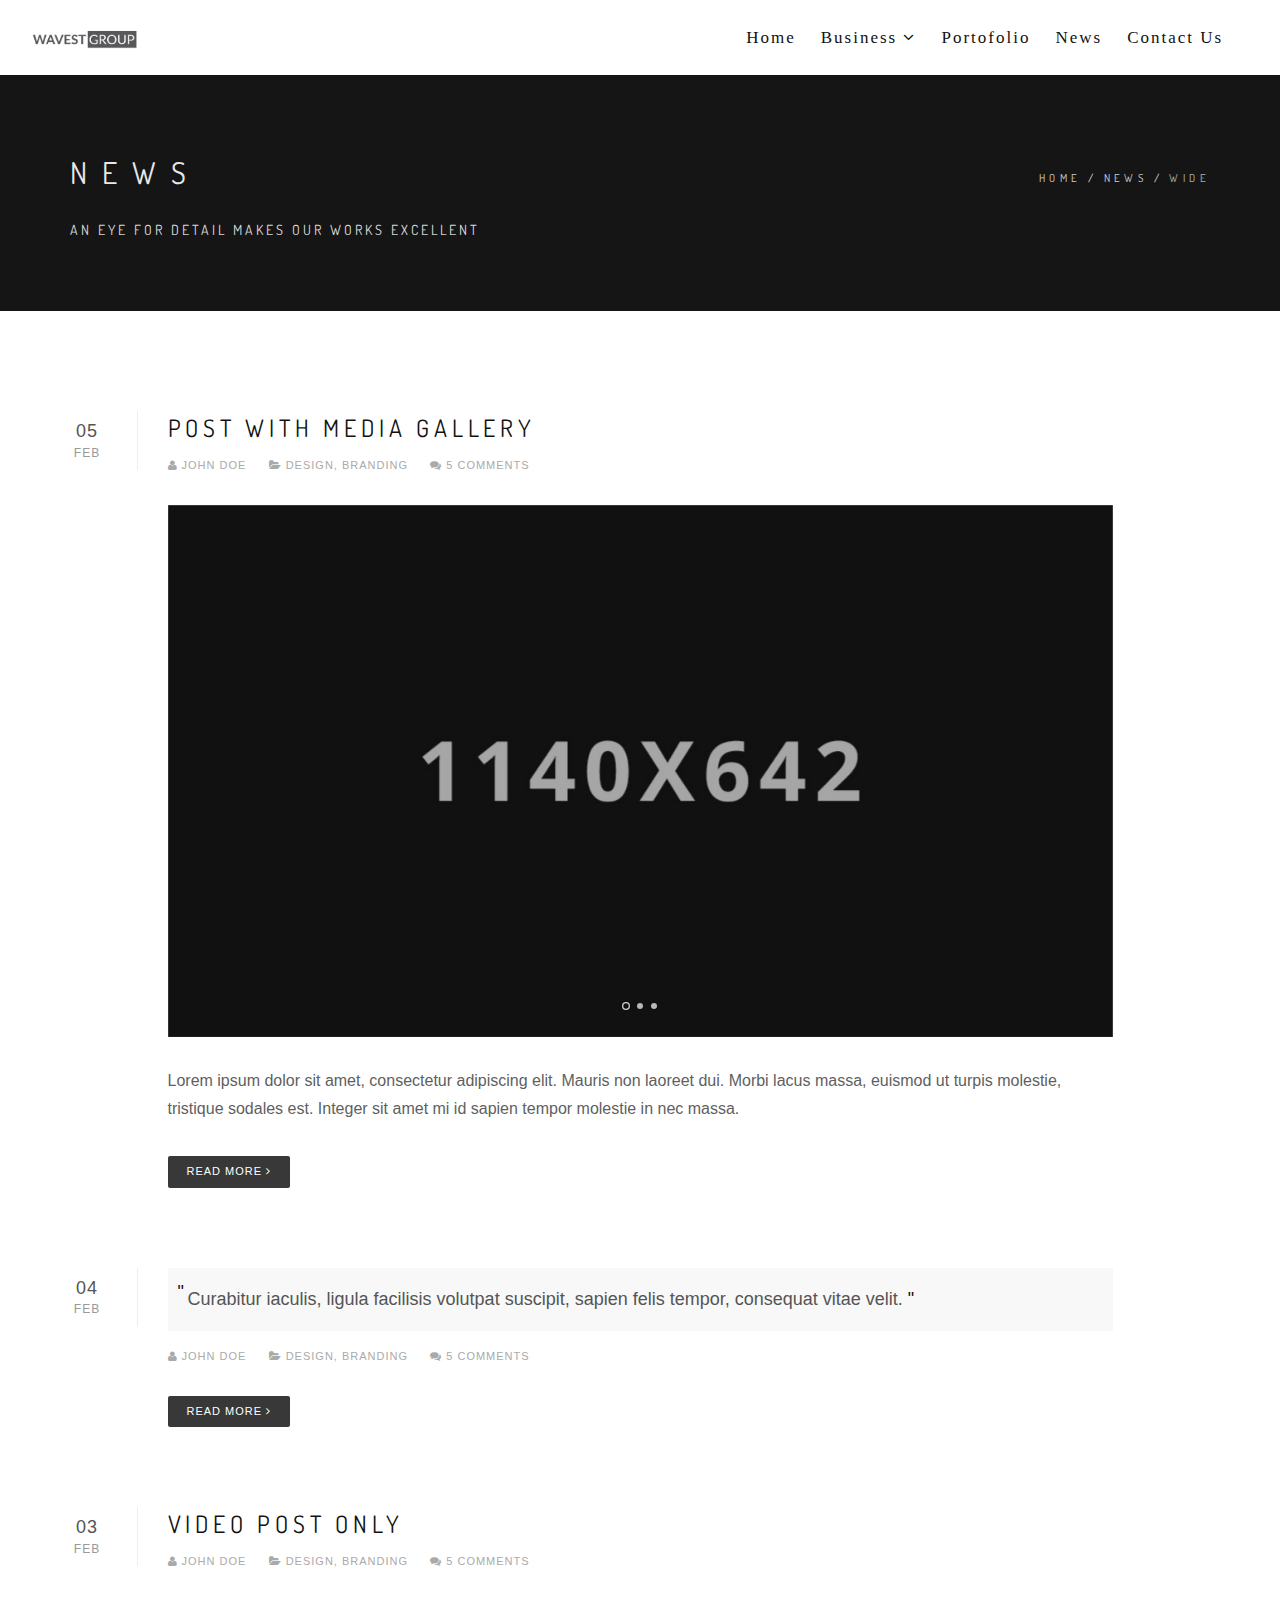
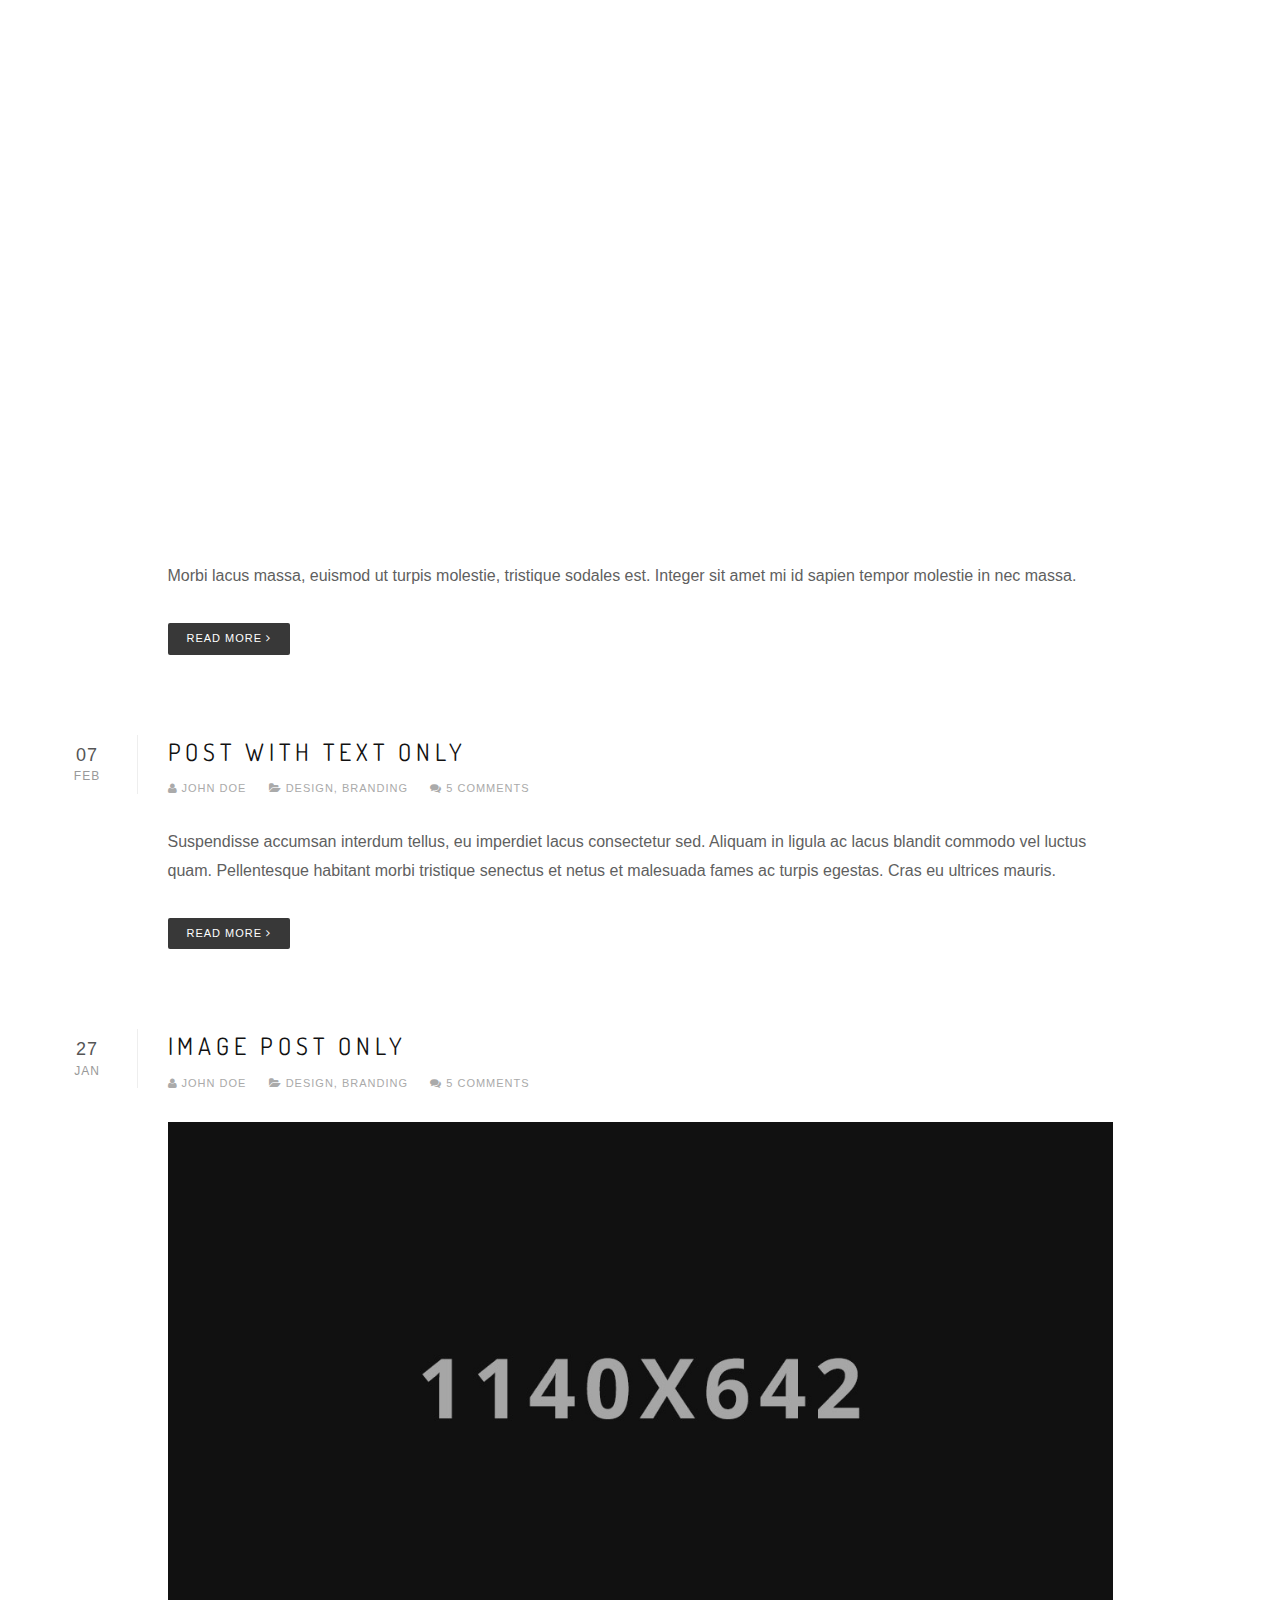
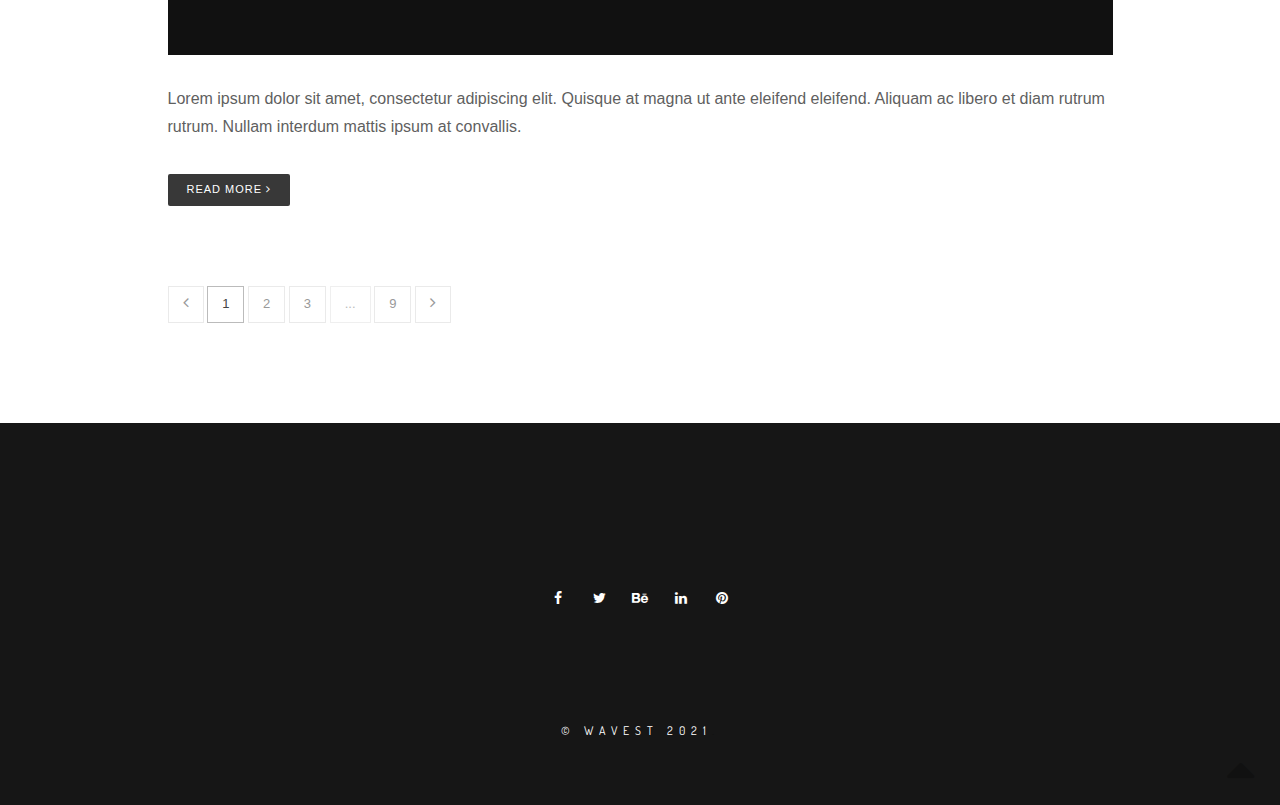
<file: blog-classic-fullwidth.html>
<!DOCTYPE html>
<html>
    <head>
        <title>News - Wavest</title>
        <meta name="description" content="">
        <meta name="keywords" content="">
        <meta charset="utf-8">
        <meta name="author" content="Roman Kirichik">
        <!--[if IE]><meta http-equiv='X-UA-Compatible' content='IE=edge,chrome=1'><![endif]-->
        <meta name="viewport" content="width=device-width, initial-scale=1.0, maximum-scale=1.0" />
        
        <!-- Favicons -->
        <link rel="shortcut icon" href="images/favicon.png">
        <link rel="apple-touch-icon" href="images/apple-touch-icon.png">
        <link rel="apple-touch-icon" sizes="72x72" href="images/apple-touch-icon-72x72.png">
        <link rel="apple-touch-icon" sizes="114x114" href="images/apple-touch-icon-114x114.png">
        
        <!-- CSS -->
        <link rel="stylesheet" href="css/bootstrap.min.css">
        <link rel="stylesheet" href="css/style.css?v=1">
        <link rel="stylesheet" href="css/style-responsive.css">
        <link rel="stylesheet" href="css/animate.min.css">
        <link rel="stylesheet" href="css/vertical-rhythm.min.css">
        <link rel="stylesheet" href="css/owl.carousel.css">
        <link rel="stylesheet" href="css/magnific-popup.css">        

        
    </head>
    <body class="appear-animate">
        
        <!-- Page Loader -->        
        <div class="page-loader">
            <div class="loader">Loading...</div>
        </div>
        <!-- End Page Loader -->
        
        <!-- Page Wrap -->
        <div class="page" id="top">
            
            <!-- Navigation panel -->
            <nav class="main-nav js-stick">
                <div class="full-wrapper relative clearfix">
                    <!-- Logo ( * your text or image into link tag *) -->
                    <div class="nav-logo-wrap local-scroll">
                        <a href="index.html" class="logo">
                            <img src="images/logo.jpeg" alt="" />
                        </a>
                    </div>
                    <div class="mobile-nav">
                        <i class="fa fa-bars"></i>
                    </div>
                    
                    <!-- Main Menu -->
                    <div class="inner-nav desktop-nav">
                        <ul class="clearlist">
                            
                            <!-- Item With Sub -->
                            <li>
                                <a href="index.html">Home</a>
                            </li>
                            <!-- End Item With Sub -->
                            
                            <!-- Item With Sub -->
                            <li>
                                <a href="#" class="mn-has-sub">Business <i class="fa fa-angle-down"></i></a>
                                
                                <!-- Sub -->
                                <ul class="mn-sub">
                                    
                                    <li>
                                        <a href="blog-single-fullwidth.html">Kredit Investasi</a>
                                    </li>

                                    <li>
                                        <a href="blog-single-fullwidth.html">Kredit Modal Kerja</a>
                                    </li>

                                    <li>
                                        <a href="blog-single-fullwidth.html">Pembiayaan Properti</a>
                                    </li>
                                    
                                </ul>
                                <!-- End Sub -->
                                
                            </li>
                            <!-- End Item With Sub -->
                            
                            <!-- Item With Sub -->
                            <li>
                                <a href="portfolio-wide-titles-3col.html">Portofolio</a>
                                
                            </li>
                            <!-- End Item With Sub -->
                            
                            <!-- Item With Sub -->
                            <li>
                                <a href="blog-classic-fullwidth.html">News</a>
                                
                            </li>
                            <!-- End Item With Sub -->
                            
                            <!-- Item With Sub -->
                            <li>
                                <a href="pages-contact-2.html">Contact Us</a>
                                
                            </li>
                            <!-- End Item With Sub -->
                            
                            
                            <li><a>&nbsp;</a></li>
                        </ul>
                    </div>
                    <!-- End Main Menu -->
                    

                </div>
            </nav>
            <!-- End Navigation panel -->
            
            
            <!-- Head Section -->
            <section class="small-section bg-dark-alfa-30 parallax-2" data-background="images/full-width-images/section-bg-18.jpg">
                <div class="relative container align-left">
                    
                    <div class="row">
                        
                        <div class="col-md-8">
                            <h1 class="hs-line-11 font-alt mb-20 mb-xs-0">News</h1>
                            <div class="hs-line-4 font-alt">
                                An eye for detail makes our works excellent
                            </div>
                        </div>
                        
                        <div class="col-md-4 mt-30">
                            <div class="mod-breadcrumbs font-alt align-right">
                                <a href="#">Home</a>&nbsp;/&nbsp;<a href="#">News</a>&nbsp;/&nbsp;<span>Wide</span>
                            </div>
                            
                        </div>
                    </div>
                    
                </div>
            </section>
            <!-- End Head Section -->
            
            
            <!-- Section -->
            <section class="page-section">
                <div class="container relative">
                    
                    <div class="row">
                        
                        <!-- Content -->
                        <div class="col-sm-10 col-sm-offset-1">
                            
                            <!-- Post -->
                            <div class="blog-item">
                                
                                <!-- Date -->
                                <div class="blog-item-date">
                                    <span class="date-num">05</span>Feb
                                </div>
                                
                                <!-- Post Title -->
                                <h2 class="blog-item-title font-alt"><a href="blog-single-sidebar-right.html">Post with media gallery</a></h2>
                                
                                <!-- Author, Categories, Comments -->
                                <div class="blog-item-data">
                                    <a href="#"><i class="fa fa-user"></i> John Doe</a>
                                    <span class="separator">&nbsp;</span>
                                    <i class="fa fa-folder-open"></i>
                                    <a href="">Design</a>, <a href="#">Branding</a>
                                    <span class="separator">&nbsp;</span>
                                    <a href="#"><i class="fa fa-comments"></i> 5 Comments</a>
                                </div>
                                
                                <!-- Media Gallery -->
                                <div class="blog-media">
                                    <ul class="clearlist content-slider">
                                        <li>
                                            <img src="images/portfolio/full-project-1.jpg" alt="" />
                                        </li>
                                        <li>
                                            <img src="images/portfolio/full-project-2.jpg" alt="" />
                                        </li>
                                        <li>
                                            <img src="images/portfolio/full-project-3.jpg" alt="" />
                                        </li>
                                    </ul>
                                </div>
                                
                                <!-- Text Intro -->
                                <div class="blog-item-body">
                                    <p>
                                        Lorem ipsum dolor sit amet, consectetur adipiscing elit. Mauris non laoreet dui. Morbi lacus massa, euismod ut turpis molestie, tristique sodales est. Integer sit amet mi id sapien tempor molestie in nec massa.
                                    </p>
                                </div>
                                
                                <!-- Read More Link -->
                                <div class="blog-item-foot">
                                    <a href="blog-single-sidebar-right.html" class="btn btn-mod btn-round  btn-small">Read More <i class="fa fa-angle-right"></i></a>
                                </div>
                                
                            </div>
                            <!-- End Post -->
                            
                            <!-- Post -->
                            <div class="blog-item">
                                <!-- Date -->
                                <div class="blog-item-date">
                                    <span class="date-num">04</span>Feb
                                </div>
                                <!-- Blockquote -->
                                <blockquote class="blog-item-q">
                                    <p>
                                        <a href="blog-single-sidebar-right.html">Curabitur iaculis, ligula facilisis volutpat suscipit, sapien felis tempor, consequat vitae velit.</a>
                                    </p>
                                </blockquote>
                                <!-- End Blockquote -->
                                
                                <!-- Author, Categories, Comments -->
                                <div class="blog-item-data">
                                    <a href="#"><i class="fa fa-user"></i> John Doe</a>
                                    <span class="separator">&nbsp;</span>
                                    <i class="fa fa-folder-open"></i>
                                    <a href="">Design</a>, <a href="#">Branding</a>
                                    <span class="separator">&nbsp;</span>
                                    <a href="#"><i class="fa fa-comments"></i> 5 Comments</a>
                                </div>
                                
                                <!-- Read More Link -->
                                <div class="blog-item-foot">
                                    <a href="blog-single-sidebar-right.html" class="btn btn-mod btn-round  btn-small">Read More <i class="fa fa-angle-right"></i></a>
                                </div>
                                
                            </div>
                            <!-- End Post -->
                            
                            <!-- Post -->
                            <div class="blog-item">
                                
                                <!-- Date -->
                                <div class="blog-item-date">
                                    <span class="date-num">03</span>Feb
                                </div>
                                
                                <!-- Post Title -->
                                <h2 class="blog-item-title font-alt"><a href="blog-single-sidebar-right.html">Video post only</a></h2>
                                
                                <!-- Author, Categories, Comments -->
                                <div class="blog-item-data">
                                    <a href="#"><i class="fa fa-user"></i> John Doe</a>
                                    <span class="separator">&nbsp;</span>
                                    <i class="fa fa-folder-open"></i>
                                    <a href="">Design</a>, <a href="#">Branding</a>
                                    <span class="separator">&nbsp;</span>
                                    <a href="#"><i class="fa fa-comments"></i> 5 Comments</a>
                                </div>
                                
                                <!-- Media Gallery -->
                                <div class="blog-media">
                                    <iframe width="640" height="360" src="http://www.youtube.com/embed/w2JUhDd0CAA" frameborder="0" allowfullscreen></iframe>
                                </div>
                                
                                <!-- Text Intro -->
                                <div class="blog-item-body">
                                    <p>
                                        Morbi lacus massa, euismod ut turpis molestie, tristique sodales est. Integer sit amet mi id sapien tempor molestie in nec massa.
                                    </p>
                                </div>
                                
                                <!-- Read More Link -->
                                <div class="blog-item-foot">
                                    <a href="blog-single-sidebar-right.html" class="btn btn-mod btn-round  btn-small">Read More <i class="fa fa-angle-right"></i></a>
                                </div>
                                
                            </div>
                            <!-- End Post -->
                            
                            <!-- Post -->
                            <div class="blog-item">
                                
                                <!-- Date -->
                                <div class="blog-item-date">
                                    <span class="date-num">07</span>Feb
                                </div>
                                
                                <!-- Post Title -->
                                <h2 class="blog-item-title font-alt"><a href="blog-single-sidebar-right.html">Post with text only</a></h2>
                                
                                <!-- Author, Categories, Comments -->
                                <div class="blog-item-data">
                                    <a href="#"><i class="fa fa-user"></i> John Doe</a>
                                    <span class="separator">&nbsp;</span>
                                    <i class="fa fa-folder-open"></i>
                                    <a href="">Design</a>, <a href="#">Branding</a>
                                    <span class="separator">&nbsp;</span>
                                    <a href="#"><i class="fa fa-comments"></i> 5 Comments</a>
                                </div>
                                
                                <!-- Text Intro -->
                                <div class="blog-item-body">
                                    <p>
                                        Suspendisse accumsan interdum tellus, eu imperdiet lacus consectetur sed. Aliquam in ligula ac lacus blandit commodo vel luctus quam. Pellentesque habitant morbi tristique senectus et netus et malesuada fames ac turpis egestas. Cras eu ultrices mauris. 
                                    </p>
                                </div>
                                
                                <!-- Read More Link -->
                                <div class="blog-item-foot">
                                    <a href="blog-single-sidebar-right.html" class="btn btn-mod btn-round  btn-small">Read More <i class="fa fa-angle-right"></i></a>
                                </div>
                                
                            </div>
                            <!-- End Post -->
                            
                            <!-- Post -->
                            <div class="blog-item">
                                
                                <!-- Date -->
                                <div class="blog-item-date">
                                    <span class="date-num">27</span>Jan
                                </div>
                                <!-- Post Title -->
                                <h2 class="blog-item-title font-alt"><a href="blog-single-sidebar-right.html">Image post only</a></h2>
                                
                                <!-- Author, Categories, Comments -->
                                <div class="blog-item-data">
                                    <a href="#"><i class="fa fa-user"></i> John Doe</a>
                                    <span class="separator">&nbsp;</span>
                                    <i class="fa fa-folder-open"></i>
                                    <a href="">Design</a>, <a href="#">Branding</a>
                                    <span class="separator">&nbsp;</span>
                                    <a href="#"><i class="fa fa-comments"></i> 5 Comments</a>
                                </div>
                                
                                <!-- Image -->
                                <div class="blog-media">
                                    <a href="blog-single-sidebar-right.html"><img src="images/portfolio/full-project-4.jpg" alt="" /></a>
                                </div>
                                
                                <!-- Text Intro -->
                                <div class="blog-item-body">
                                    <p>
                                        Lorem ipsum dolor sit amet, consectetur adipiscing elit. Quisque at magna ut ante eleifend eleifend. Aliquam ac libero et diam rutrum rutrum. Nullam interdum mattis ipsum at convallis. 
                                    </p>
                                </div>
                                
                                <!-- Read More Link -->
                                <div class="blog-item-foot">
                                    <a href="blog-single-sidebar-right.html" class="btn btn-mod btn-round  btn-small">Read More <i class="fa fa-angle-right"></i></a>
                                </div>
                                
                            </div>
                            <!-- End Post -->
                            
                            <!-- Pagination -->
                            <div class="pagination">
                                <a href=""><i class="fa fa-angle-left"></i></a>
                                <a href="" class="active">1</a>
                                <a href="">2</a>
                                <a href="">3</a>
                                <a class="no-active">...</a>
                                <a href="">9</a>
                                <a href=""><i class="fa fa-angle-right"></i></a>
                            </div>
                            <!-- End Pagination -->
                            
                        </div>
                        <!-- End Content -->
                        
                    </div>
                    
                </div>
            </section>
            <!-- End Section -->
            
            
            <!-- Foter -->
            <footer class="page-section footer pb-60">
                <div class="container">
                    
                    <!-- Footer Logo -->
                    <div class="local-scroll mb-30 wow fadeInUp" data-wow-duration="1.5s">
                        <a href="#top"><img src="images/logo.jpeg" width="100" height="36" alt="" /></a>
                    </div>
                    <!-- End Footer Logo -->
                    
                    <!-- Social Links -->
                    <div class="footer-social-links mb-110 mb-xs-60">
                        <a href="#" title="Facebook" target="_blank"><i class="fa fa-facebook"></i></a>
                        <a href="#" title="Twitter" target="_blank"><i class="fa fa-twitter"></i></a>
                        <a href="#" title="Behance" target="_blank"><i class="fa fa-behance"></i></a>
                        <a href="#" title="LinkedIn+" target="_blank"><i class="fa fa-linkedin"></i></a>
                        <a href="#" title="Pinterest" target="_blank"><i class="fa fa-pinterest"></i></a>
                    </div>
                    <!-- End Social Links -->  
                    
                    <!-- Footer Text -->
                    <div class="footer-text">
                        
                        <!-- Copyright -->
                        <div class="footer-copy font-alt">
                            <a href="" target="_blank">&copy; Wavest 2021</a>.
                        </div>
                        <!-- End Copyright -->
                        
                        
                        
                    </div>
                    <!-- End Footer Text --> 
                    
                 </div>
                 
                 
                 <!-- Top Link -->
                 <div class="local-scroll">
                     <a href="#top" class="link-to-top"><i class="fa fa-caret-up"></i></a>
                 </div>
                 <!-- End Top Link -->
                 
            </footer>
            <!-- End Foter -->
        
        
        </div>
        <!-- End Page Wrap -->
        
        
        <!-- JS -->
        <script type="text/javascript" src="js/jquery-1.11.2.min.js"></script>
        <script type="text/javascript" src="js/jquery.easing.1.3.js"></script>
        <script type="text/javascript" src="js/bootstrap.min.js"></script>        
        <script type="text/javascript" src="js/SmoothScroll.js"></script>
        <script type="text/javascript" src="js/jquery.scrollTo.min.js"></script>
        <script type="text/javascript" src="js/jquery.localScroll.min.js"></script>
        <script type="text/javascript" src="js/jquery.viewport.mini.js"></script>
        <script type="text/javascript" src="js/jquery.countTo.js"></script>
        <script type="text/javascript" src="js/jquery.appear.js"></script>
        <script type="text/javascript" src="js/jquery.sticky.js"></script>
        <script type="text/javascript" src="js/jquery.parallax-1.1.3.js"></script>
        <script type="text/javascript" src="js/jquery.fitvids.js"></script>
        <script type="text/javascript" src="js/owl.carousel.min.js"></script>
        <script type="text/javascript" src="js/isotope.pkgd.min.js"></script>
        <script type="text/javascript" src="js/imagesloaded.pkgd.min.js"></script>
        <script type="text/javascript" src="js/jquery.magnific-popup.min.js"></script>
        <script type="text/javascript" src="http://maps.google.com/maps/api/js?sensor=false&amp;language=en"></script>
        <script type="text/javascript" src="js/gmap3.min.js"></script>
        <script type="text/javascript" src="js/wow.min.js"></script>
        <script type="text/javascript" src="js/masonry.pkgd.min.js"></script>
        <script type="text/javascript" src="js/jquery.simple-text-rotator.min.js"></script>
        <script type="text/javascript" src="js/all.js"></script>
        <script type="text/javascript" src="js/contact-form.js"></script>
        <script type="text/javascript" src="js/jquery.ajaxchimp.min.js"></script>        
        <!--[if lt IE 10]><script type="text/javascript" src="js/placeholder.js"></script><![endif]-->
        
    </body>
</html>
</file>
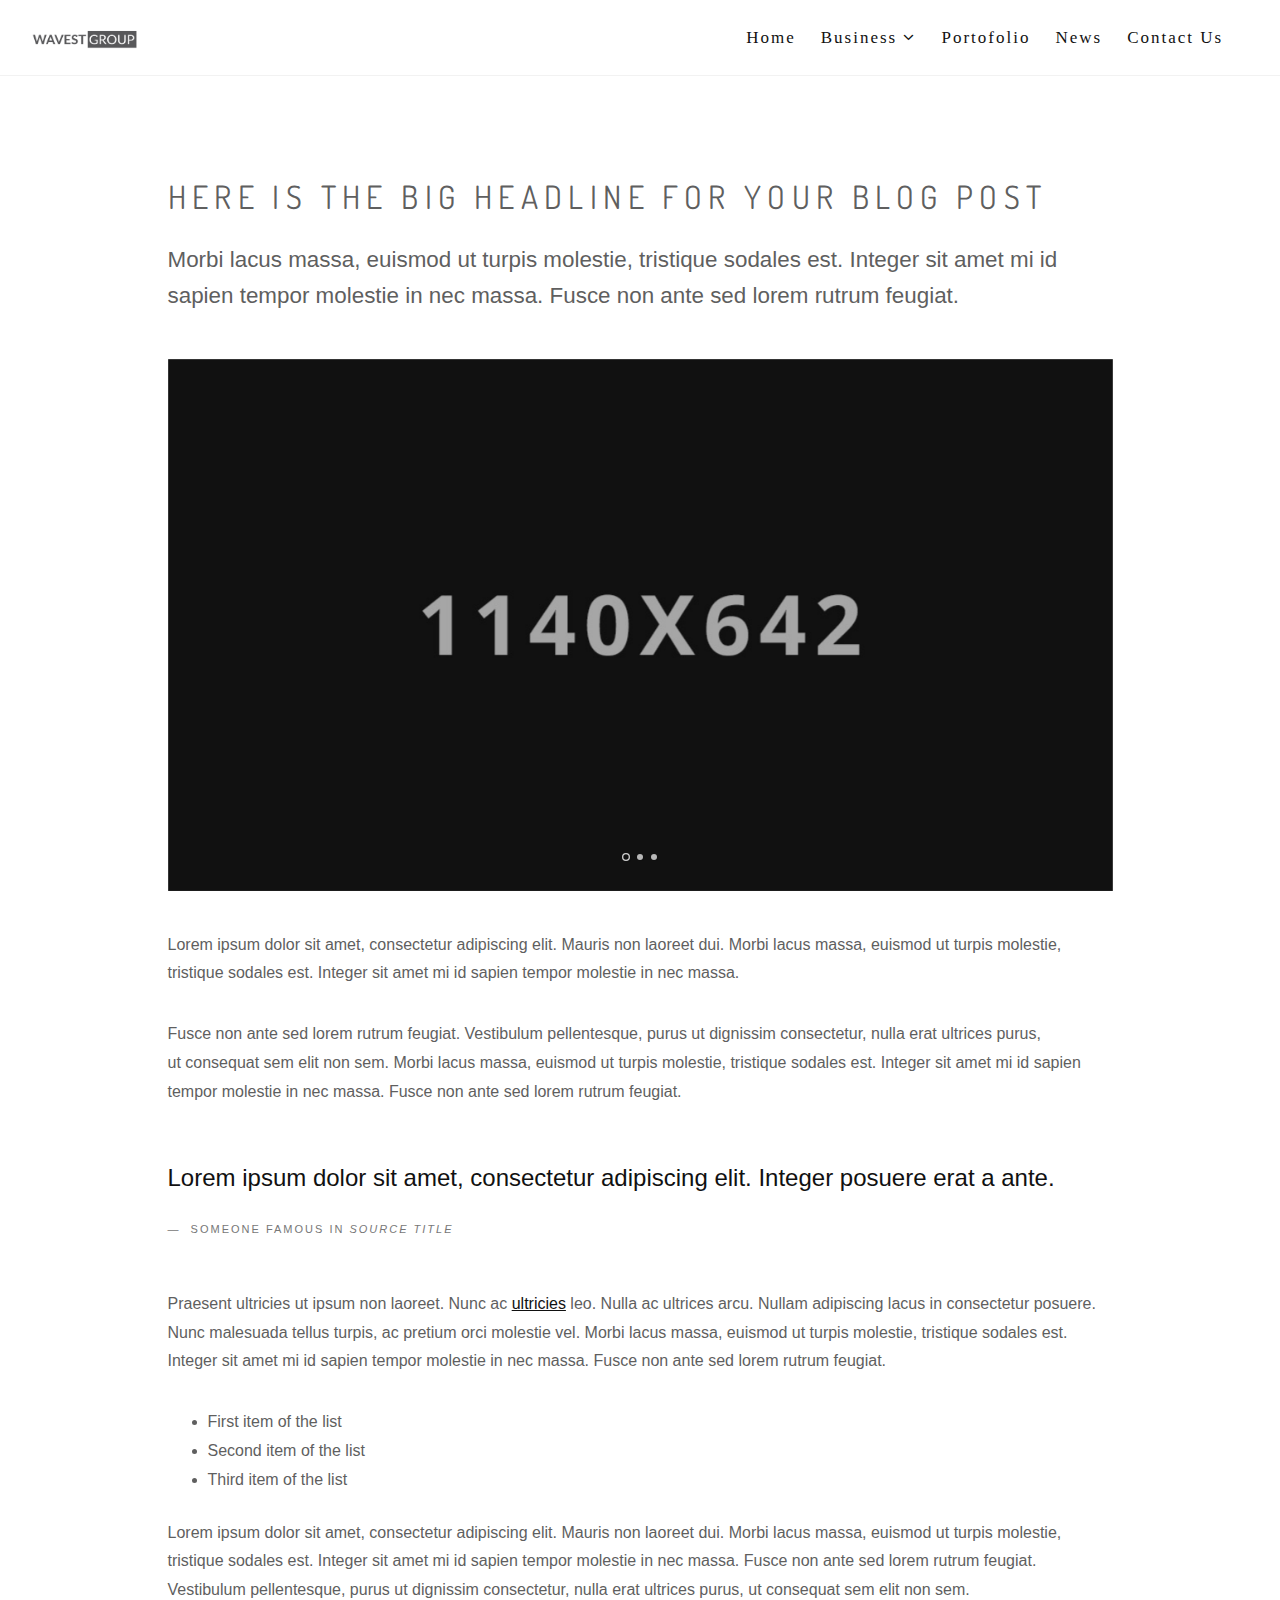
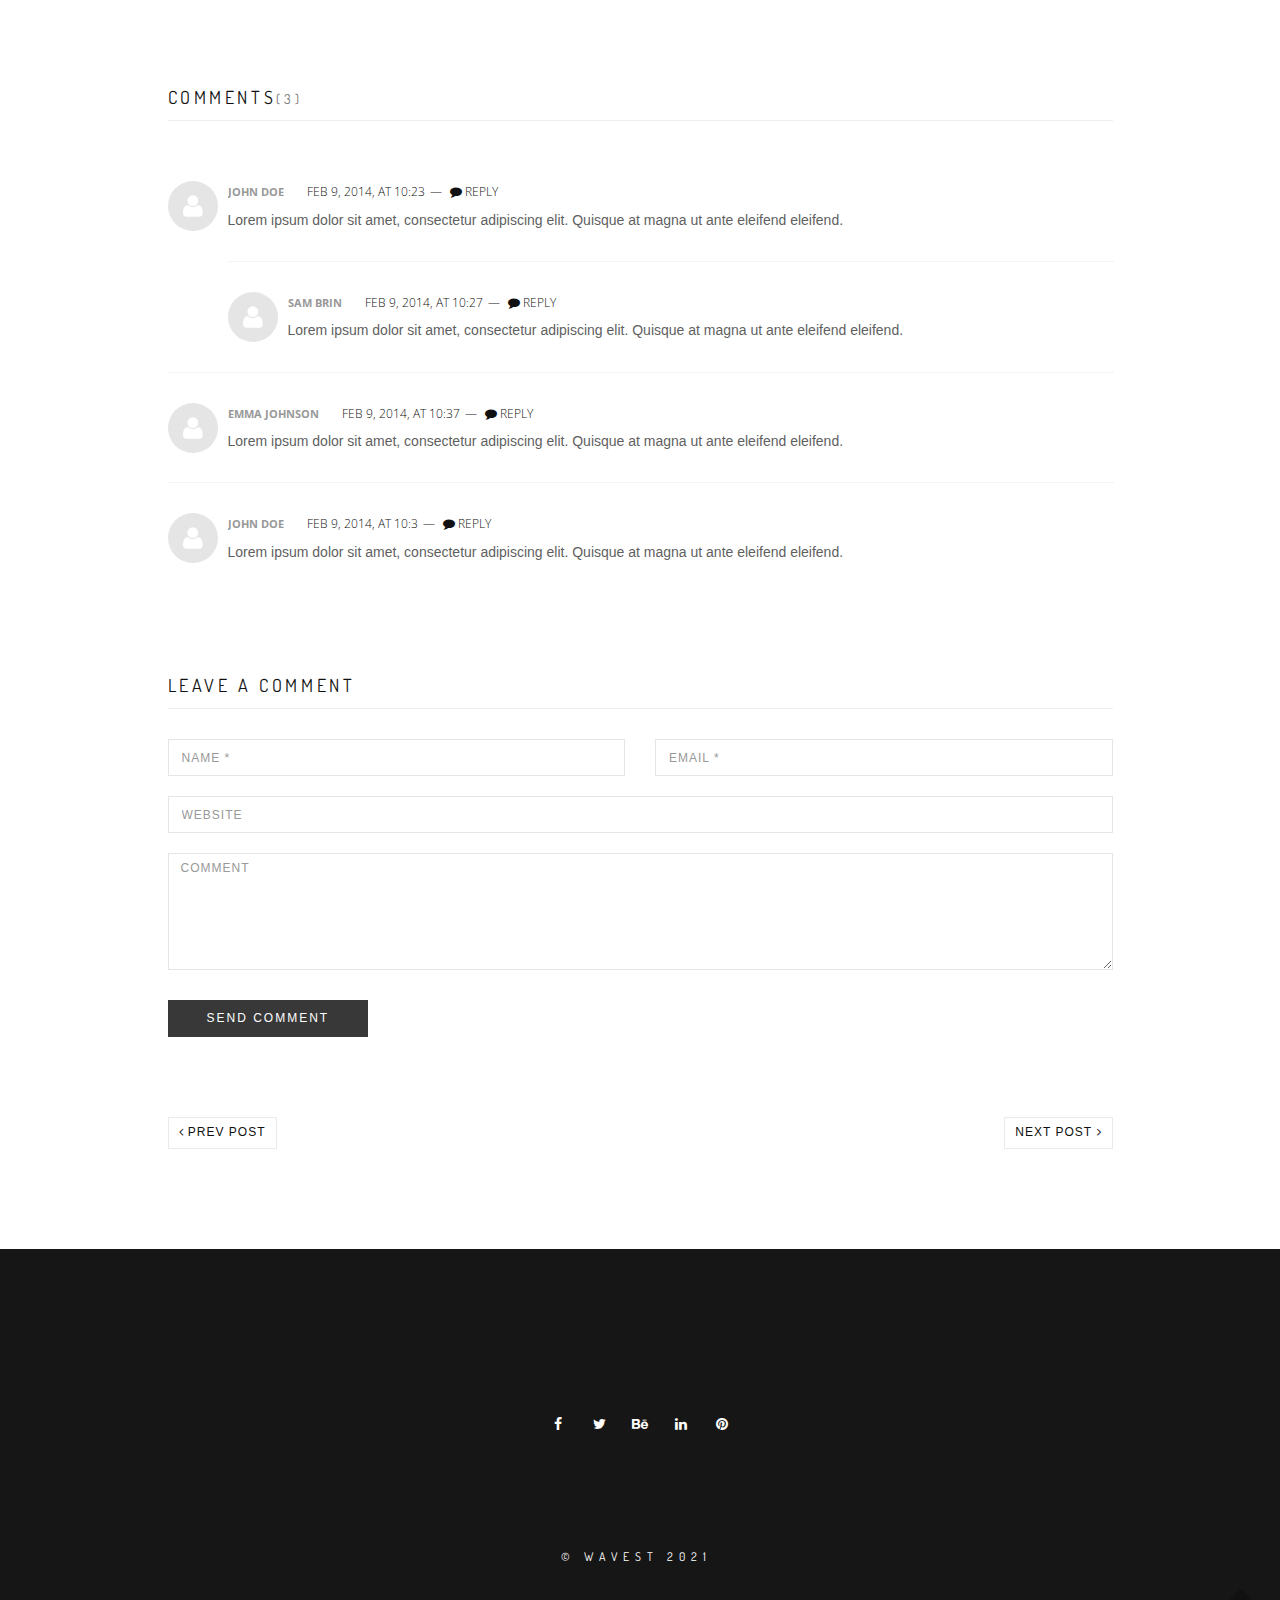
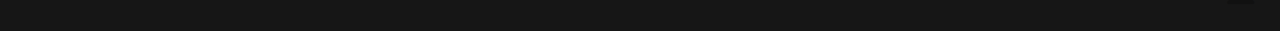
<file: blog-single-fullwidth.html>
<!DOCTYPE html>
<html>
    <head>
        <title>Detail - Wavest</title>
        <meta name="description" content="">
        <meta name="keywords" content="">
        <meta charset="utf-8">
        <meta name="author" content="Roman Kirichik">
        <!--[if IE]><meta http-equiv='X-UA-Compatible' content='IE=edge,chrome=1'><![endif]-->
        <meta name="viewport" content="width=device-width, initial-scale=1.0, maximum-scale=1.0" />
        
        <!-- Favicons -->
        <link rel="shortcut icon" href="images/favicon.png">
        <link rel="apple-touch-icon" href="images/apple-touch-icon.png">
        <link rel="apple-touch-icon" sizes="72x72" href="images/apple-touch-icon-72x72.png">
        <link rel="apple-touch-icon" sizes="114x114" href="images/apple-touch-icon-114x114.png">
        
        <!-- CSS -->
        <link rel="stylesheet" href="css/bootstrap.min.css">
        <link rel="stylesheet" href="css/style.css?v=1">
        <link rel="stylesheet" href="css/style-responsive.css">
        <link rel="stylesheet" href="css/animate.min.css">
        <link rel="stylesheet" href="css/vertical-rhythm.min.css">
        <link rel="stylesheet" href="css/owl.carousel.css">
        <link rel="stylesheet" href="css/magnific-popup.css">        

        
    </head>
    <body class="appear-animate">
        
        <!-- Page Loader -->        
        <div class="page-loader">
            <div class="loader">Loading...</div>
        </div>
        <!-- End Page Loader -->
        
        <!-- Page Wrap -->
        <div class="page" id="top">
            
            <!-- Navigation panel -->
            <nav class="main-nav js-stick">
                <div class="full-wrapper relative clearfix">
                    <!-- Logo ( * your text or image into link tag *) -->
                    <div class="nav-logo-wrap local-scroll">
                        <a href="index.html" class="logo">
                            <img src="images/logo.jpeg" alt="" />
                        </a>
                    </div>
                    <div class="mobile-nav">
                        <i class="fa fa-bars"></i>
                    </div>
                    
                    <!-- Main Menu -->
                    <div class="inner-nav desktop-nav">
                        <ul class="clearlist">
                            
                            <!-- Item With Sub -->
                            <li>
                                <a href="index.html">Home</a>
                            </li>
                            <!-- End Item With Sub -->
                            
                            <!-- Item With Sub -->
                            <li>
                                <a href="#" class="mn-has-sub">Business <i class="fa fa-angle-down"></i></a>
                                
                                <!-- Sub -->
                                <ul class="mn-sub">
                                    
                                    <li>
                                        <a href="blog-single-fullwidth.html">Kredit Investasi</a>
                                    </li>

                                    <li>
                                        <a href="blog-single-fullwidth.html">Kredit Modal Kerja</a>
                                    </li>

                                    <li>
                                        <a href="blog-single-fullwidth.html">Pembiayaan Properti</a>
                                    </li>
                                    
                                </ul>
                                <!-- End Sub -->
                                
                            </li>
                            <!-- End Item With Sub -->
                            
                            <!-- Item With Sub -->
                            <li>
                                <a href="portfolio-wide-titles-3col.html">Portofolio</a>
                                
                            </li>
                            <!-- End Item With Sub -->
                            
                            <!-- Item With Sub -->
                            <li>
                                <a href="blog-classic-fullwidth.html">News</a>
                                
                            </li>
                            <!-- End Item With Sub -->
                            
                            <!-- Item With Sub -->
                            <li>
                                <a href="pages-contact-2.html">Contact Us</a>
                                
                            </li>
                            <!-- End Item With Sub -->
                            
                            
                            <li><a>&nbsp;</a></li>
                        </ul>
                    </div>
                    <!-- End Main Menu -->
                    

                </div>
            </nav>
            <!-- End Navigation panel -->
            
            
            <!-- Section -->
            <section class="page-section">
                <div class="container relative">
                    
                    <div class="row">
                        
                        <!-- Content -->
                        <div class="col-sm-10 col-sm-offset-1">
                            
                            <!-- Post -->
                            <div class="blog-item mb-80 mb-xs-40">
                                
                                <!-- Text -->
    							<div class="blog-item-body">
    							    
                                    <h1 class="mt-0 font-alt">Here is the big headline for your blog post</h1>
                                
    							    <div class="lead">
                                        <p>
                                            Morbi lacus massa, euismod ut turpis molestie, tristique sodales est. Integer sit amet mi id sapien tempor molestie in nec massa.
                                            Fusce non ante sed lorem rutrum feugiat.
                                        </p>
                                    </div>
                                    <!-- End Text -->   
                                    
                                    <!-- Media Gallery -->
                                    <div class="blog-media mt-40 mb-40 mb-xs-30">
                                        <ul class="clearlist content-slider">
                                            <li>
                                                <img src="images/portfolio/full-project-1.jpg" alt="" />
                                            </li>
                                            <li>
                                                <img src="images/portfolio/full-project-2.jpg" alt="" />
                                            </li>
                                            <li>
                                                <img src="images/portfolio/full-project-3.jpg" alt="" />
                                            </li>
                                        </ul>
                                    </div>
    								
                                    <p>
                                        Lorem ipsum dolor sit amet, consectetur adipiscing elit. Mauris non laoreet dui. Morbi lacus massa, euismod ut turpis molestie, tristique sodales est. Integer sit amet mi id sapien tempor molestie in nec massa.
                                    </p>
    								
    								<p>
                                        Fusce non ante sed lorem rutrum feugiat. Vestibulum pellentesque, purus ut&nbsp;dignissim consectetur, nulla erat ultrices purus, ut&nbsp;consequat sem elit non sem.
                                        Morbi lacus massa, euismod ut turpis molestie, tristique sodales est. Integer sit amet mi id sapien tempor molestie in nec massa.
                                        Fusce non ante sed lorem rutrum feugiat.
                                    </p>
    								
    								<blockquote>
                                        <p>
                                            Lorem ipsum dolor sit amet, consectetur adipiscing elit. Integer posuere erat a&nbsp;ante.
                                        </p>
                                        <footer>
                                            Someone famous in 
                                            <cite title="Source Title">
                                                Source Title
                                            </cite>
                                        </footer>
                                    </blockquote>
    								
                                    <p>
                                        Praesent ultricies ut ipsum non laoreet. Nunc ac <a href="#">ultricies</a> leo. Nulla ac ultrices arcu. Nullam adipiscing lacus in consectetur posuere. Nunc malesuada tellus turpis, ac pretium orci molestie vel.
                                        Morbi lacus massa, euismod ut turpis molestie, tristique sodales est. Integer sit amet mi id sapien tempor molestie in nec massa.
                                        Fusce non ante sed lorem rutrum feugiat.
                                    </p>
                                    
                                    <ul>
                                        <li>First item of the list</li>
                                        <li>Second item of the list</li>
                                        <li>Third item of the list</li>
                                    </ul>
                                    
                                    <p>
                                        Lorem ipsum dolor sit amet, consectetur adipiscing elit. Mauris non laoreet dui. Morbi lacus massa, euismod ut turpis molestie, tristique sodales est. Integer sit amet mi id sapien tempor molestie in nec massa.
                                        Fusce non ante sed lorem rutrum feugiat. Vestibulum pellentesque, purus ut&nbsp;dignissim consectetur, nulla erat ultrices purus, ut&nbsp;consequat sem elit non sem.
                                    </p>
                                    
                                    
    							</div>
                                <!-- End Text -->
    							
    						</div>
    						<!-- End Post -->
						
    						<!-- Comments -->
                            <div class="mb-80 mb-xs-40">
                                
                                <h4 class="blog-page-title font-alt">Comments<small class="number">(3)</small></h4>
    							
                                <ul class="media-list text comment-list clearlist">
                                	
                                    <!-- Comment Item -->
                                    <li class="media comment-item">
                                    	
                                        <a class="pull-left" href="#"><img class="media-object comment-avatar" src="images/user-avatar.png" alt="" width="50" height="50"></a>
                                        
    									<div class="media-body">
    										
                                            <div class="comment-item-data">
                                                <div class="comment-author">
                                                    <a href="#">John Doe</a>
                                                </div>
                                                Feb 9, 2014, at 10:23<span class="separator">&mdash;</span>
                                                <a href="#"><i class="fa fa-comment"></i>&nbsp;Reply</a>
                                            </div>
    										
                                            <p>
                                                Lorem ipsum dolor sit amet, consectetur adipiscing elit. Quisque at magna ut ante eleifend eleifend.
                                            </p>
    										
                                            <!-- Comment of second level -->
                                            <div class="media comment-item">
                                                
    											<a class="pull-left" href="#"><img class="media-object comment-avatar" src="images/user-avatar.png" alt=""></a>
                                                
    											<div class="media-body">
    												
                                                    <div class="comment-item-data">
                                                        <div class="comment-author">
                                                            <a href="#">Sam Brin</a>
                                                        </div>
                                                        Feb 9, 2014, at 10:27<span class="separator">&mdash;</span>
                                                        <a href="#"><i class="fa fa-comment"></i>&nbsp;Reply</a>
                                                    </div>
                                                    
    												<p>
                                                        Lorem ipsum dolor sit amet, consectetur adipiscing elit. Quisque at magna ut ante eleifend eleifend.
                                                    </p>
    												
                                                
    											</div>
    											
                                            </div>
                                            <!-- End Comment of second level -->
    										
                                        </div>
    									
                                    </li>
                                    <!-- End Comment Item -->
    								
    								<!-- Comment Item -->
                                    <li class="media comment-item">
                                        
    									<a class="pull-left" href="#"><img class="media-object comment-avatar" src="images/user-avatar.png" alt=""></a>
                                        
    									<div class="media-body">
                                            
    										<div class="comment-item-data">
                                                <div class="comment-author">
                                                    <a href="#">Emma Johnson</a>
                                                </div>
                                                Feb 9, 2014, at 10:37<span class="separator">&mdash;</span>
                                                <a href="#"><i class="fa fa-comment"></i>&nbsp;Reply</a>
                                            </div>
                                            
    										<p>
                                                Lorem ipsum dolor sit amet, consectetur adipiscing elit. Quisque at magna ut ante eleifend eleifend.
                                            </p>
    										
                                        </div>
    									
                                    </li>
                                    <!-- End Comment Item -->
    								
    								<!-- Comment Item -->
                                    <li class="media comment-item">
                                        
    									<a class="pull-left" href="#"><img class="media-object comment-avatar" src="images/user-avatar.png" alt=""></a>
                                        
    									<div class="media-body">
                                            
    										<div class="comment-item-data">
                                                <div class="comment-author">
                                                    <a href="#">John Doe</a>
                                                </div>
                                                Feb 9, 2014, at 10:3<span class="separator">&mdash;</span>
                                                <a href="#"><i class="fa fa-comment"></i>&nbsp;Reply</a>
                                            </div>
                                            
    										<p>
                                                Lorem ipsum dolor sit amet, consectetur adipiscing elit. Quisque at magna ut ante eleifend eleifend.
                                            </p>
    										
                                        </div>
    									
                                    </li>
                                    <!-- End Comment Item -->
    								
                                </ul>
    							
                            </div>
    						<!-- End Comments -->
    						
    						
    						<!-- Add Comment -->
    						<div class="mb-80 mb-xs-40">
    							
                                <h4 class="blog-page-title font-alt">Leave a comment</h4>
    							
    							<!-- Form -->
                                <form method="post" action="#" id="form" role="form" class="form">
                                    
                                    <div class="row mb-20 mb-md-10">
                                        
                                        <div class="col-md-6 mb-md-10">
                                            <!-- Name -->
                                            <input type="text" name="name" id="name" class="input-md form-control" placeholder="Name *" maxlength="100" required>
                                        </div>
                                        
                                        <div class="col-md-6">
                                            <!-- Email -->
                                            <input type="email" name="email" id="email" class="input-md form-control" placeholder="Email *" maxlength="100" required>
                                        </div>
                                        
                                    </div>
                                    
                                    <div class="mb-20 mb-md-10">
                                        <!-- Website -->
                                        <input type="text" name="website" id="website" class="input-md form-control" placeholder="Website" maxlength="100" required>
                                    </div>
                                    
                                    <!-- Comment -->
                                    <div class="mb-30 mb-md-10">
                                        <textarea name="text" id="text" class="input-md form-control" rows="6" placeholder="Comment" maxlength="400"></textarea>
                                    </div>
                                    
                                    <!-- Send Button -->
                                    <button type="submit" class="btn btn-mod btn-medium">
                                        Send comment
                                    </button>
    								
                                </form>
    							<!-- End Form -->
    								
    						</div>
    						<!-- End Add Comment -->
    						
                            <!-- Prev/Next Post -->
                            <div class="clearfix mt-40">
                                <a href="#" class="blog-item-more left"><i class="fa fa-angle-left"></i>&nbsp;Prev post</a>
                                <a href="#" class="blog-item-more right">Next post&nbsp;<i class="fa fa-angle-right"></i></a>
                            </div>
                            <!-- End Prev/Next Post -->
                            
                        </div>
                        <!-- End Content -->
                        
                    </div>
                    
                </div>
            </section>
            <!-- End Section -->
            
            
            <!-- Foter -->
            <footer class="page-section footer pb-60">
                <div class="container">
                    
                    <!-- Footer Logo -->
                    <div class="local-scroll mb-30 wow fadeInUp" data-wow-duration="1.5s">
                        <a href="#top"><img src="images/logo.jpeg" width="100" height="36" alt="" /></a>
                    </div>
                    <!-- End Footer Logo -->
                    
                    <!-- Social Links -->
                    <div class="footer-social-links mb-110 mb-xs-60">
                        <a href="#" title="Facebook" target="_blank"><i class="fa fa-facebook"></i></a>
                        <a href="#" title="Twitter" target="_blank"><i class="fa fa-twitter"></i></a>
                        <a href="#" title="Behance" target="_blank"><i class="fa fa-behance"></i></a>
                        <a href="#" title="LinkedIn+" target="_blank"><i class="fa fa-linkedin"></i></a>
                        <a href="#" title="Pinterest" target="_blank"><i class="fa fa-pinterest"></i></a>
                    </div>
                    <!-- End Social Links -->  
                    
                    <!-- Footer Text -->
                    <div class="footer-text">
                        
                        <!-- Copyright -->
                        <div class="footer-copy font-alt">
                            <a href="" target="_blank">&copy; Wavest 2021</a>.
                        </div>
                        <!-- End Copyright -->
                        
                        
                        
                    </div>
                    <!-- End Footer Text --> 
                    
                 </div>
                 
                 
                 <!-- Top Link -->
                 <div class="local-scroll">
                     <a href="#top" class="link-to-top"><i class="fa fa-caret-up"></i></a>
                 </div>
                 <!-- End Top Link -->
                 
            </footer>
            <!-- End Foter -->
        
        
        </div>
        <!-- End Page Wrap -->
        
        
        <!-- JS -->
        <script type="text/javascript" src="js/jquery-1.11.2.min.js"></script>
        <script type="text/javascript" src="js/jquery.easing.1.3.js"></script>
        <script type="text/javascript" src="js/bootstrap.min.js"></script>        
        <script type="text/javascript" src="js/SmoothScroll.js"></script>
        <script type="text/javascript" src="js/jquery.scrollTo.min.js"></script>
        <script type="text/javascript" src="js/jquery.localScroll.min.js"></script>
        <script type="text/javascript" src="js/jquery.viewport.mini.js"></script>
        <script type="text/javascript" src="js/jquery.countTo.js"></script>
        <script type="text/javascript" src="js/jquery.appear.js"></script>
        <script type="text/javascript" src="js/jquery.sticky.js"></script>
        <script type="text/javascript" src="js/jquery.parallax-1.1.3.js"></script>
        <script type="text/javascript" src="js/jquery.fitvids.js"></script>
        <script type="text/javascript" src="js/owl.carousel.min.js"></script>
        <script type="text/javascript" src="js/isotope.pkgd.min.js"></script>
        <script type="text/javascript" src="js/imagesloaded.pkgd.min.js"></script>
        <script type="text/javascript" src="js/jquery.magnific-popup.min.js"></script>
        <script type="text/javascript" src="http://maps.google.com/maps/api/js?sensor=false&amp;language=en"></script>
        <script type="text/javascript" src="js/gmap3.min.js"></script>
        <script type="text/javascript" src="js/wow.min.js"></script>
        <script type="text/javascript" src="js/masonry.pkgd.min.js"></script>
        <script type="text/javascript" src="js/jquery.simple-text-rotator.min.js"></script>
        <script type="text/javascript" src="js/all.js"></script>
        <script type="text/javascript" src="js/contact-form.js"></script>
        <script type="text/javascript" src="js/jquery.ajaxchimp.min.js"></script>        
        <!--[if lt IE 10]><script type="text/javascript" src="js/placeholder.js"></script><![endif]-->
        
    </body>
</html>
</file>
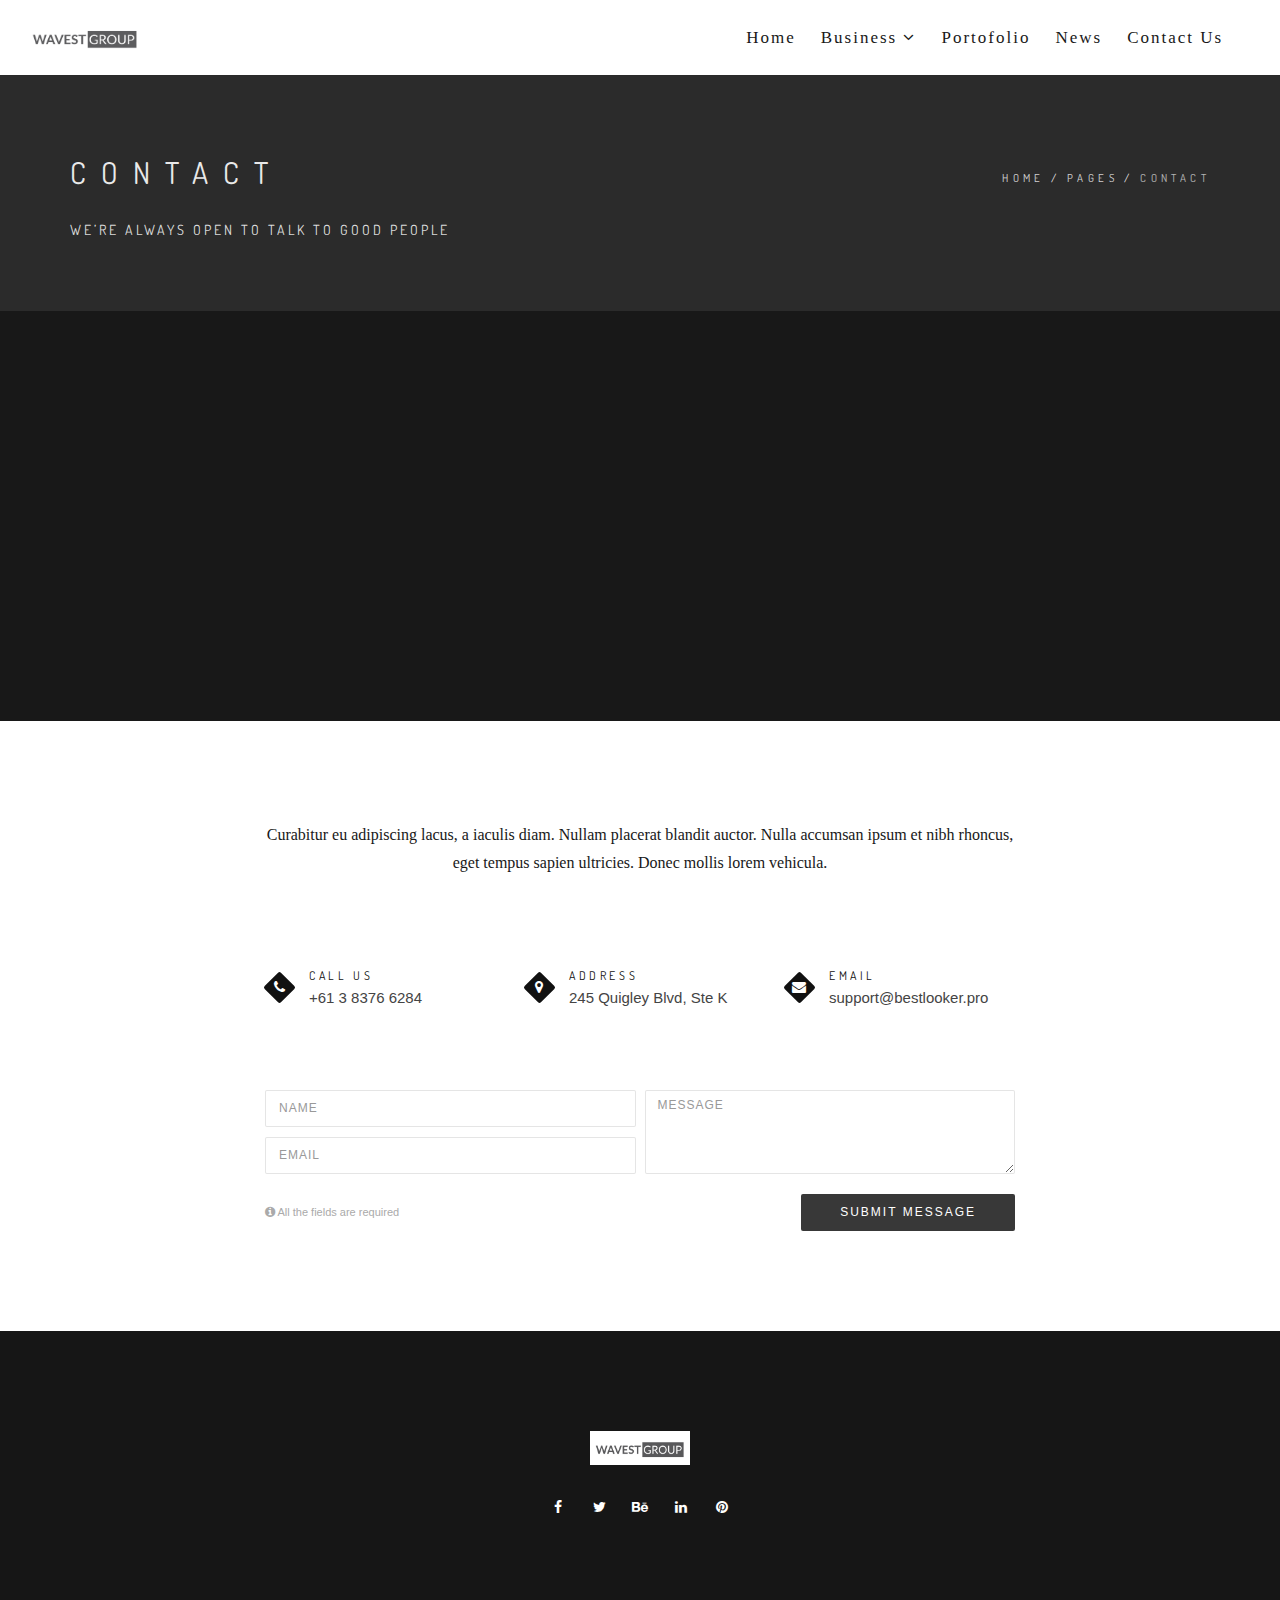
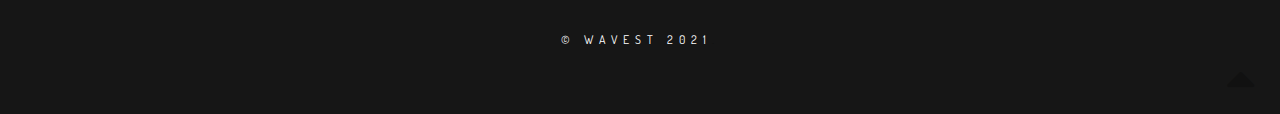
<file: pages-contact-2.html>
<!DOCTYPE html>
<html>
    <head>
        <title>Contact Us - Wavest</title>
        <meta name="description" content="">
        <meta name="keywords" content="">
        <meta charset="utf-8">
        <meta name="author" content="Roman Kirichik">
        <!--[if IE]><meta http-equiv='X-UA-Compatible' content='IE=edge,chrome=1'><![endif]-->
        <meta name="viewport" content="width=device-width, initial-scale=1.0, maximum-scale=1.0" />
        
        <!-- Favicons -->
        <link rel="shortcut icon" href="images/favicon.png">
        <link rel="apple-touch-icon" href="images/apple-touch-icon.png">
        <link rel="apple-touch-icon" sizes="72x72" href="images/apple-touch-icon-72x72.png">
        <link rel="apple-touch-icon" sizes="114x114" href="images/apple-touch-icon-114x114.png">
        
        <!-- CSS -->
        <link rel="stylesheet" href="css/bootstrap.min.css">
        <link rel="stylesheet" href="css/style.css?v=1">
        <link rel="stylesheet" href="css/style-responsive.css">
        <link rel="stylesheet" href="css/animate.min.css">
        <link rel="stylesheet" href="css/vertical-rhythm.min.css">
        <link rel="stylesheet" href="css/owl.carousel.css">
        <link rel="stylesheet" href="css/magnific-popup.css">        

        
    </head>
    <body class="appear-animate">
        
        <!-- Page Loader -->        
        <div class="page-loader">
            <div class="loader">Loading...</div>
        </div>
        <!-- End Page Loader -->
        
        <!-- Page Wrap -->
        <div class="page" id="top">
            
            <!-- Navigation panel -->
            <nav class="main-nav js-stick">
                <div class="full-wrapper relative clearfix">
                    <!-- Logo ( * your text or image into link tag *) -->
                    <div class="nav-logo-wrap local-scroll">
                        <a href="index.html" class="logo">
                            <img src="images/logo.jpeg" alt="" />
                        </a>
                    </div>
                    <div class="mobile-nav">
                        <i class="fa fa-bars"></i>
                    </div>
                    
                    <!-- Main Menu -->
                    <div class="inner-nav desktop-nav">
                        <ul class="clearlist">
                            
                            <!-- Item With Sub -->
                            <li>
                                <a href="index.html">Home</a>
                            </li>
                            <!-- End Item With Sub -->
                            
                            <!-- Item With Sub -->
                            <li>
                                <a href="#" class="mn-has-sub">Business <i class="fa fa-angle-down"></i></a>
                                
                                <!-- Sub -->
                                <ul class="mn-sub">
                                    
                                    <li>
                                        <a href="blog-single-fullwidth.html">Kredit Investasi</a>
                                    </li>

                                    <li>
                                        <a href="blog-single-fullwidth.html">Kredit Modal Kerja</a>
                                    </li>

                                    <li>
                                        <a href="blog-single-fullwidth.html">Pembiayaan Properti</a>
                                    </li>
                                    
                                </ul>
                                <!-- End Sub -->
                                
                            </li>
                            <!-- End Item With Sub -->
                            
                            <!-- Item With Sub -->
                            <li>
                                <a href="portfolio-wide-titles-3col.html">Portofolio</a>
                                
                            </li>
                            <!-- End Item With Sub -->
                            
                            <!-- Item With Sub -->
                            <li>
                                <a href="blog-classic-fullwidth.html">News</a>
                                
                            </li>
                            <!-- End Item With Sub -->
                            
                            <!-- Item With Sub -->
                            <li>
                                <a href="pages-contact-2.html">Contact Us</a>
                                
                            </li>
                            <!-- End Item With Sub -->
                            
                            
                            <li><a>&nbsp;</a></li>
                        </ul>
                    </div>
                    <!-- End Main Menu -->
                    

                </div>
            </nav>
            <!-- End Navigation panel -->
            
            
            <!-- Head Section -->
            <section class="small-section bg-dark-lighter">
                <div class="relative container align-left">
                    
                    <div class="row">
                        
                        <div class="col-md-8">
                            <h1 class="hs-line-11 font-alt mb-20 mb-xs-0">Contact</h1>
                            <div class="hs-line-4 font-alt">
                                We’re always open to talk to good people
                            </div>
                        </div>
                        
                        <div class="col-md-4 mt-30">
                            <div class="mod-breadcrumbs font-alt align-right">
                                <a href="#">Home</a>&nbsp;/&nbsp;<a href="#">Pages</a>&nbsp;/&nbsp;<span>Contact</span>
                            </div>
                            
                        </div>
                    </div>
                    
                </div>
            </section>
            <!-- End Head Section -->
            
            
            <!-- Google Map -->
            <div class="google-map">
                <div data-address="Belt Parkway, Queens, NY, United States" id="map-canvas"></div>
            </div>
            <!-- End Google Map -->
            
            
            <!-- Contact Section -->
            <section class="page-section" id="contact">
                <div class="container relative">
                    
                    <div class="row">
                        <div class="col-md-8 col-md-offset-2">
                            <div class="section-text align-center mb-70 mb-xs-40">
                                Curabitur eu adipiscing lacus, a iaculis diam. Nullam placerat blandit auctor. Nulla accumsan ipsum et nibh rhoncus, eget tempus sapien ultricies. Donec mollis lorem vehicula.
                            </div>
                        </div>
                    </div>
                    
                    <div class="row mb-60 mb-xs-40">
                        
                        <div class="col-md-8 col-md-offset-2">
                            <div class="row">
                                
                                <!-- Phone -->
                                <div class="col-sm-6 col-lg-4 pt-20 pb-20 pb-xs-0">
                                    <div class="contact-item">
                                        <div class="ci-icon">
                                            <i class="fa fa-phone"></i>
                                        </div>
                                        <div class="ci-title font-alt">
                                            Call Us
                                        </div>
                                        <div class="ci-text">
                                            +61 3 8376 6284
                                        </div>
                                    </div>
                                </div>
                                <!-- End Phone -->
                                
                                <!-- Address -->
                                <div class="col-sm-6 col-lg-4 pt-20 pb-20 pb-xs-0">
                                    <div class="contact-item">
                                        <div class="ci-icon">
                                            <i class="fa fa-map-marker"></i>
                                        </div>
                                        <div class="ci-title font-alt">
                                            Address
                                        </div>
                                        <div class="ci-text">
                                            245 Quigley Blvd, Ste K
                                        </div>
                                    </div>
                                </div>
                                <!-- End Address -->
                                
                                <!-- Email -->
                                <div class="col-sm-6 col-lg-4 pt-20 pb-20 pb-xs-0">
                                    <div class="contact-item">
                                        <div class="ci-icon">
                                            <i class="fa fa-envelope"></i>
                                        </div>
                                        <div class="ci-title font-alt">
                                            Email
                                        </div>
                                        <div class="ci-text">
                                            <a href="mailto:support@bestlooker.pro">support@bestlooker.pro</a>
                                        </div>
                                    </div>
                                </div>
                                <!-- End Email -->
                                
                            </div>
                        </div>
                        
                    </div>
                    
                    <!-- Contact Form -->                            
                    <div class="row">
                        <div class="col-md-8 col-md-offset-2">
                            
                            <form class="form contact-form" id="contact_form">
                                <div class="clearfix">
                                    
                                    <div class="cf-left-col">
                                        
                                        <!-- Name -->
                                        <div class="form-group">
                                            <input type="text" name="name" id="name" class="input-md round form-control" placeholder="Name" pattern=".{3,100}" required>
                                        </div>
                                        
                                        <!-- Email -->
                                        <div class="form-group">
                                            <input type="email" name="email" id="email" class="input-md round form-control" placeholder="Email" pattern=".{5,100}" required>
                                        </div>
                                        
                                    </div>
                                    
                                    <div class="cf-right-col">
                                        
                                        <!-- Message -->
                                        <div class="form-group">                                            
                                            <textarea name="message" id="message" class="input-md round form-control" style="height: 84px;" placeholder="Message"></textarea>
                                        </div>
                                        
                                    </div>
                                    
                                </div>
                                
                                <div class="clearfix">
                                    
                                    <div class="cf-left-col">
                                        
                                        <!-- Inform Tip -->                                        
                                        <div class="form-tip pt-20">
                                            <i class="fa fa-info-circle"></i> All the fields are required
                                        </div>
                                        
                                    </div>
                                    
                                    <div class="cf-right-col">
                                        
                                        <!-- Send Button -->
                                        <div class="align-right pt-10">
                                            <button class="submit_btn btn btn-mod btn-medium btn-round" id="submit_btn">Submit Message</button>
                                        </div>
                                        
                                    </div>
                                    
                                </div>
                                
                                
                                
                                <div id="result"></div>
                            </form>
                            
                        </div>
                    </div>
                    <!-- End Contact Form -->
                    
                </div>
            </section>
            <!-- End Contact Section -->
            
            
            <!-- Foter -->
            <footer class="page-section footer pb-60">
                <div class="container">
                    
                    <!-- Footer Logo -->
                    <div class="local-scroll mb-30 wow fadeInUp" data-wow-duration="1.5s">
                        <a href="#top"><img src="images/logo.jpeg" width="100" height="36" alt="" /></a>
                    </div>
                    <!-- End Footer Logo -->
                    
                    <!-- Social Links -->
                    <div class="footer-social-links mb-110 mb-xs-60">
                        <a href="#" title="Facebook" target="_blank"><i class="fa fa-facebook"></i></a>
                        <a href="#" title="Twitter" target="_blank"><i class="fa fa-twitter"></i></a>
                        <a href="#" title="Behance" target="_blank"><i class="fa fa-behance"></i></a>
                        <a href="#" title="LinkedIn+" target="_blank"><i class="fa fa-linkedin"></i></a>
                        <a href="#" title="Pinterest" target="_blank"><i class="fa fa-pinterest"></i></a>
                    </div>
                    <!-- End Social Links -->  
                    
                    <!-- Footer Text -->
                    <div class="footer-text">
                        
                        <!-- Copyright -->
                        <div class="footer-copy font-alt">
                            <a href="" target="_blank">&copy; Wavest 2021</a>.
                        </div>
                        <!-- End Copyright -->
                        
                        
                        
                    </div>
                    <!-- End Footer Text --> 
                    
                 </div>
                 
                 
                 <!-- Top Link -->
                 <div class="local-scroll">
                     <a href="#top" class="link-to-top"><i class="fa fa-caret-up"></i></a>
                 </div>
                 <!-- End Top Link -->
                 
            </footer>
            <!-- End Foter -->
        
        
        </div>
        <!-- End Page Wrap -->
        
        
        <!-- JS -->
        <script type="text/javascript" src="js/jquery-1.11.2.min.js"></script>
        <script type="text/javascript" src="js/jquery.easing.1.3.js"></script>
        <script type="text/javascript" src="js/bootstrap.min.js"></script>        
        <script type="text/javascript" src="js/SmoothScroll.js"></script>
        <script type="text/javascript" src="js/jquery.scrollTo.min.js"></script>
        <script type="text/javascript" src="js/jquery.localScroll.min.js"></script>
        <script type="text/javascript" src="js/jquery.viewport.mini.js"></script>
        <script type="text/javascript" src="js/jquery.countTo.js"></script>
        <script type="text/javascript" src="js/jquery.appear.js"></script>
        <script type="text/javascript" src="js/jquery.sticky.js"></script>
        <script type="text/javascript" src="js/jquery.parallax-1.1.3.js"></script>
        <script type="text/javascript" src="js/jquery.fitvids.js"></script>
        <script type="text/javascript" src="js/owl.carousel.min.js"></script>
        <script type="text/javascript" src="js/isotope.pkgd.min.js"></script>
        <script type="text/javascript" src="js/imagesloaded.pkgd.min.js"></script>
        <script type="text/javascript" src="js/jquery.magnific-popup.min.js"></script>
        <script type="text/javascript" src="http://maps.google.com/maps/api/js?sensor=false&amp;language=en"></script>
        <script type="text/javascript" src="js/gmap3.min.js"></script>
        <script type="text/javascript" src="js/wow.min.js"></script>
        <script type="text/javascript" src="js/masonry.pkgd.min.js"></script>
        <script type="text/javascript" src="js/jquery.simple-text-rotator.min.js"></script>
        <script type="text/javascript" src="js/all.js"></script>
        <script type="text/javascript" src="js/contact-form.js"></script>
        <script type="text/javascript" src="js/jquery.ajaxchimp.min.js"></script>        
        <!--[if lt IE 10]><script type="text/javascript" src="js/placeholder.js"></script><![endif]-->
        
    </body>
</html>
</file>
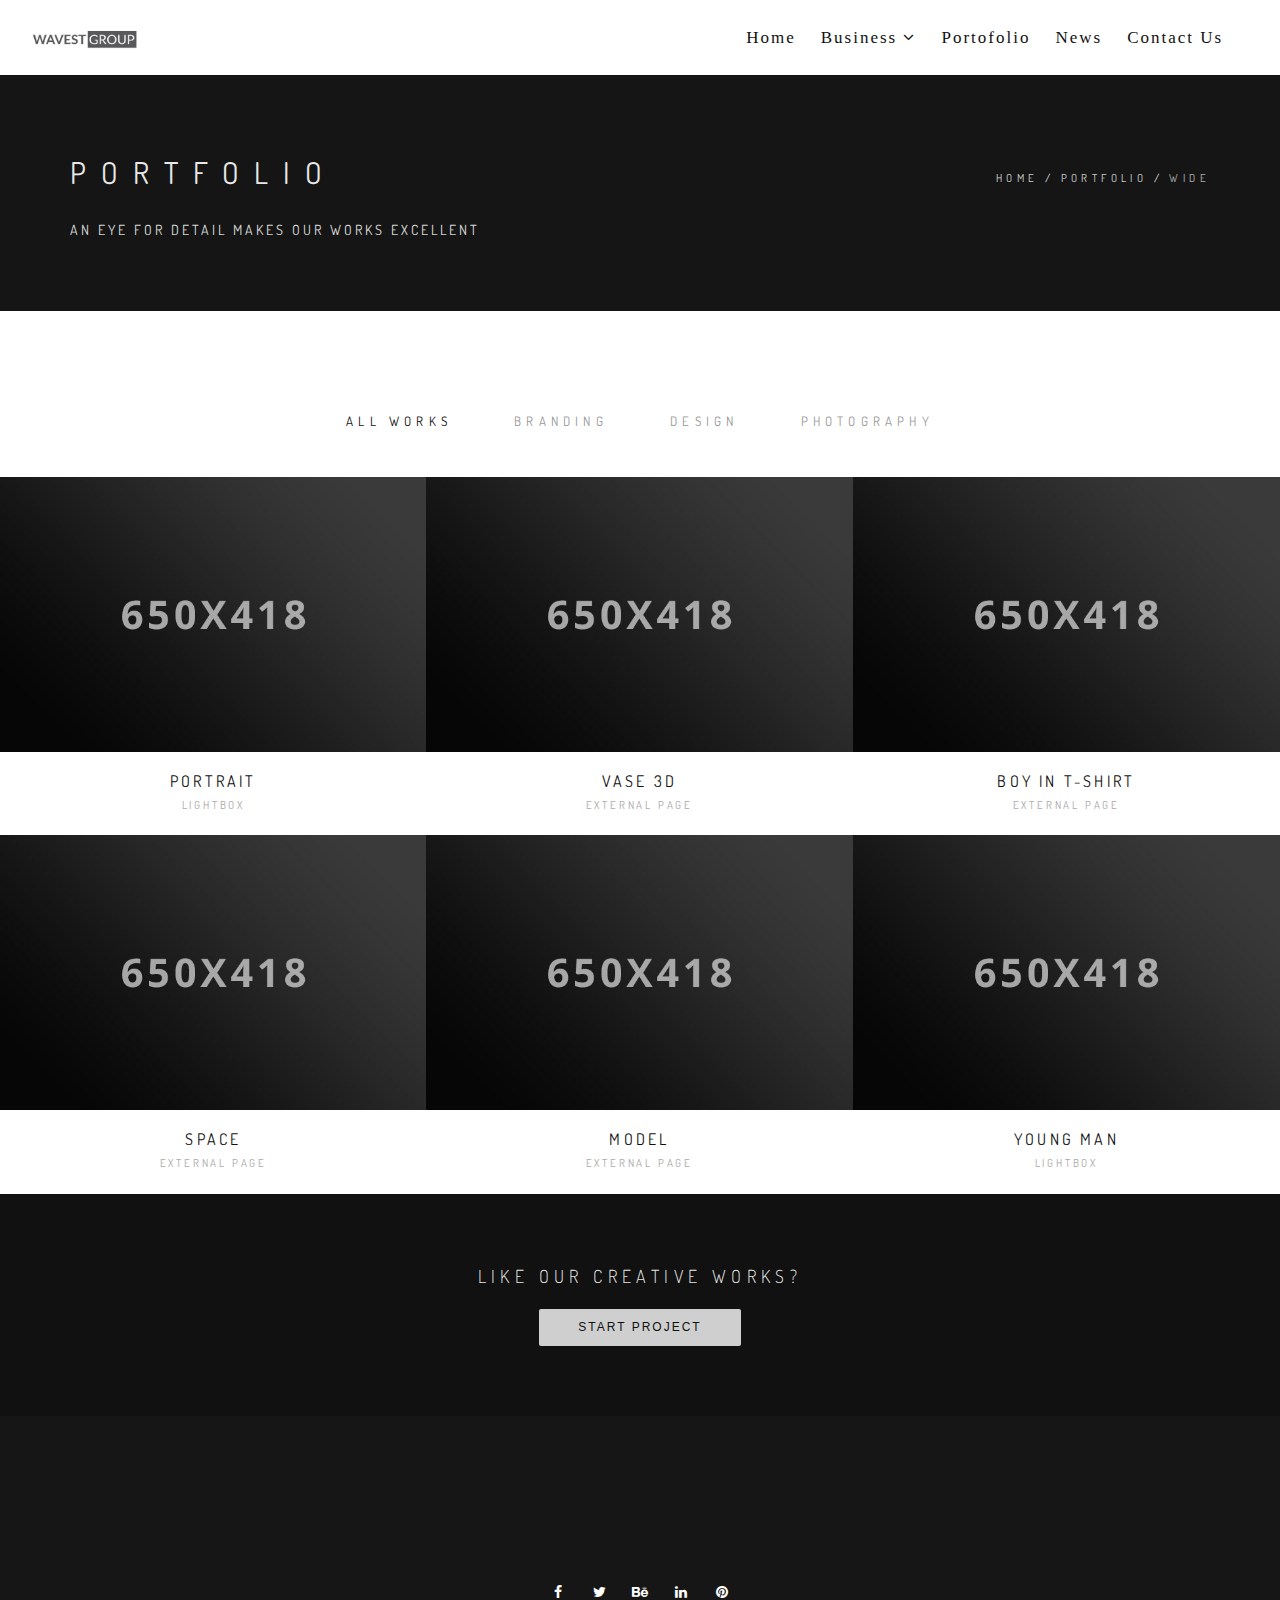
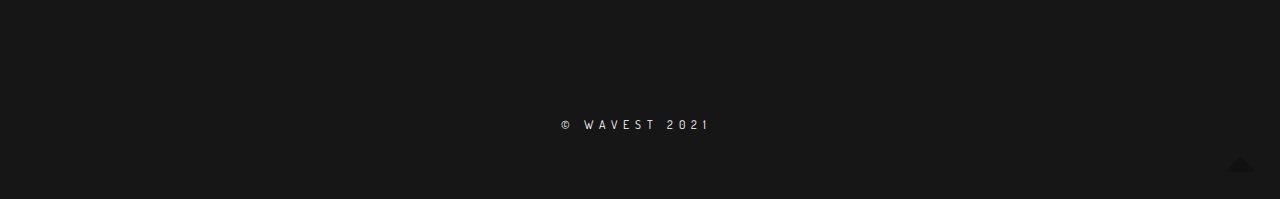
<file: portfolio-wide-titles-3col.html>
<!DOCTYPE html>
<html>
    <head>
        <title>Portofolio - Wavest</title>
        <meta name="description" content="">
        <meta name="keywords" content="">
        <meta charset="utf-8">
        <meta name="author" content="Roman Kirichik">
        <!--[if IE]><meta http-equiv='X-UA-Compatible' content='IE=edge,chrome=1'><![endif]-->
        <meta name="viewport" content="width=device-width, initial-scale=1.0, maximum-scale=1.0" />
        
        <!-- Favicons -->
        <link rel="shortcut icon" href="images/favicon.png">
        <link rel="apple-touch-icon" href="images/apple-touch-icon.png">
        <link rel="apple-touch-icon" sizes="72x72" href="images/apple-touch-icon-72x72.png">
        <link rel="apple-touch-icon" sizes="114x114" href="images/apple-touch-icon-114x114.png">
        
        <!-- CSS -->
        <link rel="stylesheet" href="css/bootstrap.min.css">
        <link rel="stylesheet" href="css/style.css?v=1">
        <link rel="stylesheet" href="css/style-responsive.css">
        <link rel="stylesheet" href="css/animate.min.css">
        <link rel="stylesheet" href="css/vertical-rhythm.min.css">
        <link rel="stylesheet" href="css/owl.carousel.css">
        <link rel="stylesheet" href="css/magnific-popup.css">        

        
    </head>
    <body class="appear-animate">
        
        <!-- Page Loader -->        
        <div class="page-loader">
            <div class="loader">Loading...</div>
        </div>
        <!-- End Page Loader -->
        
        <!-- Page Wrap -->
        <div class="page" id="top">
            
            <!-- Navigation panel -->
            <nav class="main-nav js-stick">
                <div class="full-wrapper relative clearfix">
                    <!-- Logo ( * your text or image into link tag *) -->
                    <div class="nav-logo-wrap local-scroll">
                        <a href="index.html" class="logo">
                            <img src="images/logo.jpeg" alt="" />
                        </a>
                    </div>
                    <div class="mobile-nav">
                        <i class="fa fa-bars"></i>
                    </div>
                    
                    <!-- Main Menu -->
                    <div class="inner-nav desktop-nav">
                        <ul class="clearlist">
                            
                            <!-- Item With Sub -->
                            <li>
                                <a href="index.html">Home</a>
                            </li>
                            <!-- End Item With Sub -->
                            
                            <!-- Item With Sub -->
                            <li>
                                <a href="#" class="mn-has-sub">Business <i class="fa fa-angle-down"></i></a>
                                
                                <!-- Sub -->
                                <ul class="mn-sub">
                                    
                                    <li>
                                        <a href="blog-single-fullwidth.html">Kredit Investasi</a>
                                    </li>

                                    <li>
                                        <a href="blog-single-fullwidth.html">Kredit Modal Kerja</a>
                                    </li>

                                    <li>
                                        <a href="blog-single-fullwidth.html">Pembiayaan Properti</a>
                                    </li>
                                    
                                </ul>
                                <!-- End Sub -->
                                
                            </li>
                            <!-- End Item With Sub -->
                            
                            <!-- Item With Sub -->
                            <li>
                                <a href="portfolio-wide-titles-3col.html">Portofolio</a>
                                
                            </li>
                            <!-- End Item With Sub -->
                            
                            <!-- Item With Sub -->
                            <li>
                                <a href="blog-classic-fullwidth.html">News</a>
                                
                            </li>
                            <!-- End Item With Sub -->
                            
                            <!-- Item With Sub -->
                            <li>
                                <a href="pages-contact-2.html">Contact Us</a>
                                
                            </li>
                            <!-- End Item With Sub -->
                            
                            
                            <li><a>&nbsp;</a></li>
                        </ul>
                    </div>
                    <!-- End Main Menu -->
                    

                </div>
            </nav>
            <!-- End Navigation panel -->
            
            
            <!-- Head Section -->
            <section class="small-section bg-dark-alfa-30 parallax-2" data-background="images/full-width-images/section-bg-18.jpg">
                <div class="relative container align-left">
                    
                    <div class="row">
                        
                        <div class="col-md-8">
                            <h1 class="hs-line-11 font-alt mb-20 mb-xs-0">Portfolio</h1>
                            <div class="hs-line-4 font-alt">
                                An eye for detail makes our works excellent
                            </div>
                        </div>
                        
                        <div class="col-md-4 mt-30">
                            <div class="mod-breadcrumbs font-alt align-right">
                                <a href="#">Home</a>&nbsp;/&nbsp;<a href="#">Portfolio</a>&nbsp;/&nbsp;<span>Wide</span>
                            </div>
                            
                        </div>
                    </div>
                    
                </div>
            </section>
            <!-- End Head Section -->
            
            
            <!-- Portfolio Section -->
            <section class="page-section pb-0">
                <div class="relative">
                    
                    <!-- Works Filter -->                    
                    <div class="works-filter font-alt align-center">
                        <a href="#" class="filter active" data-filter="*">All works</a>
                        <a href="#branding" class="filter" data-filter=".branding">Branding</a>
                        <a href="#design" class="filter" data-filter=".design">Design</a>
                        <a href="#photography" class="filter" data-filter=".photography">Photography</a>
                    </div>                    
                    <!-- End Works Filter -->
                    
                    <!-- Works Grid -->
                    <ul class="works-grid work-grid-3 clearfix font-alt hover-white" id="work-grid">
                        
                        <!-- Work Item (Lightbox) -->
                        <li class="work-item mix photography">
                            <a href="images/portfolio/full-project-1.jpg" class="work-lightbox-link mfp-image">
                                <div class="work-img">
                                    <img src="images/portfolio/projects-1.jpg" alt="Work" />
                                </div>
                                <div class="work-intro">
                                    <h3 class="work-title">Portrait</h3>
                                    <div class="work-descr">
                                        Lightbox
                                    </div>
                                </div>
                            </a>
                        </li>
                        <!-- End Work Item -->
                        
                        <!-- Work Item (External Page) -->
                        <li class="work-item mix branding design">
                            <a href="portfolio-single-1.html" class="work-ext-link">
                                <div class="work-img">
                                    <img class="work-img" src="images/portfolio/projects-2.jpg" alt="Work" />
                                </div>
                                <div class="work-intro">
                                    <h3 class="work-title">Vase 3D</h3>
                                    <div class="work-descr">
                                        External Page
                                    </div>
                                </div>
                            </a>
                        </li>
                        <!-- End Work Item -->
                        
                        <!-- Work Item (External Page) -->
                        <li class="work-item mix branding">
                            <a href="portfolio-single-1.html" class="work-ext-link">
                                <div class="work-img">
                                    <img class="work-img" src="images/portfolio/projects-3.jpg" alt="Work" />
                                </div>
                                <div class="work-intro">
                                    <h3 class="work-title">Boy in T-shirt</h3>
                                    <div class="work-descr">
                                        External Page
                                    </div>
                                </div>
                            </a>
                        </li>
                        <!-- End Work Item -->
                        
                        <!-- Work Item (External Page) -->
                        <li class="work-item mix design photography">
                            <a href="portfolio-single-1.html" class="work-ext-link">
                                <div class="work-img">
                                    <img class="work-img" src="images/portfolio/projects-4.jpg" alt="Work" />
                                </div>
                                <div class="work-intro">
                                    <h3 class="work-title">Space</h3>
                                    <div class="work-descr">
                                        External Page
                                    </div>
                                </div>
                            </a>
                        </li>
                        <!-- End Work Item -->
                        
                        <!-- Work Item (External Page) -->
                        <li class="work-item mix design">
                            <a href="portfolio-single-1.html" class="work-ext-link">
                                <div class="work-img">
                                    <img class="work-img" src="images/portfolio/projects-5.jpg" alt="Work" />
                                </div>
                                <div class="work-intro">
                                    <h3 class="work-title">Model</h3>
                                    <div class="work-descr">
                                        External Page
                                    </div>
                                </div>
                            </a>
                        </li>
                        <!-- End Work Item -->
                        
                        <!-- Work Item (Lightbox) -->
                        <li class="work-item mix design branding">
                            <a href="images/portfolio/full-project-3.jpg" class="work-lightbox-link mfp-image">
                                <div class="work-img">
                                    <img src="images/portfolio/projects-6.jpg" alt="Work" />
                                </div>
                                <div class="work-intro">
                                    <h3 class="work-title">Young Man</h3>
                                    <div class="work-descr">
                                        Lightbox
                                    </div>
                                </div>
                            </a>
                        </li>
                        <!-- End Work Item -->
                        
                    </ul>
                    <!-- End Works Grid -->
                    
                </div>
            </section>
            <!-- End Portfolio Section -->
            
            
            <!-- Call Action Section -->
            <section class="small-section bg-dark">
                <div class="container relative">
                    
                    <div class="align-center">
                        <h3 class="banner-heading font-alt">Like Our Creative Works?</h3>
                        <div>
                            <a href="#" class="btn btn-mod btn-w btn-medium btn-round">Start Project</a>
                        </div>
                    </div>
                    
                </div>
            </section>
            <!-- End Call Action Section -->
            
            
            <!-- Foter -->
            <footer class="page-section footer pb-60">
                <div class="container">
                    
                    <!-- Footer Logo -->
                    <div class="local-scroll mb-30 wow fadeInUp" data-wow-duration="1.5s">
                        <a href="#top"><img src="images/logo.jpeg" width="100" height="36" alt="" /></a>
                    </div>
                    <!-- End Footer Logo -->
                    
                    <!-- Social Links -->
                    <div class="footer-social-links mb-110 mb-xs-60">
                        <a href="#" title="Facebook" target="_blank"><i class="fa fa-facebook"></i></a>
                        <a href="#" title="Twitter" target="_blank"><i class="fa fa-twitter"></i></a>
                        <a href="#" title="Behance" target="_blank"><i class="fa fa-behance"></i></a>
                        <a href="#" title="LinkedIn+" target="_blank"><i class="fa fa-linkedin"></i></a>
                        <a href="#" title="Pinterest" target="_blank"><i class="fa fa-pinterest"></i></a>
                    </div>
                    <!-- End Social Links -->  
                    
                    <!-- Footer Text -->
                    <div class="footer-text">
                        
                        <!-- Copyright -->
                        <div class="footer-copy font-alt">
                            <a href="" target="_blank">&copy; Wavest 2021</a>.
                        </div>
                        <!-- End Copyright -->
                        
                        
                        
                    </div>
                    <!-- End Footer Text --> 
                    
                 </div>
                 
                 
                 <!-- Top Link -->
                 <div class="local-scroll">
                     <a href="#top" class="link-to-top"><i class="fa fa-caret-up"></i></a>
                 </div>
                 <!-- End Top Link -->
                 
            </footer>
            <!-- End Foter -->
        
        
        </div>
        <!-- End Page Wrap -->
        
        
        <!-- JS -->
        <script type="text/javascript" src="js/jquery-1.11.2.min.js"></script>
        <script type="text/javascript" src="js/jquery.easing.1.3.js"></script>
        <script type="text/javascript" src="js/bootstrap.min.js"></script>        
        <script type="text/javascript" src="js/SmoothScroll.js"></script>
        <script type="text/javascript" src="js/jquery.scrollTo.min.js"></script>
        <script type="text/javascript" src="js/jquery.localScroll.min.js"></script>
        <script type="text/javascript" src="js/jquery.viewport.mini.js"></script>
        <script type="text/javascript" src="js/jquery.countTo.js"></script>
        <script type="text/javascript" src="js/jquery.appear.js"></script>
        <script type="text/javascript" src="js/jquery.sticky.js"></script>
        <script type="text/javascript" src="js/jquery.parallax-1.1.3.js"></script>
        <script type="text/javascript" src="js/jquery.fitvids.js"></script>
        <script type="text/javascript" src="js/owl.carousel.min.js"></script>
        <script type="text/javascript" src="js/isotope.pkgd.min.js"></script>
        <script type="text/javascript" src="js/imagesloaded.pkgd.min.js"></script>
        <script type="text/javascript" src="js/jquery.magnific-popup.min.js"></script>
        <script type="text/javascript" src="http://maps.google.com/maps/api/js?sensor=false&amp;language=en"></script>
        <script type="text/javascript" src="js/gmap3.min.js"></script>
        <script type="text/javascript" src="js/wow.min.js"></script>
        <script type="text/javascript" src="js/masonry.pkgd.min.js"></script>
        <script type="text/javascript" src="js/jquery.simple-text-rotator.min.js"></script>
        <script type="text/javascript" src="js/all.js"></script>
        <script type="text/javascript" src="js/contact-form.js"></script>
        <script type="text/javascript" src="js/jquery.ajaxchimp.min.js"></script>        
        <!--[if lt IE 10]><script type="text/javascript" src="js/placeholder.js"></script><![endif]-->
        
    </body>
</html>
</file>
<file: css/style.css>
@charset "utf-8";
/*------------------------------------------------------------------
[Master Stylesheet]

Project:    Rhythm
Version:    2.3
Last change:    18.09.2015
Primary use:    MultiPurpose Template  
-------------------------------------------------------------------*/

@import "font-awesome.min.css";
@import "et-line.css";
@import url(https://fonts.googleapis.com/css?family=Open+Sans:400italic,700italic,400,300,700);
@import url(https://fonts.googleapis.com/css?family=Dosis:300,400,700);

@font-face {font-family: "Sanomat Web Regular";
    src: url("https://db.onlinewebfonts.com/t/5b381abe79163202b03f53ed0eab3065.eot"); /* IE9*/
    src: url("https://db.onlinewebfonts.com/t/5b381abe79163202b03f53ed0eab3065.eot?#iefix") format("embedded-opentype"), /* IE6-IE8 */
    url("https://db.onlinewebfonts.com/t/5b381abe79163202b03f53ed0eab3065.woff2") format("woff2"), /* chrome firefox */
    url("https://db.onlinewebfonts.com/t/5b381abe79163202b03f53ed0eab3065.woff") format("woff"), /* chrome firefox */
    url("https://db.onlinewebfonts.com/t/5b381abe79163202b03f53ed0eab3065.ttf") format("truetype"), /* chrome firefox opera Safari, Android, iOS 4.2+*/
    url("https://db.onlinewebfonts.com/t/5b381abe79163202b03f53ed0eab3065.svg#Sanomat Web Regular") format("svg"); /* iOS 4.1- */
}

@font-face {font-family: "GuardianTextSansWeb";
    src: url("https://db.onlinewebfonts.com/t/191951bbd9fb86a9fe5cab3a5c060ee8.eot"); /* IE9*/
    src: url("https://db.onlinewebfonts.com/t/191951bbd9fb86a9fe5cab3a5c060ee8.eot?#iefix") format("embedded-opentype"), /* IE6-IE8 */
    url("https://db.onlinewebfonts.com/t/191951bbd9fb86a9fe5cab3a5c060ee8.woff2") format("woff2"), /* chrome firefox */
    url("https://db.onlinewebfonts.com/t/191951bbd9fb86a9fe5cab3a5c060ee8.woff") format("woff"), /* chrome firefox */
    url("https://db.onlinewebfonts.com/t/191951bbd9fb86a9fe5cab3a5c060ee8.ttf") format("truetype"), /* chrome firefox opera Safari, Android, iOS 4.2+*/
    url("https://db.onlinewebfonts.com/t/191951bbd9fb86a9fe5cab3a5c060ee8.svg#GuardianTextSansWeb") format("svg"); /* iOS 4.1- */
}

/* @font-face {font-family: "GuardianTextSansWeb"; src: url("//db.onlinewebfonts.com/t/191951bbd9fb86a9fe5cab3a5c060ee8.eot"); src: url("//db.onlinewebfonts.com/t/191951bbd9fb86a9fe5cab3a5c060ee8.eot?#iefix") format("embedded-opentype"), url("//db.onlinewebfonts.com/t/191951bbd9fb86a9fe5cab3a5c060ee8.woff2") format("woff2"), url("//db.onlinewebfonts.com/t/191951bbd9fb86a9fe5cab3a5c060ee8.woff") format("woff"), url("//db.onlinewebfonts.com/t/191951bbd9fb86a9fe5cab3a5c060ee8.ttf") format("truetype"), url("//db.onlinewebfonts.com/t/191951bbd9fb86a9fe5cab3a5c060ee8.svg#GuardianTextSansWeb") format("svg"); }

@font-face {font-family: "Sanomat Web Regular"; src: url("//db.onlinewebfonts.com/t/5b381abe79163202b03f53ed0eab3065.eot"); src: url("//db.onlinewebfonts.com/t/5b381abe79163202b03f53ed0eab3065.eot?#iefix") format("embedded-opentype"), url("//db.onlinewebfonts.com/t/5b381abe79163202b03f53ed0eab3065.woff2") format("woff2"), url("//db.onlinewebfonts.com/t/5b381abe79163202b03f53ed0eab3065.woff") format("woff"), url("//db.onlinewebfonts.com/t/5b381abe79163202b03f53ed0eab3065.ttf") format("truetype"), url("//db.onlinewebfonts.com/t/5b381abe79163202b03f53ed0eab3065.svg#Sanomat Web Regular") format("svg"); } */
/*------------------------------------------------------------------
[Table of contents]

1. Common styles
2. Page loader / .page-loader
3. Typography
4. Buttons
5. Forms fields
6. Home sections / .home-section
    6.1. Home content
    6.2. Scroll down icon
    6.3. Headings styles
7. Compact bar / .nav-bar-compact
8. Classic menu bar / .main-nav
9. Sections styles / .page-section, .small-section, .split-section
10. Alternative services / .alt-service-grid
11. Team / .team-grid
12. Features
13. Benefits (Process)
14. Counters
15. Portfolio / #portfolio
    15.1. Works filter
    15.2. Works grid
    15.3. Works full view
16. Banner section
17. Testimonial
    18.1. Logotypes
18. Post previews (news section)
19. Newsletter
20. Contact section
    20.1. Contact form
21. Bottom menu / .bot-menu
22. Google maps  /.google-map
23. Footer / .footer
24. Blog
    24.1. Pagination
    24.2. Comments
    24.3. Sidebar
25. Shop
26. Pricing
27. Shortcodes
    27.1. Owl Carousel
    27.2. Tabs
    27.3. Tabs minimal
    27.4. Alert messages
    27.5. Accordion
    27.6. Toggle
    27.7. Progress bars
    27.8. Font icons examples
    27.9. Intro page
28. Special demos
29. Bootstrap multicolumn grid


/*------------------------------------------------------------------
# [Color codes]

# Black (active elements, links, text) #111
# Gray (text) #111
# Dark #111
# Dark Lighter #252525
# Gray BG #f4f4f4
# Gray BG Lighter #f8f8f8
# Mid grey #5f5f5f
# Borders #e9e9e9

# */


/*------------------------------------------------------------------
[Typography]

Body:               14px/1.6 "Open Sans", arial, sans-serif;
Headers:            Dosis, arial, sans-serif;
Serif:              "Times New Roman", Times, serif;
Section Title:      35px/1.3 "Open Sans", arial, sans-serif;
Section Heading:    24px/1.3 "Open Sans", arial, sans-serif;
Section Text:       15px/1.7 "Open Sans", arial, sans-serif;

-------------------------------------------------------------------*/

.font-size-10 {
    font-size: 1.6rem;
}


/* ==============================
   Common styles
   ============================== */

.align-center {
    text-align: center !important;
}

.align-left {
    text-align: left !important;
}

.align-right {
    text-align: right !important;
}

.left {
    float: left !important;
}

.right {
    float: right !important;
}

.relative {
    position: relative;
}

.hidden {
    display: none;
}

.inline-block {
    display: inline-block;
}

.white {
    color: #fff !important;
}

.black {
    color: #111 !important;
}

.color {
    color: #e41919 !important;
}

.glass {
    opacity: .5;
}

;

.image-fullwidth img {
    width: 100%;
}

.stick-fixed {
    position: fixed !important;
    top: 0;
    left: 0;
}

.round {
    -webkit-border-radius: 2px !important;
    -moz-border-radius: 2px !important;
    border-radius: 2px !important;
}

::-moz-selection {
    color: #fff;
    background: #000;
}

::-webkit-selection {
    color: #fff;
    background: #000;
}

::selection {
    color: #fff;
    background: #000;
}

.animate,
.animate * {
    -webkit-transition: all 0.27s cubic-bezier(0.000, 0.000, 0.580, 1.000);
    -moz-transition: all 0.27s cubic-bezier(0.000, 0.000, 0.580, 1.000);
    -o-transition: all 0.27s cubic-bezier(0.000, 0.000, 0.580, 1.000);
    -ms-transition: all 0.27s cubic-bezier(0.000, 0.000, 0.580, 1.000);
    transition: all 0.27s cubic-bezier(0.000, 0.000, 0.580, 1.000);
}

.no-animate,
.no-animate * {
    -webkit-transition: 0 none !important;
    -moz-transition: 0 none !important;
    -ms-transition: 0 none !important;
    -o-transition: 0 none !important;
    transition: 0 none !important;
}

.shadow {
    -webkit-box-shadow: 0px 3px 50px rgba(0, 0, 0, .15);
    -moz-box-shadow: 0px 3px 50px rgba(0, 0, 0, .15);
    box-shadow: 0px 3px 50px rgba(0, 0, 0, .15);
}

.white-shadow {
    -webkit-box-shadow: 0px 0px 200px rgba(255, 255, 255, .2);
    -moz-box-shadow: 0px 0px 200px rgba(255, 255, 255, .2);
    box-shadow: 0px 0px 200px rgba(255, 255, 255, .2);
}

.clearlist,
.clearlist li {
    list-style: none;
    padding: 0;
    margin: 0;
    background: none;
}

.full-wrapper {
    margin: 0 2%;
}

.container-fluid {
    max-width: 1170px;
    margin: 0 auto;
    padding: 0 20px;

    -webkit-box-sizing: border-box;
    -moz-box-sizing: border-box;
    box-sizing: border-box;
}

html {
    overflow-y: scroll;
    -ms-overflow-style: scrollbar;
}

html,
body {
    height: 100%;
    -webkit-font-smoothing: antialiased;
}

.page {
    overflow: hidden;
}

.body-masked {
    display: none;
    width: 100%;
    height: 100%;
    position: fixed;
    top: 0;
    left: 0;
    background: #fff url(../images/loader.gif) no-repeat center center;
    z-index: 100000;
}

.mask-delay {
    -webkit-animation-delay: 0.75s;
    -moz-animation-delay: 0.75s;
    animation-delay: 0.75s;
}

.mask-speed {
    -webkit-animation-duration: 0.25s !important;
    -moz-animation-duration: 0.25s !important;
    animation-duration: 0.25s !important;
}

iframe {
    border: none;
}

a,
b,
div,
ul,
li {
    -webkit-tap-highlight-color: rgba(0, 0, 0, 0);
    -webkit-tap-highlight-color: transparent;
    -moz-outline-: none;
}

a:focus,
a:active {
    -moz-outline: none;
    outline: none;
}

img:not([draggable]),
embed,
object,
video {
    max-width: 100%;
    height: auto;
}



/* ==============================
   Page loader
   ============================== */


.page-loader {
    display: block;
    width: 100%;
    height: 100%;
    position: fixed;
    top: 0;
    left: 0;
    background: #fefefe;
    z-index: 100000;
}

.loader {
    width: 50px;
    height: 50px;
    position: absolute;
    top: 50%;
    left: 50%;
    margin: -25px 0 0 -25px;
    font-size: 10px;
    text-indent: -12345px;
    border-top: 1px solid rgba(0, 0, 0, 0.08);
    border-right: 1px solid rgba(0, 0, 0, 0.08);
    border-bottom: 1px solid rgba(0, 0, 0, 0.08);
    border-left: 1px solid rgba(0, 0, 0, 0.5);

    -webkit-border-radius: 50%;
    -moz-border-radius: 50%;
    border-radius: 50%;

    -webkit-animation: spinner 700ms infinite linear;
    -moz-animation: spinner 700ms infinite linear;
    -ms-animation: spinner 700ms infinite linear;
    -o-animation: spinner 700ms infinite linear;
    animation: spinner 700ms infinite linear;

    z-index: 100001;
}

@-webkit-keyframes spinner {
    0% {
        -webkit-transform: rotate(0deg);
        -moz-transform: rotate(0deg);
        -ms-transform: rotate(0deg);
        -o-transform: rotate(0deg);
        transform: rotate(0deg);
    }

    100% {
        -webkit-transform: rotate(360deg);
        -moz-transform: rotate(360deg);
        -ms-transform: rotate(360deg);
        -o-transform: rotate(360deg);
        transform: rotate(360deg);
    }
}

@-moz-keyframes spinner {
    0% {
        -webkit-transform: rotate(0deg);
        -moz-transform: rotate(0deg);
        -ms-transform: rotate(0deg);
        -o-transform: rotate(0deg);
        transform: rotate(0deg);
    }

    100% {
        -webkit-transform: rotate(360deg);
        -moz-transform: rotate(360deg);
        -ms-transform: rotate(360deg);
        -o-transform: rotate(360deg);
        transform: rotate(360deg);
    }
}

@-o-keyframes spinner {
    0% {
        -webkit-transform: rotate(0deg);
        -moz-transform: rotate(0deg);
        -ms-transform: rotate(0deg);
        -o-transform: rotate(0deg);
        transform: rotate(0deg);
    }

    100% {
        -webkit-transform: rotate(360deg);
        -moz-transform: rotate(360deg);
        -ms-transform: rotate(360deg);
        -o-transform: rotate(360deg);
        transform: rotate(360deg);
    }
}

@keyframes spinner {
    0% {
        -webkit-transform: rotate(0deg);
        -moz-transform: rotate(0deg);
        -ms-transform: rotate(0deg);
        -o-transform: rotate(0deg);
        transform: rotate(0deg);
    }

    100% {
        -webkit-transform: rotate(360deg);
        -moz-transform: rotate(360deg);
        -ms-transform: rotate(360deg);
        -o-transform: rotate(360deg);
        transform: rotate(360deg);
    }
}



/* ==============================
   Typography
   ============================== */

body {
    color: #111;
    font-size: 14px;
    font-family: "Sanomat Web Regular", arial, sans-serif;
    line-height: 1.6;
    -webkit-font-smoothing: antialiased;
}

a {
    color: #111;
    text-decoration: underline;
}

a:hover {
    color: #888;
    text-decoration: underline;
}

h1,
h2,
h3,
h4,
h5,
h6 {
    margin-bottom: 1.3em;
    line-height: 1.4;
    font-weight: 400;

}

h1 {
    font-size: 32px;
}

h2 {
    font-size: 28px;
}

h6 {
    font-weight: 700;
}

p {
    margin: 0 0 2em 0;
}

ul,
ol {
    margin: 0 0 1.5em 0;
}

blockquote {
    margin: 3em 0 3em 0;
    padding: 0;
    border: none;
    background: none;
    font-style: normal;
    line-height: 1.7;
    color: #111;
}

blockquote p {
    margin-bottom: 1em;
    font-size: 24px;
    font-weight: 300;
    font-style: normal;
    line-height: 1.6;
}

blockquote footer {
    font-size: 11px;
    font-weight: 400;
    text-transform: uppercase;
    letter-spacing: 2px;
}

dl dt {
    margin-bottom: 5px;
}

dl dd {
    margin-bottom: 15px;
}

pre {
    background-color: #f9f9f9;
    border-color: #ddd;

}

hr {
    background-color: rgba(255, 255, 255, .08);
}

hr.white {
    border-color: rgba(255, 255, 255, .35);
    background: rgba(255, 255, 255, .35);
}

hr.black {
    border-color: rgba(0, 0, 0, .85);
    background: rgba(0, 0, 0, .85);
}

.uppercase {
    text-transform: uppercase;
    letter-spacing: 1px;
}

.font-alt {
    font-family: Dosis, arial, sans-serif;
    text-transform: uppercase;
    letter-spacing: 0.2em;
}

.serif {
    font-family: "Times New Roman", Times, serif;
    font-style: italic;
    font-weight: normal;
}

.normal {
    font-weight: normal;
}

.strong {
    font-weight: 700 !important;
}

.lead {
    margin: 1em 0 2em 0;
    font-size: 140%;
    line-height: 1.6;
}

.text {
    font-size: 16px;
    font-weight: 300;
    color: #5f5f5f;
    line-height: 1.8;
}

.text h1,
.text h2,
.text h3,
.text h4,
.text h5,
.text h6 {
    color: #111;
}

.dropcap {
    float: left;
    font-size: 3em;
    line-height: 1;
    padding: 2px 8px 2px 0;
}


.big-icon {
    display: block;
    width: 90px;
    height: 90px;
    margin: 0 auto 20px;
    border: 3px solid #fff;
    text-align: center;
    line-height: 88px;
    font-size: 32px;
    color: rgba(255, 255, 255, .97);

    -webkit-border-radius: 50%;
    -moz-border-radius: 50%;
    border-radius: 50%;

    -webkit-transition: all 0.27s cubic-bezier(0.000, 0.000, 0.580, 1.000);
    -moz-transition: all 0.27s cubic-bezier(0.000, 0.000, 0.580, 1.000);
    -o-transition: all 0.27s cubic-bezier(0.000, 0.000, 0.580, 1.000);
    -ms-transition: all 0.27s cubic-bezier(0.000, 0.000, 0.580, 1.000);
    transition: all 0.27s cubic-bezier(0.000, 0.000, 0.580, 1.000);
}

.big-icon .fa-play {
    position: relative;
    left: 4px;
}

.big-icon.big-icon-rs {
    border: none;
    width: auto;
    height: auto;
    font-size: 96px;
}

.big-icon-link {
    display: inline-block;
    text-decoration: none;
}

.big-icon-link:hover {
    border-color: transparent !important;
}

.big-icon-link:hover .big-icon {
    border-color: #fff;
    color: #fff;

    -webkit-transition: 0 none !important;
    -moz-transition: 0 none !important;
    -ms-transition: 0 none !important;
    -o-transition: 0 none !important;
    transition: 0 none !important;
}

.big-icon-link:active .big-icon {
    -webkit-transform: scale(0.99);
    -moz-transform: scale(0.99);
    -o-transform: scale(0.99);
    -ms-transform: scale(0.99);
    transform: scale(0.99);
}

.wide-heading {
    display: block;
    margin-bottom: 10px;
    font-size: 48px;
    font-weight: 400;
    letter-spacing: 0.4em;
    text-align: center;
    text-transform: uppercase;
    opacity: .9;

    -webkit-transition: all 0.27s cubic-bezier(0.000, 0.000, 0.580, 1.000);
    -moz-transition: all 0.27s cubic-bezier(0.000, 0.000, 0.580, 1.000);
    -o-transition: all 0.27s cubic-bezier(0.000, 0.000, 0.580, 1.000);
    -ms-transition: all 0.27s cubic-bezier(0.000, 0.000, 0.580, 1.000);
    transition: all 0.27s cubic-bezier(0.000, 0.000, 0.580, 1.000);
}

.big-icon-link:hover,
.big-icon-link:hover .wide-heading {
    color: #fff;
    text-decoration: none;
}

.sub-heading {
    font-size: 16px;
    font-style: italic;
    text-align: center;
    line-height: 1.3;
    color: rgba(255, 255, 255, .75);
}

.big-icon.black {
    color: #000;
    border-color: rgba(0, 0, 0, .75);
}

.big-icon-link:hover .big-icon.black {
    color: #000;
    border-color: #000;
}

.wide-heading.black {
    color: rgba(0, 0, 0, .87);
}

.big-icon-link.black:hover,
.big-icon-link:hover .wide-heading.black {
    color: #000;
    text-decoration: none;
}

.sub-heading.black {
    color: rgba(0, 0, 0, .75);
}



/* ==============================
   Buttons
   ============================== */

.btn-mod,
a.btn-mod {
    -webkit-box-sizing: border-box;
    -moz-box-sizing: border-box;
    box-sizing: border-box;
    padding: 4px 13px;
    color: #fff;
    background: rgba(34, 34, 34, .9);
    border: 2px solid transparent;
    font-size: 11px;
    font-weight: 400;
    text-transform: uppercase;
    text-decoration: none;
    letter-spacing: 2px;

    -webkit-border-radius: 0;
    -moz-border-radius: 0;
    border-radius: 0;

    -webkit-box-shadow: none;
    -moz-box-shadow: none;
    box-shadow: none;

    -webkit-transition: all 0.2s cubic-bezier(0.000, 0.000, 0.580, 1.000);
    -moz-transition: all 0.2s cubic-bezier(0.000, 0.000, 0.580, 1.000);
    -o-transition: all 0.2s cubic-bezier(0.000, 0.000, 0.580, 1.000);
    -ms-transition: all 0.2s cubic-bezier(0.000, 0.000, 0.580, 1.000);
    transition: all 0.2s cubic-bezier(0.000, 0.000, 0.580, 1.000);
}

.btn-mod:hover,
.btn-mod:focus,
a.btn-mod:hover,
a.btn-mod:focus {
    font-weight: 400;
    color: rgba(255, 255, 255, .85);
    background: rgba(0, 0, 0, .7);
    text-decoration: none;
    outline: none;
    border-color: transparent;
    -webkit-box-shadow: none;
    box-shadow: none;
}

.btn-mod:active {
    cursor: pointer !important;
    outline: none !important;
}

.btn-mod.btn-small {
    height: auto;
    padding: 6px 17px;
    font-size: 11px;
    letter-spacing: 1px;
}

.btn-mod.btn-medium {
    height: auto;
    padding: 8px 37px;
    font-size: 12px;
}

.btn-mod.btn-large {
    height: auto;
    padding: 12px 45px;
    font-size: 13px;
}

.btn-mod.btn-glass {
    color: rgba(255, 255, 255, .75);
    background: rgba(0, 0, 0, .40);
}

.btn-mod.btn-glass:hover,
.btn-mod.btn-glass:focus {
    color: rgba(255, 255, 255, 1);
    background: rgba(0, 0, 0, 1);
}

.btn-mod.btn-border {
    color: #151515;
    border: 2px solid #151515;
    background: transparent;
}

.btn-mod.btn-border:hover,
.btn-mod.btn-border:focus {
    color: #fff;
    border-color: transparent;
    background: #000;
}

.btn-mod.btn-border-c {
    color: #e41919;
    border: 2px solid #e41919;
    background: transparent;
}

.btn-mod.btn-border-c:hover,
.btn-mod.btn-border-c:focus {
    color: #fff;
    border-color: transparent;
    background: #e41919;
}

.btn-mod.btn-border-w {
    color: #fff;
    border: 2px solid rgba(255, 255, 255, .75);
    background: transparent;
}

.btn-mod.btn-border-w:hover,
.btn-mod.btn-border-w:focus {
    color: #111;
    border-color: transparent;
    background: #fff;
}

.btn-mod.btn-w {
    color: #111;
    background: rgba(255, 255, 255, .8);
}

.btn-mod.btn-w:hover,
.btn-mod.btn-w:focus {
    color: #111;
    background: #fff;
}

.btn-mod.btn-w-color {
    color: #e41919;
    background: #fff;
}

.btn-mod.btn-w-color:hover,
.btn-mod.btn-w-color:focus {
    color: #151515;
    background: #fff;
}

.btn-mod.btn-gray {
    color: #111;
    background: #e5e5e5;
}

.btn-mod.btn-gray:hover,
.btn-mod.btn-gray:focus {
    color: #444;
    background: #d5d5d5;
}

.btn-mod.btn-color {
    color: #fff;
    background: #e41919;
}

.btn-mod.btn-color:hover,
.btn-mod.btn-color:focus {
    color: #fff;
    background: #e41919;
    opacity: .85;
}

.btn-mod.btn-circle {
    -webkit-border-radius: 30px;
    -moz-border-radius: 30px;
    border-radius: 30px;
}

.btn-mod.btn-round {
    -webkit-border-radius: 2px;
    -moz-border-radius: 2px;
    border-radius: 2px;
}

.btn-icon {
    position: relative;
    border: none;
    overflow: hidden;
}

.btn-icon.btn-small {
    overflow: hidden;
}

.btn-icon>span {
    width: 100%;
    height: 50px;
    line-height: 50px;
    margin-top: -25px;
    position: absolute;
    top: 50%;
    left: 0;
    color: #111;
    font-size: 48px;
    opacity: .2;

    -webkit-transition: all 0.2s cubic-bezier(0.000, 0.000, 0.580, 1.000);
    -moz-transition: all 0.2s cubic-bezier(0.000, 0.000, 0.580, 1.000);
    -o-transition: all 0.2s cubic-bezier(0.000, 0.000, 0.580, 1.000);
    -ms-transition: all 0.2s cubic-bezier(0.000, 0.000, 0.580, 1.000);
    transition: all 0.2s cubic-bezier(0.000, 0.000, 0.580, 1.000);
}

.btn-icon:hover>span {
    opacity: 0;

    -webkit-transform: scale(2);
    -moz-transform: scale(2);
    -o-transform: scale(2);
    -ms-transform: scale(2);
    transform: scale(2);
}

.btn-icon>span.white {
    color: #fff;
}

.btn-icon>span.black {
    color: #000;
}

.btn-full {
    width: 100%;
}


/* ==============================
   Forms fields
   ============================== */

.form input[type="text"],
.form input[type="email"],
.form input[type="number"],
.form input[type="url"],
.form input[type="search"],
.form input[type="tel"],
.form input[type="password"],
.form input[type="date"],
.form input[type="color"],
.form select {
    display: inline-block;
    height: 27px;
    vertical-align: middle;
    font-size: 11px;
    font-weight: 400;
    text-transform: uppercase;
    letter-spacing: 1px;
    color: #111;
    border: 1px solid rgba(0, 0, 0, .1);
    padding-left: 7px;
    padding-right: 7px;

    -webkit-border-radius: 0;
    -moz-border-radius: 0;
    border-radius: 0;

    -webkit-box-shadow: none;
    -moz-box-shadow: none;
    box-shadow: none;

    -moz-box-sizing: border-box;
    -webkit-box-sizing: border-box;
    box-sizing: border-box;

    -webkit-transition: all 0.2s cubic-bezier(0.000, 0.000, 0.580, 1.000);
    -moz-transition: all 0.2s cubic-bezier(0.000, 0.000, 0.580, 1.000);
    -o-transition: all 0.2s cubic-bezier(0.000, 0.000, 0.580, 1.000);
    -ms-transition: all 0.2s cubic-bezier(0.000, 0.000, 0.580, 1.000);
    transition: all 0.2s cubic-bezier(0.000, 0.000, 0.580, 1.000);
}

.form select {
    font-size: 12px;
}

.form select[multiple] {
    height: auto;
}

.form input[type="text"]:hover,
.form input[type="email"]:hover,
.form input[type="number"]:hover,
.form input[type="url"]:hover,
.form input[type="search"]:hover,
.form input[type="tel"]:hover,
.form input[type="password"]:hover,
.form input[type="date"]:hover,
.form input[type="color"]:hover,
.form select:hover {
    border-color: rgba(0, 0, 0, .2);
}

.form input[type="text"]:focus,
.form input[type="email"]:focus,
.form input[type="number"]:focus,
.form input[type="url"]:focus,
.form input[type="search"]:focus,
.form input[type="tel"]:focus,
.form input[type="password"]:focus,
.form input[type="date"]:focus,
.form input[type="color"]:focus,
.form select:focus {
    color: #111;
    border-color: rgba(0, 0, 0, .7);

    -webkit-box-shadow: 0 0 3px rgba(0, 0, 0, .3);
    -moz-box-shadow: 0 0 3px rgba(0, 0, 0, .3);
    box-shadow: 0 0 3px rgba(0, 0, 0, .3);
    outline: none;
}

.form input[type="text"].input-lg,
.form input[type="email"].input-lg,
.form input[type="number"].input-lg,
.form input[type="url"].input-lg,
.form input[type="search"].input-lg,
.form input[type="tel"].input-lg,
.form input[type="password"].input-lg,
.form input[type="date"].input-lg,
.form input[type="color"].input-lg,
.form select.input-lg {
    height: 46px;
    padding-left: 15px;
    padding-right: 15px;
    font-size: 13px;
}

.form input[type="text"].input-md,
.form input[type="email"].input-md,
.form input[type="number"].input-md,
.form input[type="url"].input-md,
.form input[type="search"].input-md,
.form input[type="tel"].input-md,
.form input[type="password"].input-md,
.form input[type="date"].input-md,
.form input[type="color"].input-md,
.form select.input-md {
    height: 37px;
    padding-left: 13px;
    padding-right: 13px;
    font-size: 12px;
}

.form input[type="text"].input-sm,
.form input[type="email"].input-sm,
.form input[type="number"].input-sm,
.form input[type="url"].input-sm,
.form input[type="search"].input-sm,
.form input[type="tel"].input-sm,
.form input[type="password"].input-sm,
.form input[type="date"].input-sm,
.form input[type="color"].input-sm,
.form select.input-sm {
    height: 31px;
    padding-left: 10px;
    padding-right: 10px;
}

.form textarea {
    font-size: 12px;
    font-weight: 400;
    text-transform: uppercase !important;
    letter-spacing: 1px;
    color: #111;
    border-color: rgba(0, 0, 0, .1);
    outline: none;

    -webkit-box-shadow: none;
    -moz-box-shadow: none;
    box-shadow: none;

    -webkit-border-radius: 0;
    -moz-border-radius: 0;
    border-radius: 0;
}

.form textarea:hover {
    border-color: rgba(0, 0, 0, .2);
}

.form textarea:focus {
    color: #111;
    border-color: rgba(0, 0, 0, .7);
    -webkit-box-shadow: 0 0 3px rgba(21, 21, 21, .3);
    -moz-box-shadow: 0 0 3px rgba(21, 21, 21, .3);
    box-shadow: 0 0 3px rgba(21, 21, 21, .3);
}

.form .form-group {
    margin-bottom: 10px;
}

.form input.error {
    border-color: #e41919;
}

.form div.error {
    margin-top: 20px;
    padding: 13px 20px;
    text-align: center;
    background: rgba(228, 25, 25, .75);
    color: #fff;
}

.form div.success {
    margin-top: 20px;
    padding: 13px 20px;
    text-align: center;
    background: rgba(50, 178, 95, .75);
    color: #fff;
}

.form-tip {
    font-size: 11px;
    color: #aaa;
}

.form-tip .fa {
    font-size: 12px;
}


/* ==============================
   Home sections
   ============================== */

/*
 * Header common styles
 */

.home-section {
    width: 100%;
    display: block;
    position: relative;
    overflow: hidden;
    background-repeat: no-repeat;
    background-attachment: fixed;
    background-position: center center;
    -webkit-background-size: cover;
    -moz-background-size: cover;
    -o-background-size: cover;
    background-size: cover;
}

.home-content {
    display: table;
    width: 100%;
    height: 100%;
    text-align: center;
}


/* Home content */

.home-content {
    position: relative;
}

.home-text {
    display: table-cell;
    height: 100%;
    vertical-align: middle;
}

/* Scroll down icon */

@-webkit-keyframes scroll-down-anim {
    0% {
        bottom: 2px;
    }

    50% {
        bottom: 7px;
    }

    100% {
        bottom: 2px;
    }
}

@-moz-keyframes scroll-down-anim {
    0% {
        bottom: 2px;
    }

    50% {
        bottom: 7px;
    }

    100% {
        bottom: 2px;
    }
}

@-o-keyframes scroll-down-anim {
    0% {
        bottom: 2px;
    }

    50% {
        bottom: 7px;
    }

    100% {
        bottom: 2px;
    }
}

@keyframes scroll-down-anim {
    0% {
        bottom: 2px;
    }

    50% {
        bottom: 7px;
    }

    100% {
        bottom: 2px;
    }
}

.scroll-down {
    width: 40px;
    height: 40px;
    margin-left: -20px;
    position: absolute;
    bottom: 20px;
    left: 50%;
    text-align: center;
    text-decoration: none;

    -webkit-transition: all 500ms cubic-bezier(0.250, 0.460, 0.450, 0.940);
    -moz-transition: all 500ms cubic-bezier(0.250, 0.460, 0.450, 0.940);
    -o-transition: all 500ms cubic-bezier(0.250, 0.460, 0.450, 0.940);
    transition: all 500ms cubic-bezier(0.250, 0.460, 0.450, 0.940);

}

.scroll-down:before {
    display: block;
    content: "";
    width: 20px;
    height: 20px;
    margin: 0 0 0 -10px;
    position: absolute;
    bottom: 0;
    left: 50%;
    background: #fff;

    -webkit-border-radius: 2px;
    -moz-border-radius: 2px;
    border-radius: 2px;

    -webkit-transform: rotate(45deg);
    -moz-transform: rotate(45deg);
    -o-transform: rotate(45deg);
    -ms-transform: rotate(45deg);
    transform: rotate(45deg);

    -webkit-transition: all 500ms cubic-bezier(0.250, 0.460, 0.450, 0.940);
    -moz-transition: all 500ms cubic-bezier(0.250, 0.460, 0.450, 0.940);
    -o-transition: all 500ms cubic-bezier(0.250, 0.460, 0.450, 0.940);
    transition: all 500ms cubic-bezier(0.250, 0.460, 0.450, 0.940);

    z-index: 1;
}

.scroll-down:hover:before {
    opacity: .6;
}


.scroll-down-icon {
    display: block;
    width: 10px;
    height: 10px;
    margin-left: -5px;
    position: absolute;
    left: 50%;
    bottom: 4px;
    color: #111;
    font-size: 15px;

    -webkit-animation: scroll-down-anim 1s infinite;
    -moz-animation: scroll-down-anim 1s infinite;
    -o-animation: scroll-down-anim 1s infinite;
    animation: scroll-down-anim 1s infinite;


    z-index: 2;
}


/*
 * HTML5 BG VIdeo
 */

.bg-video-wrapper {
    position: absolute;
    width: 100%;
    height: 100%;
    top: 0px;
    left: 0px;
    z-index: 0;
}

.bg-video-overlay {
    position: absolute;
    width: 100%;
    height: 100%;
    top: 0px;
    left: 0px;
}

.bg-video-wrapper video {
    max-width: inherit;
    height: inherit;
    z-index: 0;
}



/* 
 * Headings styles
 */


.hs-wrap {
    max-width: 570px;
    margin: 0 auto;
    padding: 47px 30px 53px;
    position: relative;
    text-align: center;

    -moz-box-sizing: border-box;
    -webkit-box-sizing: border-box;
    box-sizing: border-box;

    border: 1px solid rgba(255, 255, 255, .5);
}

.hs-wrap-1 {
    max-width: 350px;
    margin: 0 auto;
    position: relative;
    text-align: center;

    -moz-box-sizing: border-box;
    -webkit-box-sizing: border-box;
    box-sizing: border-box;
}

.hs-line-1 {
    margin-top: 0;
    position: relative;
    text-transform: uppercase;
    font-size: 30px;
    font-weight: 400;
    letter-spacing: 51px;
    color: #fff;
    opacity: .9;
}

.hs-line-2 {
    margin-top: 0;
    position: relative;
    font-size: 72px;
    font-weight: 400;
    text-transform: uppercase;
    letter-spacing: 0.085em;
    line-height: 1.3;
    color: rgba(255, 255, 255, .85);
}

.hs-line-3 {
    margin-top: 0;
    position: relative;
    font-size: 13px;
    font-weight: 700;
    text-transform: uppercase;
    letter-spacing: 2px;
    color: rgba(255, 255, 255, .7);
}

.hs-line-4 {
    margin-top: 0;
    position: relative;
    font-size: 14px;
    font-weight: 400;
    text-transform: uppercase;
    letter-spacing: 3px;
    color: rgba(255, 255, 255, .85);
}

.hs-line-5 {
    margin-top: 0;
    position: relative;
    font-size: 62px;
    font-weight: 400;
    line-height: 1.2;
    text-transform: uppercase;
    letter-spacing: 0.32em;
    opacity: .85;
}

.hs-line-6 {
    margin-top: 0;
    position: relative;
    font-size: 19px;
    font-weight: 300;
    line-height: 1.2;
    opacity: .35;
}

.hs-line-6.no-transp {
    opacity: 1;
}

.hs-line-7 {
    margin-top: 0;
    position: relative;
    font-size: 64px;
    font-weight: 800;
    text-transform: uppercase;
    letter-spacing: 2px;
    line-height: 1.2;
}

.hs-line-8 {
    margin-top: 0;
    position: relative;
    font-size: 16px;
    font-weight: 400;
    letter-spacing: 0.3em;
    line-height: 1.2;
    opacity: .75;
}

.hs-line-8.no-transp {
    opacity: 1;
}

.hs-line-9 {
    margin-top: 0;
    position: relative;
    font-size: 96px;
    font-weight: 800;
    text-transform: uppercase;
    letter-spacing: 2px;
    line-height: 1.2;
}

.hs-line-10 {
    margin-top: 0;
    display: inline-block;
    position: relative;
    padding: 15px 24px;
    background: rgba(0, 0, 0, .75);
    font-size: 12px;
    font-weight: 400;
    text-transform: uppercase;
    letter-spacing: 2px;
    color: rgba(255, 255, 255, .85);
}

.hs-line-10>span {
    margin: 0 10px;
}

.hs-line-10.highlight {
    background: #e41919;
    opacity: .65;
}

.hs-line-10.transparent {
    background: none;
    color: #aaa;
    padding: 0;
}

.hs-line-11 {
    margin-top: 0;
    position: relative;
    font-size: 30px;
    font-weight: 400;
    text-transform: uppercase;
    letter-spacing: 0.5em;
    line-height: 1.8;
    opacity: .9;
}

.hs-line-12 {
    margin-top: 0;
    position: relative;
    font-size: 80px;
    font-weight: 400;
    line-height: 1.2;
    text-transform: uppercase;
    letter-spacing: 0.4em;
}

.hs-line-13 {
    margin-top: 0;
    position: relative;
    font-size: 96px;
    font-weight: 400;
    line-height: 1;
    text-transform: uppercase;
    letter-spacing: 0.3em;
}

.hs-line-14 {
    margin-top: 0;
    position: relative;
    font-size: 48px;
    font-weight: 400;
    line-height: 1.4;
    text-transform: uppercase;
    letter-spacing: 0.7em;
}

.hs-line-15 {
    margin-top: 0;
    position: relative;
    font-size: 36px;
    font-weight: 400;
    text-transform: uppercase;
    letter-spacing: 0.2em;
    line-height: 1.3;
}

.no-transp {
    opacity: 1 !important;
}

.fullwidth-galley-content {
    position: absolute;
    top: 0;
    left: 0;
    width: 100%;
    z-index: 25;
}

/* ==============================
   Top bar
   ============================== */

.top-bar {
    min-height: 40px;
    background: #fbfbfb;
    border-bottom: 1px solid rgba(0, 0, 0, .05);
    font-size: 11px;
    letter-spacing: 1px;
}

/*
 * Top links
 */

.top-links {
    list-style: none;
    margin: 0;
    padding: 0;
    text-transform: uppercase;
}

.top-links li {
    float: left;
    border-left: 1px solid rgba(0, 0, 0, .05);
}

.top-links li:last-child {
    border-right: 1px solid rgba(0, 0, 0, .05);
}

.top-links li .fa {
    font-size: 14px;
    position: relative;
    top: 1px;
}

.top-links li .tooltip {
    text-transform: none;
    letter-spacing: normal;
    z-index: 2003;

}

.top-links li a {
    display: block;
    min-width: 40px;
    height: 40px;
    line-height: 40px;
    padding: 0 10px;
    text-decoration: none;
    text-align: center;
    color: #999;

    -webkit-box-sizing: border-box;
    -moz-box-sizing: border-box;
    box-sizing: border-box;

    -webkit-transition: all 0.1s cubic-bezier(0.000, 0.000, 0.580, 1.000);
    -moz-transition: all 0.1s cubic-bezier(0.000, 0.000, 0.580, 1.000);
    -o-transition: all 0.1s cubic-bezier(0.000, 0.000, 0.580, 1.000);
    -ms-transition: all 0.1s cubic-bezier(0.000, 0.000, 0.580, 1.000);
    transition: all 0.1s cubic-bezier(0.000, 0.000, 0.580, 1.000);
}

.top-links li a:hover {
    color: #555;
    background-color: rgba(0, 0, 0, .02);
}

/*
 * Top bar dark
 */

.top-bar.dark {
    background-color: #333;
    border-bottom: none;
}

.top-bar.dark .top-links li,
.top-bar.dark .top-links li:last-child {
    border-color: rgba(255, 255, 255, .07);
}

.top-bar.dark .top-links li a {
    color: #aaa;
}

.top-bar.dark .top-links li a:hover {
    color: #ccc;
    background-color: rgba(255, 255, 255, .05);
}


/* ==============================
   Classic menu bar
   ============================== */


/* Logo (in navigation panel)*/

.nav-logo-wrap {
    float: left;
    margin-right: 20px;
}

.nav-logo-wrap .logo {
    display: table-cell;
    vertical-align: middle;
    max-width: 118px;
    height: 75px;

    -webkit-transition: all 0.27s cubic-bezier(0.000, 0.000, 0.580, 1.000);
    -moz-transition: all 0.27s cubic-bezier(0.000, 0.000, 0.580, 1.000);
    -o-transition: all 0.27s cubic-bezier(0.000, 0.000, 0.580, 1.000);
    -ms-transition: all 0.27s cubic-bezier(0.000, 0.000, 0.580, 1.000);
    transition: all 0.27s cubic-bezier(0.000, 0.000, 0.580, 1.000);
}

.nav-logo-wrap .logo img {
    max-height: 100%;
}

.nav-logo-wrap .logo:before,
.nav-logo-wrap .logo:after {
    display: none;
}

.logo,
a.logo:hover {
    font-family: Open Sans;
    font-size: 18px;
    font-weight: bolder !important;
    text-transform: uppercase;
    letter-spacing: 0.2em;
    text-decoration: none;
    color: rgba(0, 0, 0, .9);
}

/*
 * Desktop nav
 */

.main-nav {
    width: 100%;
    height: 75px !important;
    position: relative;
    top: 0;
    left: 0;
    text-align: left;
    background: rgba(255, 255, 255, .97);

    -webkit-box-shadow: 0 1px 0 rgba(0, 0, 0, .05);
    -moz-box-shadow: 0 1px 0 rgba(0, 0, 0, .05);
    box-shadow: 0 1px 0 rgba(0, 0, 0, .05);

    z-index: 1030;

    -webkit-transition: height 0.27s cubic-bezier(0.000, 0.000, 0.580, 1.000);
    -moz-transition: height 0.27s cubic-bezier(0.000, 0.000, 0.580, 1.000);
    -o-transition: height 0.27s cubic-bezier(0.000, 0.000, 0.580, 1.000);
    -ms-transition: height 0.27s cubic-bezier(0.000, 0.000, 0.580, 1.000);
    transition: height 0.27s cubic-bezier(0.000, 0.000, 0.580, 1.000);
}


.small-height {
    height: 55px !important;
}

.small-height .inner-nav ul li a {
    height: 55px !important;
    line-height: 55px !important;
}

.inner-nav {
    display: inline-block;
    position: relative;
    float: right;
}

.inner-nav ul {
    float: right;
    margin: auto;
    font-size: 11px;
    font-weight: 400;
    letter-spacing: 1px;
    /* text-transform: uppercase; */
    text-align: center;
    line-height: 1.3;

}

.inner-nav ul li {
    float: left;
    margin-left: 30px;
    position: relative;
}

.inner-nav ul li a {
    color: #111;
    letter-spacing: 2px;
    display: inline-block;
    -moz-box-sizing: border-box;
    -webkit-box-sizing: border-box;
    box-sizing: border-box;
    text-decoration: none;
    font-family: "GuardianTextSansWeb";
    font-size: 17px;

    -webkit-transition: all 0.27s cubic-bezier(0.000, 0.000, 0.580, 1.000);
    -moz-transition: all 0.27s cubic-bezier(0.000, 0.000, 0.580, 1.000);
    -o-transition: all 0.27s cubic-bezier(0.000, 0.000, 0.580, 1.000);
    -ms-transition: all 0.27s cubic-bezier(0.000, 0.000, 0.580, 1.000);
    transition: all 0.27s cubic-bezier(0.000, 0.000, 0.580, 1.000);
}

.inner-nav ul>li:first-child>a {}

.inner-nav ul li a:hover,
.inner-nav ul li a.active {
    color: #000;
    text-decoration: none;
}



/* Menu sub */

.mn-sub {
    display: none;
    width: 200px;
    position: absolute;
    top: 100%;
    left: 0;
    padding: 0;
    background: rgba(30, 30, 30, .97);
}

.mn-sub li {
    display: block;
    width: 100%;
    margin: 0 !important;
}

.inner-nav ul li .mn-sub li a {
    display: block;
    width: 100%;
    height: auto !important;
    line-height: 1.3 !important;
    position: relative;
    -moz-box-sizing: border-box;
    box-sizing: border-box;
    margin: 0;
    padding: 11px 15px;
    font-size: 15px;
    text-align: left;
    text-transform: none;
    border-left: none;
    border-right: none;
    letter-spacing: 0;
    color: #b0b0b0 !important;
    cursor: pointer;
}

.mobile-on .mn-has-multi>li:last-child>a {
    border-bottom: 1px solid rgba(255, 255, 255, .065) !important;
}

.mn-sub li a:hover,
.inner-nav ul li .mn-sub li a:hover,
.mn-sub li a.active {
    background: rgba(255, 255, 255, .09);
    color: #f5f5f5 !important;
}

.mn-sub li ul {
    left: 100%;
    right: auto;
    top: 0;
    border-left: 1px solid rgba(255, 255, 255, .07);
}

.inner-nav>ul>li:last-child .mn-sub,
.inner-nav li .mn-sub.to-left {
    left: auto;
    right: 0;
}

.inner-nav li:last-child .mn-sub li ul,
.inner-nav li .mn-sub li ul.to-left {
    left: auto;
    right: 100%;
    top: 0;
    border-left: none;
    border-right: 1px solid rgba(255, 255, 255, .07);
}

.mobile-on .inner-nav li:last-child .mn-sub li ul {
    left: auto;
    right: auto;
    top: 0;
}

.mn-wrap {
    padding: 8px;
}

/* Menu sub multi */

.mn-has-multi {
    width: auto !important;
    padding: 15px;
    text-align: left;
    white-space: nowrap;
}

.mn-sub-multi {
    width: 190px !important;
    overflow: hidden;
    white-space: normal;
    float: none !important;
    display: inline-block !important;
    vertical-align: top;
}

.mn-sub-multi>ul {
    width: auto;
    margin: 0;
    padding: 0;
    float: none;
}

.mn-group-title {
    font-weight: 700;
    text-transform: uppercase;
    color: #fff !important;
}

.mn-group-title:hover {
    background: none !important;
}

.mobile-on .mn-sub-multi>ul {
    left: auto;
    right: auto;
    border: none;
}

.mobile-on .mn-sub-multi {
    display: block;
    width: 100% !important;
}


.mobile-on .mn-sub-multi>ul>li:last-child>a {
    border: none !important;
}

.mobile-on .mn-sub>li:last-child>a {
    border: none !important;
}

.mobile-on .mn-sub-multi:last-child>ul {
    border-bottom: none !important;
}

/*
 * Mobile nav
 */

.mobile-on .desktop-nav {
    display: none;
    width: 100%;
    position: absolute;
    top: 100%;
    left: 0;
    padding: 0 15px;

    z-index: 100;
}

.mobile-on .full-wrapper .desktop-nav {
    padding: 0;
}


.mobile-on .desktop-nav ul {
    width: 100%;
    float: none;
    background: rgba(18, 18, 18, .97);
    position: relative;
    overflow-x: hidden;
}

.mobile-on .desktop-nav>ul {
    overflow-y: auto;
}

.mobile-on .desktop-nav ul li {
    display: block;
    float: none !important;
    overflow: hidden;
}

.mobile-on .desktop-nav ul li ul {
    padding: 0;
    border-bottom: 1px solid rgba(255, 255, 255, .1);
}

.mobile-on .desktop-nav ul li a {
    display: block;
    width: 100%;
    height: 38px !important;
    line-height: 38px !important;
    position: relative;
    -webkit-box-sizing: border-box;
    -moz-box-sizing: border-box;
    box-sizing: border-box;
    padding: 0 10px;
    text-align: left;
    border-left: none;
    border-right: none;
    border-bottom: 1px solid rgba(255, 255, 255, .065);
    color: #999;
    letter-spacing: 1px;
    cursor: pointer;
}

.mobile-on .desktop-nav ul li a:hover,
.mobile-on .desktop-nav ul li a.active {
    background: rgba(255, 255, 255, .03);
    color: #ddd;
}

/* Menu sub */

.mobile-on .mn-has-sub>.fa {
    display: block;
    width: 18px;
    height: 18px;
    font-size: 14px;
    line-height: 16px;
    position: absolute;
    top: 50%;
    right: 10px;
    margin-top: -8px;
    text-align: center;
    border: 1px solid rgba(255, 255, 255, .1);

    -webkit-border-radius: 50%;
    -moz-border-radius: 50%;
    border-radius: 50%;
}

.mobile-on .js-opened>.mn-has-sub>.fa {
    border-color: rgba(255, 255, 255, .4);
    line-height: 14px;
}

.mobile-on .inner-nav li {
    margin: 0 !important;
}

.mobile-on .mn-sub {
    display: none;
    opacity: 0;
    position: relative;
    left: 0 !important;
    right: 0;
    top: 0;
    bottom: 0;
    border-left: none !important;
    border-right: none !important;
    border-top: none;
    z-index: 10;
}

.mobile-on .mn-sub li {
    padding-left: 10px;
}


.inner-nav li.js-opened .mn-sub {
    opacity: 1;
}


.mobile-nav {
    display: none;
    float: right;
    vertical-align: middle;
    font-size: 11px;
    font-weight: 400;
    text-transform: uppercase;
    border-left: 1px solid rgba(0, 0, 0, .05);
    border-right: 1px solid rgba(0, 0, 0, .05);
    cursor: pointer;

    -webkit-user-select: none;
    -moz-user-select: none;
    -ms-user-select: none;
    -o-user-select: none;
    user-select: none;

    -webkit-transition: all 0.27s cubic-bezier(0.000, 0.000, 0.580, 1.000);
    -moz-transition: all 0.27s cubic-bezier(0.000, 0.000, 0.580, 1.000);
    -o-transition: all 0.27s cubic-bezier(0.000, 0.000, 0.580, 1.000);
    -ms-transition: all 0.27s cubic-bezier(0.000, 0.000, 0.580, 1.000);
    transition: all 0.27s cubic-bezier(0.000, 0.000, 0.580, 1.000);

    -webkit-transition-property: background, color;
    -moz-transition-property: background, color;
    -o-transition-property: background, color;
    transition-property: background, color;
}

.mobile-nav:hover,
.mobile-nav.active {
    background: #fff;
    color: #111;
}

.mobile-nav:active {
    -webkit-box-shadow: 0 0 35px rgba(0, 0, 0, .05) inset;
    -moz-box-shadow: 0 0 35px rgba(0, 0, 0, .05) inset;
    box-shadow: 0 0 35px rgba(0, 0, 0, .05) inset;
}

.no-js .mobile-nav {
    width: 55px;
    height: 55px;
}

.mobile-on .mobile-nav {
    display: table;
}

.mobile-nav .fa {
    height: 100%;
    display: table-cell;
    vertical-align: middle;
    text-align: center;
    font-size: 21px;
}

/* Menu sub multi */

.mobile-on .mn-has-multi {
    width: auto;
    padding: 0;
    text-align: left;
    white-space: normal;

}

.mobile-on .mn-sub {
    width: 100%;
    float: none;
    position: relative;
    overflow-x: hidden;
}

/*
 * Dark panel style
 */

.main-nav.dark {
    background-color: rgba(10, 10, 10, .95);

    -webkit-box-shadow: none;
    -moz-box-shadow: none;
    box-shadow: none;
}

.main-nav.dark .inner-nav ul>li>a {
    color: rgba(255, 255, 255, .7);
}

.main-nav.dark .inner-nav ul>li>a:hover,
.main-nav.dark .inner-nav ul>li>a.active {
    color: #fff;
}

.main-nav.dark .mobile-nav {
    background-color: transparent;
    border-color: transparent;
    color: rgba(255, 255, 255, .9);
}

.main-nav.dark .mobile-nav:hover,
.main-nav.dark .mobile-nav.active {
    color: #fff;
}

.main-nav.mobile-on.dark .inner-nav {
    border-top: 1px solid rgba(100, 100, 100, .4);
}

.main-nav.dark .logo,
.main-nav.dark a.logo:hover {
    font-size: 18px;
    font-weight: 800;
    text-transform: uppercase;
    text-decoration: none;
    color: rgba(255, 255, 255, .9);
}

.main-nav.dark .mn-sub {
    -webkit-box-shadow: none;
    -moz-box-shadow: none;
    box-shadow: none;
}

.main-nav.dark .mn-soc-link {
    border: 1px solid rgba(255, 255, 255, .2);
}

.main-nav.dark .mn-soc-link:hover {
    border: 1px solid rgba(255, 255, 255, .3);
}

/*
 * Transparent panel style
 */

.main-nav.transparent {
    background: transparent !important;
}

.main-nav.js-transparent {
    -webkit-transition: all 0.27s cubic-bezier(0.000, 0.000, 0.580, 1.000);
    -moz-transition: all 0.27s cubic-bezier(0.000, 0.000, 0.580, 1.000);
    -o-transition: all 0.27s cubic-bezier(0.000, 0.000, 0.580, 1.000);
    -ms-transition: all 0.27s cubic-bezier(0.000, 0.000, 0.580, 1.000);
    transition: all 0.27s cubic-bezier(0.000, 0.000, 0.580, 1.000);
}


/* 
 * Centered menu 
 */

.mn-centered {
    text-align: center;
}

.mn-centered .inner-nav {
    float: none;
}

.mn-centered .inner-nav>ul {
    float: none;
    display: inline-block;
    margin-left: auto;
    margin-right: auto;
}

.mn-centered .inner-nav>ul>li:first-child {
    margin-left: 0;
}

.mn-centered .mobile-nav {
    float: none;
    margin-left: auto;
    margin-right: auto;
}

/* 
 * Aligned left menu 
 */

.mn-align-left {}

.mn-align-left .inner-nav {
    float: none;
    width: 100%;
}

.mn-align-left .inner-nav>ul {
    float: none;
    margin-left: auto;
    margin-right: auto;
}

.mn-align-left .inner-nav>ul>li:first-child {
    margin-left: 0;
}

.mn-align-left .mobile-nav {
    float: none;
    margin-left: auto;
    margin-right: auto;
}

/*
 * Menu social links
 */

.mn-soc-link {
    width: 34px;
    height: 34px;
    line-height: 33px;
    text-align: center;
    font-size: 12px;

    display: inline-block;
    border: 1px solid rgba(0, 0, 0, .1);

    -webkit-border-radius: 50%;
    -moz-border-radius: 50%;
    border-radius: 50%;

    -webkit-transition: all 0.27s cubic-bezier(0.000, 0.000, 0.580, 1.000);
    -moz-transition: all 0.27s cubic-bezier(0.000, 0.000, 0.580, 1.000);
    -o-transition: all 0.27s cubic-bezier(0.000, 0.000, 0.580, 1.000);
    -ms-transition: all 0.27s cubic-bezier(0.000, 0.000, 0.580, 1.000);
    transition: all 0.27s cubic-bezier(0.000, 0.000, 0.580, 1.000);
}

.mn-soc-link:hover {
    border: 1px solid rgba(0, 0, 0, .25);
}

.main-nav .tooltip {
    font-size: 12x;
    text-transform: none;
    letter-spacing: 0;
}


/* ==============================
   Fullscreen menu
   ============================== */

.fm-logo-wrap {
    position: absolute;
    top: 30px;
    left: 30px;
    height: 54px;
    z-index: 1030;
}

.fm-logo-wrap .logo {
    display: block;
    max-width: 200px;
    position: relative;
    top: 50%;

    -webkit-transform: translateY(-50%);
    -moz-transform: translateY(-50%);
    -o-transform: translateY(-50%);
    -ms-transform: translateY(-50%);
    transform: translateY(-50%);

    -webkit-transition: all 0.27s cubic-bezier(0.000, 0.000, 0.580, 1.000);
    -moz-transition: all 0.27s cubic-bezier(0.000, 0.000, 0.580, 1.000);
    -o-transition: all 0.27s cubic-bezier(0.000, 0.000, 0.580, 1.000);
    -ms-transition: all 0.27s cubic-bezier(0.000, 0.000, 0.580, 1.000);
    transition: all 0.27s cubic-bezier(0.000, 0.000, 0.580, 1.000);
}

.fm-button {
    display: block;
    position: fixed;
    top: 30px;
    right: 30px;
    width: 54px;
    height: 54px;
    background: #111;
    opacity: .85;
    text-indent: -12345px;
    z-index: 1030;

    -webkit-border-radius: 50%;
    -moz-border-radius: 50%;
    border-radius: 50%;

    -webkit-transition: opacity 0.27s cubic-bezier(0.000, 0.000, 0.580, 1.000);
    -moz-transition: opacity 0.27s cubic-bezier(0.000, 0.000, 0.580, 1.000);
    -o-transition: opacity 0.27s cubic-bezier(0.000, 0.000, 0.580, 1.000);
    -ms-transition: opacity 0.27s cubic-bezier(0.000, 0.000, 0.580, 1.000);
    transition: opacity 0.27s cubic-bezier(0.000, 0.000, 0.580, 1.000);
}

.fm-button:hover {
    opacity: 1;
}

.fm-button span {
    display: block;
    width: 22px;
    height: 2px;
    background: #fff;
    position: absolute;
    top: 50%;
    left: 50%;
    margin: -1px 0 0 -11px;

    -webkit-transition: all 0.07s cubic-bezier(0.000, 0.000, 0.580, 1.000);
    -moz-transition: all 0.07s cubic-bezier(0.000, 0.000, 0.580, 1.000);
    -o-transition: all 0.07s cubic-bezier(0.000, 0.000, 0.580, 1.000);
    -ms-transition: all 0.07s cubic-bezier(0.000, 0.000, 0.580, 1.000);
    transition: all 0.07s cubic-bezier(0.000, 0.000, 0.580, 1.000);
}

.fm-button span:before,
.fm-button span:after {
    content: "";
    display: block;
    width: 100%;
    height: 2px;
    background: #fff;
    position: absolute;
    top: -6px;
    left: 0;

    -webkit-transition: top 0.07s cubic-bezier(0.000, 0.000, 0.580, 1.000), bottom 0.07s cubic-bezier(0.000, 0.000, 0.580, 1.000), -webkit-transform 0.2s cubic-bezier(0.000, 0.000, 0.580, 1.000) 0.07s;
    -moz-transition: top 0.07s cubic-bezier(0.000, 0.000, 0.580, 1.000), bottom 0.07s cubic-bezier(0.000, 0.000, 0.580, 1.000), -moz-transform 0.2s cubic-bezier(0.000, 0.000, 0.580, 1.000) 0.07s;
    -o-transition: top 0.07s cubic-bezier(0.000, 0.000, 0.580, 1.000), bottom 0.07s cubic-bezier(0.000, 0.000, 0.580, 1.000), -o-transform 0.2s cubic-bezier(0.000, 0.000, 0.580, 1.000) 0.07s;
    -ms-transition: top 0.07s cubic-bezier(0.000, 0.000, 0.580, 1.000), bottom 0.07s cubic-bezier(0.000, 0.000, 0.580, 1.000), -ms-transform 0.2s cubic-bezier(0.000, 0.000, 0.580, 1.000) 0.07s;
    transition: top 0.07s cubic-bezier(0.000, 0.000, 0.580, 1.000), bottom 0.07s cubic-bezier(0.000, 0.000, 0.580, 1.000), transform 0.2s cubic-bezier(0.000, 0.000, 0.580, 1.000) 0.07s;
}

.fm-button span:after {
    top: auto;
    bottom: -6px;
}

/* Active menu button */

.fm-button.active {
    background: #222;
    z-index: 2001;
}

.fm-button.active span {
    background: transparent;
}

.fm-button.active span:before {
    top: 0;
    -webkit-transform: rotate(45deg);
    -moz-transform: rotate(45deg);
    -o-transform: rotate(45deg);
    -ms-transform: rotate(45deg);
    transform: rotate(45deg);
}

.fm-button.active span:after {
    bottom: 0;
    -webkit-transform: rotate(-45deg);
    -moz-transform: rotate(-45deg);
    -o-transform: rotate(-45deg);
    -ms-transform: rotate(-45deg);
    transform: rotate(-45deg);
}

/* Menu wrapper */

.fm-wrapper {
    display: none;
    width: 100%;
    height: 100%;
    position: fixed;
    top: 0;
    left: 0;
    padding: 50px 30px;
    overflow-x: hidden;
    overflow-y: auto;
    background: rgba(10, 10, 10, .97);
    z-index: 2000;

    -moz-box-sizing: border-box;
    -webkit-box-sizing: border-box;
    box-sizing: border-box;
}

.fm-wrapper-sub {
    display: table;
    width: 100%;
    height: 100%;
    opacity: 0;

    -webkit-transform: translateY(30px);
    -moz-transform: translateY(30px);
    -o-transform: translateY(30px);
    -ms-transform: translateY(30px);
    transform: translateY(30px);

    -webkit-transition: all 0.1s cubic-bezier(0.000, 0.000, 0.580, 1.000);
    -moz-transition: all 0.1s cubic-bezier(0.000, 0.000, 0.580, 1.000);
    -o-transition: all 0.1s cubic-bezier(0.000, 0.000, 0.580, 1.000);
    -ms-transition: all 0.1s cubic-bezier(0.000, 0.000, 0.580, 1.000);
    transition: all 0.1s cubic-bezier(0.000, 0.000, 0.580, 1.000);
}

.fm-wrapper-sub.js-active {
    opacity: 1;
    -webkit-transform: translateY(0);
    -moz-transform: translateY(0);
    -o-transform: translateY(0);
    -ms-transform: translateY(0);
    transform: translateY(0);
}

.fm-wrapper-sub-sub {
    display: table-cell;
    text-align: center;
    vertical-align: middle;
}

.fm-menu-links,
.fm-menu-links ul {
    margin: 0;
    padding: 10px 0;
    line-height: 1.3;
    text-align: center;
}

.fm-menu-links ul.fm-sub {
    padding: 0;
}

.fm-menu-links a {
    display: block;
    position: relative;
    margin: 0;
    padding: 15px 20px;
    color: #999;
    font-size: 17px;
    letter-spacing: 2px;
    font-weight: 400;
    text-transform: uppercase;
    text-decoration: none;
    cursor: pointer;

    -webkit-tap-highlight-color: rgba(255, 255, 255, .1);

    -webkit-transition: all 0.27s cubic-bezier(0.000, 0.000, 0.580, 1.000);
    -moz-transition: all 0.27s cubic-bezier(0.000, 0.000, 0.580, 1.000);
    -o-transition: all 0.27s cubic-bezier(0.000, 0.000, 0.580, 1.000);
    -ms-transition: all 0.27s cubic-bezier(0.000, 0.000, 0.580, 1.000);
    transition: all 0.27s cubic-bezier(0.000, 0.000, 0.580, 1.000);

    z-index: 11;
}

.no-touch .fm-menu-links a:hover,
.fm-menu-links a:active,
.fm-menu-links li.js-opened>a {
    color: #d5d5d5;
    text-decoration: none;
}

.fm-menu-links li {
    margin: 0;
    padding: 0;
    position: relative;
    overflow: hidden;
}

.fm-menu-links li>a:active,
.fm-menu-links li.active>a,
.fm-menu-links li a.active {
    color: #f5f5f5;
}

.fm-menu-links li.js-opened:before {
    display: none;
}

.no-touch .fm-menu-links li.js-opened>a:hover,
.fm-menu-links li.js-opened>a:active {
    color: #fff;
}

.fm-has-sub {}

.fm-has-sub .fa {
    font-size: 14px;
}

.js-opened>.fm-has-sub>.fa {
    color: #fff;
}

.fm-sub {
    display: none;
    opacity: 0;
    position: relative;
}

.fm-sub>li>a {
    padding-left: 20px;
    padding-right: 20px;
    padding-top: 5px;
    padding-bottom: 5px;
    font-size: 13px;
    font-weight: 400;
}

.fm-menu-links li.js-opened .fm-sub {
    opacity: 1;
}

.fm-search {
    width: 320px;
}

.fm-search input.search-field {
    background: transparent;
    color: #555;
    text-align: center;
    border: none;
    border-bottom: 1px solid rgba(255, 255, 255, .2);
}

.fm-search input.search-field:hover {
    border: none;
    border-bottom: 1px solid rgba(255, 255, 255, .4);
}

.fm-search input.search-field:focus {
    color: #999;
    border-color: rgba(255, 255, 255, .7);
}

.fm-search .search-button:hover {
    color: #fff;
}


/* Social links */

.fm-social-links {
    padding: 10px;
    font-size: 14px;
    text-align: center;
}

.fm-social-links>a {
    display: inline-block;
    margin: 0 2px;
    width: 34px;
    height: 34px;
    line-height: 34px;
    border: 1px solid rgba(255, 255, 255, .15);
    text-align: center;
    text-decoration: none;
    color: #555;

    -webkir-border-radius: 50%;
    -moz-border-radius: 50%;
    border-radius: 50%;

    -webkit-transition: all 0.27s cubic-bezier(0.000, 0.000, 0.580, 1.000);
    -moz-transition: all 0.27s cubic-bezier(0.000, 0.000, 0.580, 1.000);
    -o-transition: all 0.27s cubic-bezier(0.000, 0.000, 0.580, 1.000);
    -ms-transition: all 0.27s cubic-bezier(0.000, 0.000, 0.580, 1.000);
    transition: all 0.27s cubic-bezier(0.000, 0.000, 0.580, 1.000);
}

.fm-social-links>a:hover {
    border-color: rgba(255, 255, 255, .3);
    color: #999;
}


/* ==============================
   Sections styles
   ============================== */

/*
 * Common
 */

.page-section,
.small-section {
    width: 100%;
    display: block;
    position: relative;
    overflow: hidden;
    background-attachment: fixed;
    background-repeat: no-repeat;
    background-position: center center;

    -webkit-background-size: cover;
    -moz-background-size: cover;
    -o-background-size: cover;
    background-size: cover;

    -webkit-box-sizing: border-box;
    -moz-box-sizing: border-box;
    box-sizing: border-box;

    padding: 100px 0;
}

.small-section {
    padding: 70px 0;
}

.small-title {
    padding: 0;
    margin: 0 0 30px 0;
    text-transform: uppercase;
    font-size: 18px;
    font-weight: 300;
    letter-spacing: 0.3em;
}

.section-icon {
    margin-bottom: 7px;
    text-align: center;
    font-size: 32px;
}

.small-title .serif {
    text-transform: none;
    font-weight: 400;
}

.small-title.white {
    color: #fff;
}

.bg-scroll {
    background-attachment: scroll !important;
}

.bg-pattern {
    background-repeat: repeat;
    background-size: auto;
}

.bg-pattern-over:before,
.bg-pattern-over .YTPOverlay:after {
    content: " ";
    width: 100%;
    height: 100%;
    position: absolute;
    top: 0;
    left: 0;
    background-repeat: repeat;
    background-size: auto;
    background-image: url(../images/pattern-bg-2.png);
}

.bg-gray {
    background-color: #f4f4f4;
}

.bg-gray-lighter {
    background-color: #f8f8f8;
}

.bg-dark,
.bg-dark-lighter,
.bg-dark-alfa-30,
.bg-dark-alfa-50,
.bg-dark-alfa-70,
.bg-dark-alfa-90,
.bg-dark-alfa,
.bg-color,
.bg-color-lighter,
.bg-color-alfa-30,
.bg-color-alfa-50,
.bg-color-alfa-70,
.bg-color-alfa-90,
.bg-color-alfa {
    color: #fff;
}

.bg-dark a,
.bg-dark-lighter a,
.bg-dark-alfa-30 a,
.bg-dark-alfa-50 a,
.bg-dark-alfa-70 a,
.bg-dark-alfa-90 a,
.bg-dark-alfa a,
.bg-color a,
.bg-colorlighter a,
.bg-color-alfa-30 a,
.bg-color-alfa-50 a,
.bg-color-alfa-70 a,
.bg-color-alfa-90 a,
.bg-color-alfa a {
    color: rgba(255, 255, 255, .8);
    padding-bottom: 3px;

    -webkit-transition: all 0.27s cubic-bezier(0.000, 0.000, 0.580, 1.000);
    -moz-transition: all 0.27s cubic-bezier(0.000, 0.000, 0.580, 1.000);
    -o-transition: all 0.27s cubic-bezier(0.000, 0.000, 0.580, 1.000);
    -ms-transition: all 0.27s cubic-bezier(0.000, 0.000, 0.580, 1.000);
    transition: all 0.27s cubic-bezier(0.000, 0.000, 0.580, 1.000);
}

.bg-dark a:hover,
.bg-dark-lighter a:hover,
.bg-dark-alfa-30 a:hover,
.bg-dark-alfa-50 a:hover,
.bg-dark-alfa-70 a:hover,
.bg-dark-alfa-90 a:hover,
.bg-dark-alfa a:hover,
.bg-color a:hover,
.bg-color-lighter a:hover,
.bg-color-alfa-30 a:hover,
.bg-color-alfa-50 a:hover,
.bg-color-alfa-70 a:hover,
.bg-color-alfa-90 a:hover,
.bg-color-alfa a:hover {
    color: rgba(255, 255, 255, 1);
    text-decoration: none;
}

.bg-color .text,
.bg-color-lighter .text,
.bg-color-alfa-30 .text,
.bg-color-alfa-50 .text,
.bg-color-alfa-70 .text,
.bg-color-alfa-90 .text,
.bg-color-alfa .text,
.bg-color .section-text,
.bg-color-lighter .section-text,
.bg-color-alfa-30 .section-text,
.bg-color-alfa-50 .section-text,
.bg-color-alfa-70 .section-text,
.bg-color-alfa-90 .section-text,
.bg-color-alfa .section-text {
    color: rgba(255, 255, 255, .75);
}

.bg-color .white,
.bg-color-lighter .whitet,
.bg-color-alfa-30 .white,
.bg-color-alfa-50 .white,
.bg-color-alfa-70 .white,
.bg-color-alfa-90 .white,
.bg-color-alfa .white {
    color: #fff;
}


.bg-dark {
    background-color: #111;
}

.bg-dark-lighter {
    background-color: #252525;
}

.bg-dark-alfa:before,
.bg-dark-alfa .YTPOverlay:before {
    content: " ";
    width: 100%;
    height: 100%;
    position: absolute;
    top: 0;
    left: 0;
    background: rgba(17, 17, 17, .97);
}

.bg-dark-alfa-30:before,
.bg-dark-alfa-30 .YTPOverlay:before {
    content: " ";
    width: 100%;
    height: 100%;
    position: absolute;
    top: 0;
    left: 0;
    background: rgba(34, 34, 34, .3);
}

.bg-dark-alfa-50:before,
.bg-dark-alfa-50 .YTPOverlay:before {
    content: " ";
    width: 100%;
    height: 100%;
    position: absolute;
    top: 0;
    left: 0;
    background: rgba(34, 34, 34, .5);
}

.bg-dark-alfa-70:before,
.bg-dark-alfa-70 .YTPOverlay:before {
    content: " ";
    width: 100%;
    height: 100%;
    position: absolute;
    top: 0;
    left: 0;
    background: rgba(17, 17, 17, .7);
}

.bg-dark-alfa-90:before,
.bg-dark-alfa-90 .YTPOverlay:before {
    content: " ";
    width: 100%;
    height: 100%;
    position: absolute;
    top: 0;
    left: 0;
    background: rgba(3, 3, 3, .9);
}

.bg-light-alfa:before {
    content: " ";
    width: 100%;
    height: 100%;
    position: absolute;
    top: 0;
    left: 0;
    background: rgba(252, 252, 252, .97);
}

.bg-light-alfa-30:before,
.bg-light-alfa-30 .YTPOverlay:before {
    content: " ";
    width: 100%;
    height: 100%;
    position: absolute;
    top: 0;
    left: 0;
    background: rgba(252, 252, 252, .30);
}

.bg-light-alfa-50:before,
.bg-light-alfa-50 .YTPOverlay:before {
    content: " ";
    width: 100%;
    height: 100%;
    position: absolute;
    top: 0;
    left: 0;
    background: rgba(252, 252, 252, .50);
}

.bg-light-alfa-70:before,
.bg-light-alfa-70 .YTPOverlay:before {
    content: " ";
    width: 100%;
    height: 100%;
    position: absolute;
    top: 0;
    left: 0;
    background: rgba(252, 252, 252, .7);
}

.bg-light-alfa-90:before,
.bg-light-alfa-90 .YTPOverlay:before {
    content: " ";
    width: 100%;
    height: 100%;
    position: absolute;
    top: 0;
    left: 0;
    background: rgba(252, 252, 252, .9);
}

.bg-color {
    background-color: #e41919;
}

.bg-color-alfa:before,
.bg-color-alfa .YTPOverlay:before {
    content: " ";
    width: 100%;
    height: 100%;
    position: absolute;
    top: 0;
    left: 0;
    background: #e41919;
    opacity: .97;
}

.bg-color-alfa-30:before,
.bg-color-alfa-30 .YTPOverlay:before {
    content: " ";
    width: 100%;
    height: 100%;
    position: absolute;
    top: 0;
    left: 0;
    background: #e41919;
    opacity: .3;
}

.bg-color-alfa-50:before,
.bg-color-alfa-50 .YTPOverlay:before {
    content: " ";
    width: 100%;
    height: 100%;
    position: absolute;
    top: 0;
    left: 0;
    background: #e41919;
    opacity: .5;
}

.bg-color-alfa-70:before,
.bg-color-alfa-70 .YTPOverlay:before {
    content: " ";
    width: 100%;
    height: 100%;
    position: absolute;
    top: 0;
    left: 0;
    background: #e41919;
    opacity: .7;
}

.bg-color-alfa-90:before,
.bg-color-alfa-90 .YTPOverlay:before {
    content: " ";
    width: 100%;
    height: 100%;
    position: absolute;
    top: 0;
    left: 0;
    background: #e41919;
    opacity: .9;
}

.bg-orange {
    background-color: #f47631 !important;
}

.bg-yellow {
    background-color: #ffce02 !important;
}

.bg-cyan {
    background-color: #27c5c3 !important;
}

.bg-green {
    background-color: #58bf44 !important;
}

.bg-blue {
    background-color: #43a5de !important;
}

.bg-purple {
    background-color: #375acc !important;
}

.bg-red {
    background-color: #e13939 !important;
}

.section-title {
    margin-bottom: 15px;
    font-size: 38px;
    font-weight: 600;
    text-align: center;
    /* letter-spacing: 0.5em; */
    /* line-height: 1.4; */
    font-family: "Sanomat Web Regular";
}

.section-more {
    margin-top: 7px;
    color: #999;
    font-size: 11px;
    font-weight: 400;
    letter-spacing: 0.4em;
    text-decoration: none;

    -webkit-transition: all 0.27s cubic-bezier(0.000, 0.000, 0.580, 1.000);
    -moz-transition: all 0.27s cubic-bezier(0.000, 0.000, 0.580, 1.000);
    -o-transition: all 0.27s cubic-bezier(0.000, 0.000, 0.580, 1.000);
    -ms-transition: all 0.27s cubic-bezier(0.000, 0.000, 0.580, 1.000);
    transition: all 0.27s cubic-bezier(0.000, 0.000, 0.580, 1.000);
}

.section-more:hover {
    text-decoration: none;
    color: #000;

}

.section-more .fa {
    font-size: 12px;
}

.section-heading {
    margin-bottom: 15px;
    font-size: 24px;
    font-weight: 400;
    text-transform: uppercase;
    text-align: center;
    letter-spacing: 0.5em;
    line-height: 1.3;
}

.section-line {
    width: 55px;
    height: 1px;
    margin: 30px auto;
    background: #111;
}

.section-text {
    font-size: 16px;
    font-family: "GuardianTextSansWeb";
    color: #111;
    line-height: 1.7;
}

.section-text blockquote {
    margin-top: -5px;
}

.section-bot-image {
    margin: 140px 0 -140px;
    text-align: center;
    -webkit-backface-visibility: hidden;
    -webkit-transform: translateZ(0);
}

/* Breadcrumbs */

.mod-breadcrumbs {
    margin-top: -5px;
    font-size: 11px;
    font-weight: 400;
    letter-spacing: 0.4em;
    text-decoration: none;
    text-transform: uppercase;

    -webkit-transition: all 0.27s cubic-bezier(0.000, 0.000, 0.580, 1.000);
    -moz-transition: all 0.27s cubic-bezier(0.000, 0.000, 0.580, 1.000);
    -o-transition: all 0.27s cubic-bezier(0.000, 0.000, 0.580, 1.000);
    -ms-transition: all 0.27s cubic-bezier(0.000, 0.000, 0.580, 1.000);
    transition: all 0.27s cubic-bezier(0.000, 0.000, 0.580, 1.000);
}

.mod-breadcrumbs span {
    opacity: .65;
}

.mod-breadcrumbs a {
    text-decoration: none;

}

.mod-breadcrumbs a:hover {
    text-decoration: none;
}

.mod-breadcrumbs .fa {
    font-size: 12px;
}

.mod-breadcrumbs-mini {
    text-align: left;
}

.home-bot-image {
    width: 100%;
    position: absolute;
    bottom: 0;
    left: 0;
    text-align: center;
}

.fixed-height-large,
.fixed-height-medium,
.fixed-height-small {
    -webkit-box-sizing: border-box;
    -moz-box-sizing: border-box;
    box-sizing: border-box;
}

.fixed-height-large {
    min-height: 800px;
}

.fixed-height-medium {
    min-height: 700px;
}

.fixed-height-small {
    min-height: 600px;
}


/*
 * Split section
 */

.split-section {
    width: 100%;
    display: block;
    position: relative;
    overflow: hidden;
    background-attachment: fixed;
    background-repeat: no-repeat;
    background-position: center center;
    -webkit-background-size: cover;
    -moz-background-size: cover;
    -o-background-size: cover;
    background-size: cover;
}

.split-section-headings {
    width: 38.2%;
    float: left;
    position: relative;
    overflow: hidden;
    text-align: center;

    -webkit-background-size: cover;
    -moz-background-size: cover;
    -o-background-size: cover;
    background-size: cover;
}

.ssh-table {
    width: 100%;
    display: table;
}

.ssh-cell {
    display: table-cell;
    padding-left: 10px;
    padding-right: 10px;
    vertical-align: middle;

    -webkit-background-size: cover;
    -moz-background-size: cover;
    -o-background-size: cover;
    background-size: cover;
}

.split-section-content {
    width: 61.8%;
    float: right;
    min-height: 300px;
    position: relative;
    overflow: hidden;
    background: rgba(255, 255, 255, .97);

    -webkit-background-size: cover;
    -moz-background-size: cover;
    -o-background-size: cover;
    background-size: cover;
}


/* ==============================
   Alternative services
   ============================== */

.alt-service-grid {
    margin-top: -60px;
}

.alt-services-image {
    text-align: center;
}

.alt-services-image>img {
    display: block;
    width: 100%;
}

.alt-service-item {
    margin: 60px 0 0 0;
    position: relative;
    padding-left: 55px;
    padding-top: 3px;
    font-size: 13px;
    font-weight: 300;
    color: #999;

    -webkit-transform: perspective(500px) rotateX(0deg) rotateY(0deg) rotateZ(0deg);
    -moz-transform: perspective(500px) rotateX(0deg) rotateY(0deg) rotateZ(0deg);
    -o-transform: perspective(500px) rotateX(0deg) rotateY(0deg) rotateZ(0deg);
    -ms-transform: perspective(500px) rotateX(0deg) rotateY(0deg) rotateZ(0deg);
    transform: perspective(500px) rotateX(0deg) rotateY(0deg) rotateZ(0deg);

    -webkit-transition: all 0.3s cubic-bezier(0.000, 0.000, 0.580, 1.000);
    -moz-transition: all 0.3s cubic-bezier(0.000, 0.000, 0.580, 1.000);
    -o-transition: all 0.3s cubic-bezier(0.000, 0.000, 0.580, 1.000);
    -ms-transition: all 0.3s cubic-bezier(0.000, 0.000, 0.580, 1.000);
    transition: all 0.3s cubic-bezier(0.000, 0.000, 0.580, 1.000);
}

.alt-service-icon {
    width: 40px;
    height: 40px;
    position: absolute;
    top: 0;
    left: 0;
    line-height: 40px;
    text-align: center;
    font-size: 28px;
    color: #111;

    -webkit-transition: all 0.17s cubic-bezier(0.000, 0.000, 0.580, 1.000);
    -moz-transition: all 0.17s cubic-bezier(0.000, 0.000, 0.580, 1.000);
    -o-transition: all 0.17s cubic-bezier(0.000, 0.000, 0.580, 1.000);
    -ms-transition: all 0.17s cubic-bezier(0.000, 0.000, 0.580, 1.000);
    transition: all 0.17s cubic-bezier(0.000, 0.000, 0.580, 1.000);
}

.alt-services-title {
    margin: 0 0 10px 0;
    padding: 0;
    font-size: 15px;
    font-weight: 400;
    color: #111;
}



/* ==============================
   Team
   ============================== */

.team-grid {}

.team-item {}

.team-item-image {
    position: relative;
    overflow: hidden;
}

.team-item-image img {
    width: 100%;
}

.team-item-image:after {
    content: " ";
    display: block;
    width: 100%;
    height: 100%;
    position: absolute;
    top: 0;
    left: 0;
    background: transparent;

    z-index: 1;

    -webkit-transition: all 0.27s cubic-bezier(0.000, 0.000, 0.580, 1.000);
    -moz-transition: all 0.27s cubic-bezier(0.000, 0.000, 0.580, 1.000);
    -o-transition: all 0.27s cubic-bezier(0.000, 0.000, 0.580, 1.000);
    -ms-transition: all 0.27s cubic-bezier(0.000, 0.000, 0.580, 1.000);
    transition: all 0.27s cubic-bezier(0.000, 0.000, 0.580, 1.000);
}

.team-item-detail {
    opacity: 0;
    width: 100%;
    position: absolute;
    top: 50%;
    left: 0;
    padding: 20px 23px 55px;
    font-size: 14px;
    font-weight: 300;
    color: #111;
    text-align: center;
    z-index: 2;

    -webkit-transform: translateY(-50%);
    -moz-transform: translateY(-50%);
    transform: translateY(-50%);

    -webkit-background-size: cover;
    -moz-background-size: cover;
    -o-background-size: cover;
    background-size: cover;

    -webkit-transition: all 0.27s cubic-bezier(0.000, 0.000, 0.580, 1.000);
    -moz-transition: all 0.27s cubic-bezier(0.000, 0.000, 0.580, 1.000);
    -o-transition: all 0.27s cubic-bezier(0.000, 0.000, 0.580, 1.000);
    -ms-transition: all 0.27s cubic-bezier(0.000, 0.000, 0.580, 1.000);
    transition: all 0.27s cubic-bezier(0.000, 0.000, 0.580, 1.000);
}

.team-item-descr {
    color: #111;
    text-align: center;
    -webkit-transition: all 0.27s cubic-bezier(0.000, 0.000, 0.580, 1.000);
    -moz-transition: all 0.27s cubic-bezier(0.000, 0.000, 0.580, 1.000);
    -o-transition: all 0.27s cubic-bezier(0.000, 0.000, 0.580, 1.000);
    -ms-transition: all 0.27s cubic-bezier(0.000, 0.000, 0.580, 1.000);
    transition: all 0.27s cubic-bezier(0.000, 0.000, 0.580, 1.000);
}

.team-item-name {
    margin-top: 23px;
    font-size: 15px;
    text-transform: uppercase;
    letter-spacing: 0.4em;
}

.team-item-role {
    margin-top: 4px;
    font-size: 12px;
    text-transform: uppercase;
    letter-spacing: 0.4em;
    color: #aaa;
}

.team-social-links {
    font-size: 14px;
    cursor: pointer;
}

.team-social-links a {
    display: inline-block;
    padding: 3px 7px;
    color: rgba(0, 0, 0, .4);

    -webkit-transition: all 0.27s cubic-bezier(0.000, 0.000, 0.580, 1.000);
    -moz-transition: all 0.27s cubic-bezier(0.000, 0.000, 0.580, 1.000);
    -o-transition: all 0.27s cubic-bezier(0.000, 0.000, 0.580, 1.000);
    -ms-transition: all 0.27s cubic-bezier(0.000, 0.000, 0.580, 1.000);
    transition: all 0.27s cubic-bezier(0.000, 0.000, 0.580, 1.000);
}



/* Hover state */
.no-mobile .team-item:hover .team-item-image:after {
    background: rgba(255, 255, 255, .93);
}

.no-mobile .team-item:hover .team-item-detail {
    opacity: 1;
}

.no-mobile .team-item:hover .team-item-descr {
    color: #111;
}

.no-mobile .team-social-links a:hover {
    color: rgba(0, 0, 0, .75);
}

/* Mobile touch */
.team-item.js-active .team-item-image:after {
    background: rgba(255, 255, 255, .93);
}

.team-item.js-active .team-item-detail {
    opacity: 1;
}

.team-item.js-active .team-item-descr {
    color: #111;
}

.team-item.js-active .team-social-links a:hover {
    color: rgba(0, 0, 0, .75);
}


/* ==============================
   Features
   ============================== */

.features-item {
    padding: 15px;
    text-align: center;

    -webkit-background-size: cover;
    -moz-background-size: cover;
    -o-background-size: cover;
    background-size: cover;
}

.features-icon {
    font-size: 48px;
    line-height: 1.3;
    color: rgba(255, 255, 255, .9);
}

.features-title {
    margin-bottom: 3px;
    font-size: 18px;
    font-weight: 400;
    text-transform: uppercase;
    color: rgba(255, 255, 255, .9);
}

.features-descr {
    font-size: 15px;
    font-weight: 300;
    color: rgba(255, 255, 255, .75);
}

.features-icon.black {
    color: rgba(0, 0, 0, .9);
}

.features-title.black {
    color: rgba(0, 0, 0, .9);
}

.features-descr.black {
    color: rgba(0, 0, 0, .75);
}



/* ==============================
   Alt features
   ============================== */

.alt-features-grid {
    margin-top: -70px;
}

.alt-features-item {
    margin-top: 70px;
}

.alt-features-icon {
    padding-top: 10px;
    font-size: 48px;
    line-height: 1.3;
    color: #111;
}

.alt-features-icon img {
    width: 100%;
}

.alt-features-title {
    margin-bottom: 21px;
    font-size: 14px;
    font-weight: 400;
    text-transform: uppercase;
    letter-spacing: 0.4em;
}

.alt-features-descr {
    color: #111;
    font-size: 14px;
    font-weight: 300;
    line-height: 1.86
}


/* ==============================
   Benefits
   ============================== */

.benefits-grid {
    margin: 0 0 -40px -20px;
    text-align: center;
    vertical-align: top;
}

.benefit-item {
    display: inline-block;
    width: 264px;
    margin: 0 0 40px 20px;
    padding: 15px;
    position: relative;
    overflow: hidden;
    -webkit-box-sizing: border-box;
    -moz-box-sizing: border-box;
    box-sizing: border-box;
    vertical-align: top;
    cursor: default;
}

.benefit-number {
    width: 100%;
    position: absolute;
    top: 0;
    left: -50px;
    font-size: 120px;
    font-weight: 700;
    text-align: center;
    line-height: 1;
    color: rgba(0, 0, 0, .025);

    -webkit-transition: all 0.27s cubic-bezier(0.000, 0.000, 0.580, 1.000);
    -moz-transition: all 0.27s cubic-bezier(0.000, 0.000, 0.580, 1.000);
    -o-transition: all 0.27s cubic-bezier(0.000, 0.000, 0.580, 1.000);
    -ms-transition: all 0.27s cubic-bezier(0.000, 0.000, 0.580, 1.000);
    transition: all 0.27s cubic-bezier(0.000, 0.000, 0.580, 1.000);
}

.benefit-icon {
    position: relative;
    margin-bottom: 6px;
    font-size: 32px;
}

.benefit-title {
    position: relative;
    margin: 0 0 17px 0;
    padding: 0;
    font-size: 14px;
    text-transform: uppercase;
}

.benefits-descr {
    position: relative;
    font-size: 13px;
    font-weight: 300;
    color: #111;
}

.benefit-item:after {
    content: " ";
    display: block;
    width: 100%;
    height: 100%;
    position: absolute;
    bottom: 0;
    left: 0;
    background: rgba(0, 0, 0, .015);
    opacity: 0;

    -webkit-transition: all 0.37s cubic-bezier(0.000, 0.000, 0.580, 1.000);
    -moz-transition: all 0.27s cubic-bezier(0.000, 0.000, 0.580, 1.000);
    -o-transition: all 0.27s cubic-bezier(0.000, 0.000, 0.580, 1.000);
    -ms-transition: all 0.27s cubic-bezier(0.000, 0.000, 0.580, 1.000);
    transition: all 0.27s cubic-bezier(0.000, 0.000, 0.580, 1.000);

    -webkit-transform: scale(0.5);
    -moz-transform: scale(0.5);
    -o-transform: scale(0.5);
    -ms-transform: scale(0.5);
    transform: scale(0.5);
}

.benefit-item:hover:after {
    opacity: 1;
    -webkit-transform: none;
    -moz-transform: none;
    -o-transform: none;
    -ms-transform: none;
    transform: none;
}

.benefit-item:hover .benefit-number {
    color: rgba(0, 0, 0, .035);
    -webkit-transform: scale(0.75);
    -moz-transform: scale(0.75);
    -o-transform: scale(0.75);
    -ms-transform: scale(0.75);
    transform: scale(0.75);
}



/* ==============================
   Counters
   ============================== */

.count-wrapper {
    padding: 40px 20px;
    border: 1px solid rgba(0, 0, 0, .09);
}

.count-number {
    font-size: 48px;
    font-weight: 300;
    line-height: 1.3;
    text-align: center;
}

.count-descr {
    color: #999;
    font-size: 11px;
    text-align: center;
}

.count-descr .fa {
    font-size: 14px;
}

.count-title {
    margin-top: -1px;
    font-size: 13px;
}

.count-separator {
    height: 30px;
    clear: both;
    float: none;
    overflow: hidden;
}



/* ==============================
   Portfolio
   ============================== */


/*
 * Works filter
 */

.works-filter {
    list-style: none;
    padding: 0;
    margin: 0 0 45px 0;
    font-size: 13px;
    text-transform: uppercase;
    text-align: center;
    letter-spacing: 0.4em;
    color: #555;
    cursor: default;
}

.works-filter a {
    display: inline-block;
    margin: 0 27px;
    color: #999;
    text-decoration: none;

    -webkit-transition: all 0.37s cubic-bezier(0.000, 0.000, 0.580, 1.000);
    -moz-transition: all 0.27s cubic-bezier(0.000, 0.000, 0.580, 1.000);
    -o-transition: all 0.27s cubic-bezier(0.000, 0.000, 0.580, 1.000);
    -ms-transition: all 0.27s cubic-bezier(0.000, 0.000, 0.580, 1.000);
    transition: all 0.27s cubic-bezier(0.000, 0.000, 0.580, 1.000);

    cursor: pointer;
}

.works-filter a:hover {
    color: #111;
    text-decoration: none;
}

.works-filter a.active {
    color: #111;
    cursor: default;
}

.works-filter a.active:hover {
    color: #111;
}


/*
 * Works grid 
 */

.works-grid {
    list-style: none;
    margin: 0;
    padding: 0;
}

.work-item {
    width: 25%;
    float: left;
    margin: 0;

    -webkit-box-sizing: border-box;
    -moz-box-sizing: border-box;
    box-sizing: border-box;
}

.work-grid-2 .work-item {
    width: 50%;
}

.work-grid-3 .work-item {
    width: 33.333%;
}

.container .work-grid-3 .work-item {
    width: 33.2%;
}

.work-grid-5 .work-item {
    width: 20%;
}

.works-grid.work-grid-gut {
    margin: 0 0 0 -10px;
}

.works-grid.work-grid-gut .work-item {
    padding: 0 0 10px 10px;
}

.work-item>a {
    display: block;
    padding: 0 0 84px 0;
    position: relative;
    -moz-box-sizing: border-box;
    box-sizing: border-box;
    text-decoration: none;
}

.work-item a,
.work-item a:hover {
    color: #111;
    border: none;
}

.work-img {
    position: relative;
    overflow: hidden;
}

.work-img img {
    width: 100%;
    display: block;
    overflow: hidden;
}

.work-intro {
    width: 100%;
    height: 84px;
    padding: 20px 20px 0 20px;

    -webkit-sizing: border-box;
    -moz-box-sizing: border-box;
    box-sizing: border-box;

    position: absolute;
    bottom: 0;
    left: 0;
    text-align: center;
    overflow: hidden;
}

.work-title {
    margin: 0 0 8px 0;
    padding: 0;
    font-size: 16px;
    font-weight: 400;
    text-transform: uppercase;
    letter-spacing: 0.2em;
    line-height: 1.2;
}

.work-descr {
    font-size: 11px;
    text-align: center;
    text-transform: uppercase;
    color: #aaa;
    line-height: 1.2;
}

.works-grid.hide-titles .work-item>a {
    overflow: hidden;
    padding: 0;
}

.works-grid.hide-titles .work-item .work-intro {
    opacity: 0;
    bottom: -94px;
}

.works-grid.hide-titles .work-item:hover .work-intro {
    opacity: 1;
}



/* Work item hover state */

.work-intro {
    -webkit-transition: all 0.27s cubic-bezier(0.300, 0.100, 0.580, 1.000);
    -moz-transition: all 0.27s cubic-bezier(0.300, 0.100, 0.580, 1.000);
    -o-transition: all 0.27s cubic-bezier(0.300, 0.100, 0.580, 1.000);
    -ms-transition: all 0.27s cubic-bezier(0.300, 0.100, 0.580, 1.000);
    transition: all 0.27s cubic-bezier(0.300, 0.100, 0.580, 1.000);
}

.work-item:hover .work-intro {
    /*bottom: auto;*/
    /*top: 50%;*/
    color: #fff;

    -webkit-transform: translateY(-99px);
    -moz-transform: translateY(-99px);
    transform: translateY(-99px);

    z-index: 3;
}

.work-item:hover .work-title {
    color: #ccc;
}

.work-item:hover .work-descr {
    color: #999;
}

.work-item .work-img:after {
    content: " ";
    display: block;
    width: 100%;
    height: 100%;
    position: absolute;
    top: 0;
    left: 0;
    background: rgba(250, 250, 250, 0);

    -webkit-transition: all 0.27s cubic-bezier(0.300, 0.100, 0.580, 1.000);
    -moz-transition: all 0.27s cubic-bezier(0.300, 0.100, 0.580, 1.000);
    -o-transition: all 0.27s cubic-bezier(0.300, 0.100, 0.580, 1.000);
    -ms-transition: all 0.27s cubic-bezier(0.300, 0.100, 0.580, 1.000);
    transition: all 0.27s cubic-bezier(0.300, 0.100, 0.580, 1.000);

}

.work-item:hover .work-img:after {
    background: rgba(20, 20, 20, .85);
}

.works-grid.hover-color .work-item:hover .work-intro,
.works-grid.hover-color .work-item:hover .work-title,
.works-grid.hover-color .work-item:hover .work-descr {
    color: #fff;
}

.works-grid.hover-color .work-item:hover .work-img:after {
    background: #e41919;
    opacity: .73;
}

.works-grid.hover-white .work-item:hover .work-intro,
.works-grid.hover-white .work-item:hover .work-title,
.works-grid.hover-white .work-item:hover .work-descr {
    color: #000;
}

.works-grid.hover-white .work-item:hover .work-img:after {
    background: rgba(250, 250, 250, .9);
}

.work-item .work-img>img {
    -webkit-transition: all 0.3s cubic-bezier(0.300, 0.100, 0.580, 1.000);
    -moz-transition: all 0.3s cubic-bezier(0.300, 0.100, 0.580, 1.000);
    -o-transition: all 0.3s cubic-bezier(0.300, 0.100, 0.580, 1.000);
    -ms-transition: all 0.3s cubic-bezier(0.300, 0.100, 0.580, 1.000);
    transition: all 0.3s cubic-bezier(0.300, 0.100, 0.580, 1.000);
}

.work-item:hover .work-img>img {
    -webkit-transform: scale(1.05);
    -moz-transform: scale(1.05);
    -o-transform: scale(1.05);
    -ms-transform: scale(1.05);
    transform: scale(1.05);
}

/*
 * Works full view
 */

.work-full {
    display: none;
    width: 100%;
    height: 100%;
    background: #fff;
    z-index: 10000;
}

.work-full-load {
    padding-top: 60px;
}

.work-loader {
    position: fixed;
    left: 0;
    top: 0;
    width: 100%;
    height: 100%;
    background: #fff;
    z-index: 10001;
}

.work-loader:after {
    display: block;
    content: " ";
    width: 16px;
    height: 16px;
    position: absolute;
    left: 50%;
    top: 50%;
    margin: -8px 0 0 -8px;
    background: url(../images/loader.gif) no-repeat;
}

/* Work navigation */

.work-navigation {
    width: 100%;
    background: #fff;
    font-size: 11px;
    text-transform: uppercase;
    letter-spacing: 2px;

    z-index: 99;
}

.work-navigation .fa {
    font-size: 12px;
    vertical-align: middle;
}

.work-navigation .fa-times {
    font-size: 16px;
    margin-top: -2px;
}

.work-navigation a {
    display: block;
    float: left;
    width: 33.33333%;
    overflow: hidden;
    vertical-align: middle;
    text-decoration: none;
    white-space: nowrap;
    cursor: default;
}

.work-navigation a,
.work-navigation a:visited {
    color: #555;
}

.work-navigation a:hover {
    color: #111;
}

.work-navigation a span {
    display: inline-block;
    height: 60px;
    line-height: 59px;
    padding: 0 4%;
    background: #fff;
    cursor: pointer;

    -webkit-transition: all 0.3s ease-out;
    -moz-transition: all 0.3s ease-out;
    -o-transition: all 0.3s ease-out;
    -ms-transition: all 0.3s ease-out;
    transition: all 0.3s ease-out;
}

.work-navigation span:hover {
    background: #f7f7f7;
}

.work-back-link {
    margin: 20px 0 0;
    display: block;
    background: #fff;
    font-size: 11px;
    text-transform: uppercase;
    letter-spacing: 1px;
    color: #151515;
}

.work-prev {
    text-align: left;
}

.work-all {
    text-align: center;
}

.work-next {
    text-align: right;
}

.work-container {
    padding: 50px 0;
}

.work-full-title {
    margin: 0 0 10px 0;
    padding: 0;
    font-size: 24px;
    font-weight: 700;
    text-transform: uppercase;
    text-align: center;
    letter-spacing: 1px;
}

.work-full-media {
    margin-top: 30px;
}

.work-full-media img {
    max-width: 100%;
    height: auto;
}

.work-full-text {
    text-align: left;
    font-size: 13px;
    color: #111;
}

.work-full-text h6 {
    margin-top: 5px;
}

.work-detail {
    font-weight: 400;
}

.work-detail p:last-child {
    margin-bottom: 0;
}

.work-full-detail {
    font-size: 11px;
    color: #111;
    letter-spacing: 1px;
    text-transform: uppercase;
}

.work-full-detail p {
    padding: 4px 0;
    margin: 0;
    border-top: 1px solid rgba(0, 0, 0, .05);
}

.work-full-detail p:last-child {
    border-bottom: 1px solid rgba(0, 0, 0, .05);
}

.work-full-detail p strong {
    width: 100px;
    display: inline-block;
}

.work-full-action {
    margin-top: 30px;
    padding-top: 30px;
    border-top: 1px solid #eaeaea;
    text-align: center;
}



/* ==============================
   Banner section
   ============================== */

.banner-section {
    overflow: visible;
    border-bottom: 1px solid transparent;
}

.banner-heading {
    margin-top: 0;
    margin-bottom: 20px;
    font-size: 18px;
    font-weight: 300;
    letter-spacing: 0.3em;
    text-transform: uppercase;
    color: rgba(255, 255, 255, 0.9);
}

.banner-decription {
    margin-bottom: 35px;
    font-size: 15px;
    font-weight: 300;
    color: rgba(255, 255, 255, .7);
}

.banner-image {
    margin: -40px 0 0 0;
    text-align: right;
}

.banner-image img {}


/* ==============================
   Testimonial
   ============================== */

.testimonial {
    margin: 0;
    padding: 0;
    background: none;
    border: none;
    text-align: center;
    font-family: "Sanomat Web Regular", arial, sans-serif;
    font-size: 18px;
    font-style: normal;
    font-weight: 300;
    letter-spacing: 0;
    opacity: .85;
}

.testimonial p {
    font-size: 18px;
}

.testimonial-author {}

/*
 * Logotypes
 */

.logo-item {
    height: 80px;
    text-align: center;
    opacity: .75;

    -webkit-transition: all 0.27s cubic-bezier(0.300, 0.100, 0.580, 1.000);
    -moz-transition: all 0.27s cubic-bezier(0.300, 0.100, 0.580, 1.000);
    -o-transition: all 0.27s cubic-bezier(0.300, 0.100, 0.580, 1.000);
    -ms-transition: all 0.27s cubic-bezier(0.300, 0.100, 0.580, 1.000);
    transition: all 0.27s cubic-bezier(0.300, 0.100, 0.580, 1.000);

}

.logo-item:hover {
    opacity: 1;
}

.logo-item img {
    position: relative;
    top: 50%;

    -webkit-transform: translateY(-50%);
    -moz-transform: translateY(-50%);
    -o-transform: translateY(-50%);
    -ms-transform: translateY(-50%);
    transform: translateY(-50%);
}



/* ==============================
   Post previews
   ============================== */

.post-grid {}

.post-prev-img {
    margin-bottom: 23px;
    position: relative;
}

.post-prev-img a {
    -webkit-transition: all 0.2s cubic-bezier(0.300, 0.100, 0.580, 1.000);
    -moz-transition: all 0.2s cubic-bezier(0.300, 0.100, 0.580, 1.000);
    -o-transition: all 0.2s cubic-bezier(0.300, 0.100, 0.580, 1.000);
    -ms-transition: all 0.2s cubic-bezier(0.300, 0.100, 0.580, 1.000);
    transition: all 0.2s cubic-bezier(0.300, 0.100, 0.580, 1.000);
}

.post-prev-img a:hover {
    opacity: .85;
}

.post-prev-img img {
    width: 100%;
}

.post-prev-title {
    margin-bottom: 6px;
    font-size: 17px;
    /* text-transform: uppercase; */
    /* letter-spacing: 0.2em; */
}

.post-prev-title a {
    color: #111;
    text-decoration: none;
    font-weight: bold;

    -webkit-transition: all 0.27s cubic-bezier(0.300, 0.100, 0.580, 1.000);
    -moz-transition: all 0.27s cubic-bezier(0.300, 0.100, 0.580, 1.000);
    -o-transition: all 0.27s cubic-bezier(0.300, 0.100, 0.580, 1.000);
    -ms-transition: all 0.27s cubic-bezier(0.300, 0.100, 0.580, 1.000);
    transition: all 0.27s cubic-bezier(0.300, 0.100, 0.580, 1.000);
}

.post-prev-title a:hover {
    color: #111;
}

.post-prev-info,
.post-prev-info a {
    margin-bottom: 15px;
    font-size: 11px;
    text-decoration: none;
    color: #aaa;

    -webkit-transition: all 0.27s cubic-bezier(0.300, 0.100, 0.580, 1.000);
    -moz-transition: all 0.27s cubic-bezier(0.300, 0.100, 0.580, 1.000);
    -o-transition: all 0.27s cubic-bezier(0.300, 0.100, 0.580, 1.000);
    -ms-transition: all 0.27s cubic-bezier(0.300, 0.100, 0.580, 1.000);
    transition: all 0.27s cubic-bezier(0.300, 0.100, 0.580, 1.000);
}

.post-prev-info a:hover {
    color: #111;
}

.post-prev-text {
    margin-bottom: 22px;
    color: #111;
    font-size: 15px;
    font-weight: 300;
    line-height: 1.75;
}



/* ==============================
   Newsletter
   ============================== */

.newsletter-label {
    margin-bottom: 15px;
    font-size: 16px;
    font-weight: 400;
    text-transform: uppercase;
    letter-spacing: 0.3em;
}

.form input.newsletter-field {
    max-width: 293px;
}

.form input.newsletter-field:hover {}

.form input.newsletter-field:focus {}

.form input.newsletter-field::-webkit-input-placeholder {
    color: #111;
}

.form input.newsletter-field:focus::-webkit-input-placeholder {
    color: #111;
}

.form input.newsletter-field:-moz-placeholder {
    color: #111;
}

.form input.newsletter-field:focus:-moz-placeholder {
    color: #111;
}

.form input.newsletter-field::-moz-placeholder {
    color: #111;
}

.form input.newsletter-field:focus::-moz-placeholder {
    color: #111;
}

.form input.newsletter-field:-ms-input-placeholder {
    color: #111;
}

.form input.newsletter-field:focus:-ms-input-placeholder {
    color: #111;
}


/* ==============================
   Contact section
   ============================== */

.contact-item {
    position: relative;
    padding-left: 44px;
    color: #444;

    -webkit-transition: all 0.27s cubic-bezier(0.300, 0.100, 0.580, 1.000);
    -moz-transition: all 0.27s cubic-bezier(0.300, 0.100, 0.580, 1.000);
    -o-transition: all 0.27s cubic-bezier(0.300, 0.100, 0.580, 1.000);
    -ms-transition: all 0.27s cubic-bezier(0.300, 0.100, 0.580, 1.000);
    transition: all 0.27s cubic-bezier(0.300, 0.100, 0.580, 1.000);
}

.contact-item a {
    color: #444;
    text-decoration: none;
}

.contact-item a:hover {
    color: #000;
    text-decoration: none;
}

.ci-icon {
    width: 23px;
    height: 23px;
    position: absolute;
    top: 10px;
    left: 3px;
    color: #fff;
    text-align: center;
    line-height: 23px;
}

.ci-icon:before {
    content: " ";
    width: 100%;
    height: 100%;
    display: block;
    position: absolute;
    top: 0;
    left: 0;
    background: #111;

    -webkit-border-radius: 2px;
    -moz-border-radius: 2px;
    border-radius: 2px;

    -webkit-transform: rotate(45deg);
    -moz-transform: rotate(45deg);
    -o-transform: rotate(45deg);
    -ms-transform: rotate(45deg);
    transform: rotate(45deg);

}

.ci-icon i,
.ci-icon span {
    position: relative;
}

.ci-title {
    margin-bottom: 1px;
    color: #111;
    font-size: 12px;
    font-weight: 400;
    text-transform: uppercase;
    letter-spacing: 0.3em;
}

.ci-text {
    font-size: 15px;
    font-weight: 300;
}

/*
 * Contact form
 */

.cf-left-col {
    width: 49.4%;
    float: left;
    margin-right: 1.2%;
}

.cf-right-col {
    width: 49.4%;
    float: left;
}

.contact-form .form-group {
    margin-bottom: 10px;
}



/* ==============================
   Google maps 
   ============================== */

.google-map {
    position: relative;
    background: #111;
}

#map-canvas {
    height: 410px;
    position: relative;
    background-color: #111 !important;
    z-index: 1;
}

.gm-style-cc {
    display: none !important;
}

.gm-style-iw div {
    color: #111;
}

.map-section {
    width: 100%;
    height: 100%;
    position: absolute;
    bottom: 0;
    left: 0;
    padding: 0 !important;
    background: rgba(17, 17, 17, .93);
    z-index: 2;
    cursor: pointer;

    -webkit-transition: all 0.27s cubic-bezier(0.300, 0.100, 0.580, 1.000);
    -moz-transition: all 0.27s cubic-bezier(0.300, 0.100, 0.580, 1.000);
    -o-transition: all 0.27s cubic-bezier(0.300, 0.100, 0.580, 1.000);
    -ms-transition: all 0.27s cubic-bezier(0.300, 0.100, 0.580, 1.000);
    transition: all 0.27s cubic-bezier(0.300, 0.100, 0.580, 1.000);
}

.map-section:hover {
    background: rgba(17, 17, 17, .90);
}

.map-toggle {
    width: 200px;
    height: 100px;
    position: absolute;
    top: 50%;
    left: 50%;
    margin: -50px 0 0 -100px;
    color: #fff;
    text-align: center;
}

.mt-icon {
    width: 27px;
    height: 27px;
    line-height: 27px;
    margin: 6px auto 25px;
    position: relative;
    color: #111;

    -webkit-transition: all 0.27s cubic-bezier(0.300, 0.100, 0.580, 1.000);
    -moz-transition: all 0.27s cubic-bezier(0.300, 0.100, 0.580, 1.000);
    -o-transition: all 0.27s cubic-bezier(0.300, 0.100, 0.580, 1.000);
    -ms-transition: all 0.27s cubic-bezier(0.300, 0.100, 0.580, 1.000);
    transition: all 0.27s cubic-bezier(0.300, 0.100, 0.580, 1.000);
}

.mt-icon:before {
    content: "";
    display: block;
    width: 100%;
    height: 100%;
    position: absolute;
    top: 0;
    left: 0;
    background: #fff;

    -webkit-border-radius: 2px;
    -moz-border-radius: 2px;
    border-radius: 2px;

    -webkit-transform: rotate(45deg);
    -moz-transform: rotate(45deg);
    -o-transform: rotate(45deg);
    -ms-transform: rotate(45deg);
    transform: rotate(45deg);

}

.mt-icon i,
.mt-icon span {
    position: relative;
}

.mt-text {
    margin-left: 12px;
    font-size: 16px;
    text-transform: uppercase;
    letter-spacing: 0.3em;
    color: rgba(255, 255, 255, .75);
}

.mt-close {
    display: none;
}

/* Map opened */

.map-section.js-active {
    height: 50px;
    background: rgba(17, 17, 17, .75);
}

.map-section.js-active:hover {
    background: rgba(17, 17, 17, .85);
}

.map-section.js-active .mt-icon {
    opacity: 0;
}

.map-section.js-active .mt-text {
    position: relative;
    top: -20px;
}


/* ==============================
   Footer
   ============================== */

.footer {
    text-align: center;
    font-size: 12px;
    background: rgba(10, 10, 10, .95);
}

.footer a {
    color: #fff;
    text-decoration: none;

    -webkit-transition: all 0.27s cubic-bezier(0.300, 0.100, 0.580, 1.000);
    -moz-transition: all 0.27s cubic-bezier(0.300, 0.100, 0.580, 1.000);
    -o-transition: all 0.27s cubic-bezier(0.300, 0.100, 0.580, 1.000);
    -ms-transition: all 0.27s cubic-bezier(0.300, 0.100, 0.580, 1.000);
    transition: all 0.27s cubic-bezier(0.300, 0.100, 0.580, 1.000);
}

.footer a:hover {
    color: #fff;
    text-decoration: underline;
}

.footer-copy {
    margin-bottom: 5px;
    text-transform: uppercase;
    letter-spacing: 0.5em;
}

.footer-made {
    font-size: 11px;
    color: #fff;
}


.footer-social-links {
    font-size: 14px;
}

.footer-social-links a {
    width: 25px;
    height: 25px;
    line-height: 25px !important;
    position: relative;
    margin: 0 6px;
    text-align: center;
    display: inline-block;
    color: #fff;

    -webkit-transition: all 0.27s cubic-bezier(0.300, 0.100, 0.580, 1.000);
    -moz-transition: all 0.27s cubic-bezier(0.300, 0.100, 0.580, 1.000);
    -o-transition: all 0.27s cubic-bezier(0.300, 0.100, 0.580, 1.000);
    -ms-transition: all 0.27s cubic-bezier(0.300, 0.100, 0.580, 1.000);
    transition: all 0.27s cubic-bezier(0.300, 0.100, 0.580, 1.000);
}

.footer-social-links a i,
.footer-social-links a span {
    position: relative;
    top: 0;
    left: 0;
}

.footer-social-links a:before {
    content: "";
    display: inline-block;
    width: 100%;
    height: 100%;
    position: absolute;
    top: 0;
    left: 0;
    border: 1px solid transparent;

    -webkit-border-radius: 2px;
    -moz-border-radius: 2px;
    border-radius: 2px;

    -webkit-transform: rotate(45deg);
    -moz-transform: rotate(45deg);
    -o-transform: rotate(45deg);
    -ms-transform: rotate(45deg);
    transform: rotate(45deg);

    -webkit-transition: all 0.27s cubic-bezier(0.300, 0.100, 0.580, 1.000);
    -moz-transition: all 0.27s cubic-bezier(0.300, 0.100, 0.580, 1.000);
    -o-transition: all 0.27s cubic-bezier(0.300, 0.100, 0.580, 1.000);
    -ms-transition: all 0.27s cubic-bezier(0.300, 0.100, 0.580, 1.000);
    transition: all 0.27s cubic-bezier(0.300, 0.100, 0.580, 1.000);

}

.footer-social-links a:hover {
    color: #fff;
}

.footer-social-links a:hover:before {
    background: #111;
}

a.link-to-top {
    position: absolute;
    bottom: 20px;
    right: 20px;
    width: 40px;
    height: 40px;
    line-height: 40px;
    text-align: center;
    color: rgba(0, 0, 0, .2);
    font-size: 48px;
}


/* ==============================
   Blog
   ============================== */

.blog-item {
    margin-bottom: 80px;
    position: relative;
}

.blog-item-date {
    width: 100px;
    padding: 10px;
    position: absolute;
    top: 0px;
    left: -130px;
    font-size: 12px;
    font-weight: 300;
    letter-spacing: 1px;
    line-height: 1.2;
    text-transform: uppercase;
    text-align: center;
    color: #999;
    border-right: 1px solid #eee;

}

.date-num {
    display: block;
    margin-bottom: 3px;
    font-size: 18px;
    font-weight: 400;
    color: #555;
}

.blog-media {
    margin-bottom: 30px;
}

.blog-media img,
.blog-media .video,
.blog-media iframe {
    width: 100%;
}

.blog-item-title {
    margin: 0 0 .5em 0;
    padding: 0;
    font-size: 24px;
    font-weight: 400;
    text-transform: uppercase;

}

.blog-item-title a {
    color: #111;
    text-decoration: none;
}

.blog-item-title a:hover {
    color: #111;
    text-decoration: none;
}

.blog-item-data {
    margin-bottom: 30px;
    text-transform: uppercase;
    font-size: 11px;
    letter-spacing: 1px;
    color: #aaa;
}

.separator {
    margin: 0 5px;
}

.blog-item-data a {
    color: #aaa;
    text-decoration: none;
    -webkit-transition: all 0.27s cubic-bezier(0.000, 0.000, 0.580, 1.000);
    -moz-transition: all 0.27s cubic-bezier(0.000, 0.000, 0.580, 1.000);
    -o-transition: all 0.27s cubic-bezier(0.000, 0.000, 0.580, 1.000);
    -ms-transition: all 0.27s cubic-bezier(0.000, 0.000, 0.580, 1.000);
    transition: all 0.27s cubic-bezier(0.000, 0.000, 0.580, 1.000);
}

.blog-item-data a:hover {
    color: #000;
    text-decoration: none;
}

.blog-post-data {
    margin-top: 10px;
    text-transform: uppercase;
    font-size: 11px;
    letter-spacing: 1px;
    color: #aaa;
}

.blog-item-body {
    font-size: 16px;
    font-weight: 300;
    color: #5f5f5f;
    line-height: 1.8;
}

.blog-item-body h1,
.blog-item-body h2,
.blog-item-body h3,
.blog-item-body h4,
.blog-item-body h5,
.blog-item-body h6 {
    margin: 1.3em 0 0.5em 0;
}

.blog-item-more {
    border: 1px solid #eaeaea;
    padding: 5px 10px;
    font-size: 12px;
    font-weight: 400;
    text-transform: uppercase;
    color: #111;
    letter-spacing: 1px;

    -webkit-transition: all 0.27s cubic-bezier(0.000, 0.000, 0.580, 1.000);
    -moz-transition: all 0.27s cubic-bezier(0.000, 0.000, 0.580, 1.000);
    -o-transition: all 0.27s cubic-bezier(0.000, 0.000, 0.580, 1.000);
    -ms-transition: all 0.27s cubic-bezier(0.000, 0.000, 0.580, 1.000);
    transition: all 0.27s cubic-bezier(0.000, 0.000, 0.580, 1.000);
}

.blog-item-more:hover {
    text-decoration: none;
    border-color: #111;
}

a.blog-item-more {
    color: #111;
    text-decoration: none;
}

a.blog-item-more:hover {
    color: #111;
}

.blog-item-q {
    background: none;
    border: none;
    padding: 0;
    margin: 1em 0;
}

.blog-item-q p {
    position: relative;
    background: #f8f8f8;
    padding: 17px 20px;
    font-size: 18px;
    font-weight: 300;
    font-style: normal;
    letter-spacing: 0;
}

.blog-item-q p a {
    color: #555;
    text-decoration: none;
    -webkit-transition: all 0.27s cubic-bezier(0.000, 0.000, 0.580, 1.000);
    -moz-transition: all 0.27s cubic-bezier(0.000, 0.000, 0.580, 1.000);
    -o-transition: all 0.27s cubic-bezier(0.000, 0.000, 0.580, 1.000);
    -ms-transition: all 0.27s cubic-bezier(0.000, 0.000, 0.580, 1.000);
    transition: all 0.27s cubic-bezier(0.000, 0.000, 0.580, 1.000);
}

.blog-item-q:hover a,
.blog-item-q p a:hover {
    text-decoration: none;
    color: #111;
}

.blog-item-q p:before,
.blog-item-q p:after {
    -webkit-transition: all 0.27s cubic-bezier(0.000, 0.000, 0.580, 1.000);
    -moz-transition: all 0.27s cubic-bezier(0.000, 0.000, 0.580, 1.000);
    -o-transition: all 0.27s cubic-bezier(0.000, 0.000, 0.580, 1.000);
    -ms-transition: all 0.27s cubic-bezier(0.000, 0.000, 0.580, 1.000);
    transition: all 0.27s cubic-bezier(0.000, 0.000, 0.580, 1.000);
}

.blog-item-q p:before {
    content: '"';
    position: absolute;
    top: 10px;
    left: 10px;
}

.blog-item-q p:after {
    content: '"';
}

.blog-item-q p:hover:before,
.blog-item-q p:hover:after {
    color: #111;
}

.blog-page-title {
    margin-bottom: 30px;
    padding-bottom: 10px;
    border-bottom: 1px solid #eee;
}


/*
 * Pagination
 */

.pagination {
    font-size: 13px;
    font-family: "Sanomat Web Regular", arial, sans-serif;
}

.pagination a {
    display: inline-block;
    min-width: 30px;
    -moz-box-sizing: border-box;
    box-sizing: border-box;

    padding: 7px 14px;
    border: 1px solid #eaeaea;
    color: #999;
    font-size: 13px;
    font-weight: 400;
    text-transform: uppercase;
    text-align: center;
    text-decoration: none;

    -webkit-transition: all 0.27s cubic-bezier(0.000, 0.000, 0.580, 1.000);
    -moz-transition: all 0.27s cubic-bezier(0.000, 0.000, 0.580, 1.000);
    -o-transition: all 0.27s cubic-bezier(0.000, 0.000, 0.580, 1.000);
    -ms-transition: all 0.27s cubic-bezier(0.000, 0.000, 0.580, 1.000);
    transition: all 0.27s cubic-bezier(0.000, 0.000, 0.580, 1.000);
}

.pagination .fa {
    margin-top: 1px;
    font-size: 16px;
}

.pagination a:hover {
    text-decoration: none;
    border-color: #bbb;
    color: #444;
}

.pagination a.active,
.pagination a.active:hover {
    border-color: #bbb;
    color: #444;
    cursor: default;
}

.pagination a.no-active,
.pagination a.no-active:hover {
    border-color: #efefef;
    color: #bbb;
    cursor: default;
}



/*
 * Comments
 */
.comment-list {}

.comment-item {
    padding-top: 30px !important;
    border-top: 1px dotted #e9e9e9;
    font-size: 14px;
    overflow: hidden;
}

.comment-item:first-child {
    padding-top: 0;
    border-top: none;
}

.media-body {
    overflow: hidden;
}

.comment-avatar {
    width: 50px;
    margin-right: 10px;
    -webkit-border-radius: 50%;
    -moz-border-radius: 50%;
    border-radius: 50%;
}

.comment-item-data {
    margin: 0 0 5px;
    text-transform: uppercase;
    font-family: "Open Sans", Arial, Helvetica, sans-serif;
    font-size: 12px;
    color: #111;
}

.comment-item-data a {
    color: #111;
    text-decoration: none;
    -webkit-transition: all 0.27s cubic-bezier(0.000, 0.000, 0.580, 1.000);
    -moz-transition: all 0.27s cubic-bezier(0.000, 0.000, 0.580, 1.000);
    -o-transition: all 0.27s cubic-bezier(0.000, 0.000, 0.580, 1.000);
    -ms-transition: all 0.27s cubic-bezier(0.000, 0.000, 0.580, 1.000);
    transition: all 0.27s cubic-bezier(0.000, 0.000, 0.580, 1.000);
}

.comment-item-data a:hover {
    color: #000;
    text-decoration: none;
}

.comment-author {
    display: inline-block;
    margin-right: 20px;
    font-size: 11px;
    font-weight: 700;
}

.comment-author a {
    color: #999;
}




/*
 * Sidebar
 */

.sidebar {
    margin-top: 10px;
}

.widget {
    margin-bottom: 60px;
}

.widget .img-left {
    margin: 0 10px 10px 0;
}

.widget .img-right {
    margin: 0 0 10px 10px;
}

.widget-title {
    margin-bottom: 20px;
    padding-bottom: 5px;
    text-transform: uppercase;
    font-size: 14px;
    font-weight: 400;
    color: #111;
    border-bottom: 1px solid #ccc;
}

.widget-body {
    font-size: 13px;
    color: #111;
}

.widget-text {
    line-height: 1.7;
}


/* Search widget */

.search-wrap {
    position: relative;
}

.search-field {
    width: 100% !important;
    height: 40px !important;
    -moz-box-sizing: border-box;
    box-sizing: border-box;
}

.search-button {
    width: 42px;
    height: 40px;
    line-height: 38px;
    margin-top: -20px;
    position: absolute;
    top: 50%;
    right: 1px;
    overflow: hidden;
    background: transparent;
    border: none;
    outline: none;
    color: #999;
    font-size: 14px;
}

.search-button:hover {
    color: #111;
}

.search-button:hover+.search-field {
    border-color: #ccc;
}


/* Widget menu */

.widget-menu {
    font-size: 13px;
}

.widget-menu li {
    padding: 5px 0;

}

.widget-menu li a {
    color: #555;
    text-decoration: none;
    padding-bottom: 2px;
    text-decoration: none;
    border-bottom: 1px solid transparent;

    -webkit-transition: all 0.17s cubic-bezier(0.000, 0.000, 0.580, 1.000);
    -moz-transition: all 0.17s cubic-bezier(0.000, 0.000, 0.580, 1.000);
    -o-transition: all 0.17s cubic-bezier(0.000, 0.000, 0.580, 1.000);
    -ms-transition: all 0.17s cubic-bezier(0.000, 0.000, 0.580, 1.000);
    transition: all 0.17s cubic-bezier(0.000, 0.000, 0.580, 1.000);
}

.widget-menu li a:hover,
.widget-menu li a.active {
    color: #999;
}

.widget-menu li small {
    font-size: 11px;
    color: #aaa;
}


/* Widget tags */

.tags {}

.tags a {
    display: inline-block;
    margin: 0 2px 5px 0;
    padding: 5px 7px;
    border: 1px solid #e9e9e9;
    color: #111;
    font-size: 11px;
    font-weight: 400;
    text-transform: uppercase;
    text-decoration: none;
    letter-spacing: 1px;

    -webkit-transition: all 0.27s cubic-bezier(0.000, 0.000, 0.580, 1.000);
    -moz-transition: all 0.27s cubic-bezier(0.000, 0.000, 0.580, 1.000);
    -o-transition: all 0.27s cubic-bezier(0.000, 0.000, 0.580, 1.000);
    -ms-transition: all 0.27s cubic-bezier(0.000, 0.000, 0.580, 1.000);
    transition: all 0.27s cubic-bezier(0.000, 0.000, 0.580, 1.000);
}

.tags a:hover {
    text-decoration: none;
    border-color: #333;
    color: #111;
}

/* Comments */
.widget-comments {
    color: #aaa;
}

.widget-comments li {
    padding: 12px 0;
    border-bottom: 1px dotted #eaeaea;
}

.widget-comments li a {
    color: #555;
    text-decoration: none;

    -webkit-transition: all 0.17s cubic-bezier(0.000, 0.000, 0.580, 1.000);
    -moz-transition: all 0.17s cubic-bezier(0.000, 0.000, 0.580, 1.000);
    -o-transition: all 0.17s cubic-bezier(0.000, 0.000, 0.580, 1.000);
    -ms-transition: all 0.17s cubic-bezier(0.000, 0.000, 0.580, 1.000);
    transition: all 0.17s cubic-bezier(0.000, 0.000, 0.580, 1.000);
}

.widget-comments li a:hover {
    color: #999;
}


/* Posts */
.widget-posts {
    color: #aaa;
}

.widget-posts li {
    font-size: 12px;
    padding: 12px 0;
    border-bottom: 1px dotted #eaeaea;
}

.widget-posts li a {
    font-size: 13px;
    display: block;
    color: #555;
    text-decoration: none;

    -webkit-transition: all 0.17s cubic-bezier(0.000, 0.000, 0.580, 1.000);
    -moz-transition: all 0.17s cubic-bezier(0.000, 0.000, 0.580, 1.000);
    -o-transition: all 0.17s cubic-bezier(0.000, 0.000, 0.580, 1.000);
    -ms-transition: all 0.17s cubic-bezier(0.000, 0.000, 0.580, 1.000);
    transition: all 0.17s cubic-bezier(0.000, 0.000, 0.580, 1.000);
}

.widget-posts li a:hover {
    color: #999;
}

.widget-posts-img {
    float: left;
    margin: 0 7px 0 0;
}

.widget-posts-descr {
    overflow: hidden;
}


/* ==============================
   Shop
   ============================== */

.shopping-cart-table {}

.shopping-cart-table a {
    text-decoration: none;
}

table.shopping-cart-table tr th,
table.shopping-cart-table tr td {
    vertical-align: middle;
}


/* ==============================
   Pricing
   ============================== */

.pricing-item {
    margin: 0 0 30px;
    position: relative;
    text-align: center;
}

.pricing-item-inner {
    border: 1px solid #eaeaea;
    vertical-align: middle;

    -webkit-transition: all 0.27s cubic-bezier(0.000, 0.000, 0.580, 1.000);
    -moz-transition: all 0.27s cubic-bezier(0.000, 0.000, 0.580, 1.000);
    -o-transition: all 0.27s cubic-bezier(0.000, 0.000, 0.580, 1.000);
    -ms-transition: all 0.27s cubic-bezier(0.000, 0.000, 0.580, 1.000);
    transition: all 0.27s cubic-bezier(0.000, 0.000, 0.580, 1.000);
}

.pricing-item-inner:hover {
    border-color: #aaa;
}

.main .pricing-item-inner {
    border-color: #aaa;
}

.pricing-wrap {
    position: relative;

    -webkit-box-sizing: border-box;
    -moz-box-sizing: border-box;
    box-sizing: border-box;

    padding: 30px 20px;
    text-align: center;
    overflow: hidden;
}

.pricing-icon {
    padding-top: 10px;
    padding-bottom: 5px;
    position: relative;
    font-size: 32px;
    z-index: 1;
}

.pricing-title {
    position: relative;
    margin-bottom: 40px;
    font-size: 15px;
    font-weight: 700;
    text-transform: uppercase;
    letter-spacing: 1px;
    z-index: 1;
}

.pr-list {
    margin: 0 -20px 30px;
    padding: 0;

    color: #111;
    font-size: 12px;
    font-weight: 400;
    text-transform: uppercase;
    letter-spacing: 2px;
}

.pr-list li {
    padding: 12px 20px;
    list-style: none;
    border-bottom: 1px solid #f1f1f1;
}

.pr-list li:first-child {
    border-top: 1px solid #f1f1f1;
}

.pricing-num {
    font-size: 40px;
    font-weight: 300;
    line-height: 1;

}

.pricing-num sup {
    font-family: "Open Sans", Arial, Helvetica, sans-serif;
    font-size: 18px;
    font-weight: 400;
    position: relative;
    top: -20px;
    left: -3px;
    margin-left: -7px;
}

.pr-button {
    margin: 30px -20px 0;
    padding-top: 30px;
    border-top: 1px solid #f1f1f1;
}

.pr-per {
    color: #999;
    font-size: 12px;
}



/* ==============================
   Shortcodes
   ============================== */

.margin-block {
    margin-bottom: 30px;
}


/*
 * Owl Carousel
 */

.owl-carousel {
    overflow: hidden;
}

.owl-buttons {
    position: static;
}

.owl-prev,
.owl-next {
    opacity: 0;
    display: block;
    position: absolute;
    top: 50%;
    margin-top: -50px;
    width: 105px;
    height: 105px;
    line-height: 105px;
    font-size: 16px;
    text-align: center;
    color: #111;

    z-index: 6;

    -webkit-transition: all 0.27s cubic-bezier(0.000, 0.000, 0.580, 1.000);
    -moz-transition: all 0.27s cubic-bezier(0.000, 0.000, 0.580, 1.000);
    -o-transition: all 0.27s cubic-bezier(0.000, 0.000, 0.580, 1.000);
    -ms-transition: all 0.27s cubic-bezier(0.000, 0.000, 0.580, 1.000);
    transition: all 0.27s cubic-bezier(0.000, 0.000, 0.580, 1.000);
}

.owl-prev {
    left: -50px;
}

.owl-next {
    right: -50px;
}

.owl-prev:before,
.owl-next:before {
    content: "";
    display: block;
    width: 66%;
    height: 66%;
    position: absolute;
    top: 17px;
    left: 0;

    background: #fff;

    -webkit-border-radius: 2px;
    -moz-border-radius: 2px;
    border-radius: 2px;

    -webkit-box-shadow: 1px 1px 0px rgba(0, 0, 0, .1);
    -moz-box-shadow: 1px 1px 0px rgba(0, 0, 0, .1);
    box-shadow: 1px 1px 0px rgba(0, 0, 0, .1);

    -webkit-transform: rotate(45deg);
    -moz-transform: rotate(45deg);
    -o-transform: rotate(45deg);
    -ms-transform: rotate(45deg);
    transform: rotate(45deg);

    -webkit-transition: all 0.27s cubic-bezier(0.000, 0.000, 0.580, 1.000);
    -moz-transition: all 0.27s cubic-bezier(0.000, 0.000, 0.580, 1.000);
    -o-transition: all 0.27s cubic-bezier(0.000, 0.000, 0.580, 1.000);
    -ms-transition: all 0.27s cubic-bezier(0.000, 0.000, 0.580, 1.000);
    transition: all 0.27s cubic-bezier(0.000, 0.000, 0.580, 1.000);
}

.owl-next:before {
    left: auto;
    right: 0;
}

.owl-prev .fa,
.owl-next .fa {
    position: relative;
}

.owl-prev:hover,
.owl-next:hover {
    -webkit-transition: 0 none !important;
    -moz-transition: 0 none !important;
    -ms-transition: 0 none !important;
    -o-transition: 0 none !important;
    transition: 0 none !important;
}

.owl-prev:hover:before,
.owl-next:hover:before {
    opacity: 0.87;
}

.owl-prev:active:before,
.owl-next:active:before {
    opacity: 0.6;
}

.owl-carousel:hover .owl-prev {
    opacity: 1;
    left: -35px;
}

.owl-carousel:hover .owl-next {
    opacity: 1;
    right: -35px;
}

.owl-pagination {
    display: block;
    width: 100%;
    position: absolute;
    bottom: 30px;
    left: 0;
    text-align: center;
}

.owl-page {
    display: inline-block;
    padding: 6px 4px;
    position: relative;
}

.owl-page span {
    width: 6px;
    height: 6px;
    display: block;
    background: rgba(255, 255, 255, .7);
    position: relative;
    z-index: 1000 !important;

    -webkit-border-radius: 4px;
    -moz-border-radius: 4px;
    border-radius: 4px;

    -webkit-box-shadow: 1px 1px 0px rgba(0, 0, 0, .1);
    -moz-box-shadow: 1px 1px 0px rgba(0, 0, 0, .1);
    box-shadow: 1px 1px 0px rgba(0, 0, 0, .1);

    -webkit-transition: all 0.27s cubic-bezier(0.000, 0.000, 0.580, 1.000);
    -moz-transition: all 0.27s cubic-bezier(0.000, 0.000, 0.580, 1.000);
    -o-transition: all 0.27s cubic-bezier(0.000, 0.000, 0.580, 1.000);
    -ms-transition: all 0.27s cubic-bezier(0.000, 0.000, 0.580, 1.000);
    transition: all 0.27s cubic-bezier(0.000, 0.000, 0.580, 1.000);
}

.owl-page:hover span {
    background: rgba(255, 255, 255, 1);
}

.owl-page.active span {
    background: transparent;
    bordeR: 1px solid rgba(255, 255, 255, .8);

    -webkit-transform: scale(1.3333333);
    -moz-transform: scale(1.3333333);
    -o-transform: scale(1.3333333);
    -ms-transform: scale(1.3333333);
    transform: scale(1.3333333);
}

.item-carousel .owl-prev {
    left: -125px;
}

.item-carousel .owl-next {
    right: -125px;
}

section:hover .item-carousel.owl-carousel .owl-prev {
    opacity: 1;
    left: -80px;
}

section:hover .item-carousel.owl-carousel .owl-next {
    opacity: 1;
    right: -80px;
}

.item-carousel {
    margin-bottom: -50px;
    padding-bottom: 50px;
}

.item-carousel .owl-pagination {
    bottom: 0;
}

.work-full-slider .owl-pagination,
.content-slider .owl-pagination {
    bottom: 15px;
}

.single-carousel,
.small-item-carousel {
    margin-bottom: 35px;
}

.single-carousel .owl-pagination,
.small-item-carousel .owl-pagination {
    position: relative;
    left: 0;
    top: 35px;
    margin: 0;
}

.single-carousel.black .owl-page span,
.small-item-carousel.black .owl-page span {
    background: rgba(0, 0, 0, .15);

    -webkit-box-shadow: none;
    -moz-box-shadow: none;
    box-shadow: none;
}

.single-carousel.black .owl-page:hover span,
.small-item-carousel.black .owl-page:hover span {
    background: rgba(0, 0, 0, .4);
}

.single-carousel.black .owl-page.active span,
.small-item-carousel.black .owl-page.active span {
    background: rgba(0, 0, 0, .4);
}

.single-carousel.black .owl-prev,
.single-carousel.black .owl-next,
.small-item-carousel.black .owl-prev,
.small-item-carousel.black .owl-next {
    color: rgba(0, 0, 0, .2);
    text-shadow: none;

    -webkit-box-shadow: none;
    -moz-box-shadow: none;
    box-shadow: none;
}

.single-carousel.black .owl-prev:hover,
.single-carousel.black .owl-next:hover,
.small-item-carousel.black .owl-prev:hover,
.small-item-carousel.black .owl-next:hover {
    color: rgba(0, 0, 0, .35);
}

.single-carousel .owl-prev,
.small-item-carousel .owl-prev {
    left: -125px;
}

.single-carousel .owl-next,
.small-item-carousel .owl-next {
    right: -125px;
}

section:hover .single-carousel .owl-prev,
section:hover .small-item-carousel .owl-prev {
    opacity: 1;
    left: -80px;
}

section:hover .single-carousel .owl-next,
section:hover .small-item-carousel .owl-next {
    opacity: 1;
    right: -80px;
}

.black-arrows .owl-prev,
.black-arrows .owl-next {
    color: #fff;
}

.black-arrows .owl-prev:before,
.black-arrows .owl-next:before {
    background: rgba(0, 0, 0, 1);
}



/*
 * Tabs
 */

.tpl-tabs {
    border-color: #e5e5e5;
    font-size: 12px;
    font-weight: 400;
    text-transform: uppercase;
    letter-spacing: 1px;
}

.tpl-tabs>li>a {
    text-decoration: none;
    color: #111;
    -webkit-border-radius: 0;
    -moz-border-radius: 0;
    border-radius: 0;
}

.tpl-tabs>li>a:hover {
    background-color: #f5f5f5;
}

.tpl-tabs li.active a {
    color: #000;
}

.tpl-tabs-cont {
    padding: 30px 0;
    color: #111;
    line-height: 1.8;
}

/*
 * Tabs minimal
 */

.tpl-minimal-tabs {
    display: inline-block;
    font-size: 12px;
    font-weight: 400;
    text-transform: uppercase;
    text-align: center;
    letter-spacing: 1px;
    border: none;
}

.tpl-minimal-tabs>li {
    padding: 0 30px;
    background: none !important;
}

.tpl-minimal-tabs>li>a {
    padding: 6px 20px 5px;
    text-decoration: none;
    color: #000;
    background: none;
    border: 1px solid transparent;

    -webkit-border-radius: 20px;
    -moz-border-radius: 20px;
    border-radius: 20px;
}

.tpl-minimal-tabs>li>a:hover {
    background: none;
    border-color: #e9e9e9;
    color: #111;
}

.tpl-minimal-tabs li.active a,
.tpl-minimal-tabs li.active a:hover {
    border: 1px solid #222 !important;
    background: none !important;
    color: #000;
    cursor: default;
}

.tpl-minimal-tabs-cont {}


/*
 * Tabs Alternative
 */

.tpl-alt-tabs {
    font-size: 14px;
    font-weight: 400;
    text-transform: uppercase;
    text-align: center;
    letter-spacing: 0.4em;
    border: none;
}

.tpl-alt-tabs>li {
    width: 215px;
    display: inline-block;
    vertical-align: top;
    float: none;
    padding: 0;
    background: none !important;

}

.tpl-alt-tabs>li>a {
    text-decoration: none;
    color: #a3a3a3;
    background: none !important;
    border: none !important;

    -webkit-transition: all 500ms cubic-bezier(0.250, 0.460, 0.450, 0.940);
    -moz-transition: all 500ms cubic-bezier(0.250, 0.460, 0.450, 0.940);
    -o-transition: all 500ms cubic-bezier(0.250, 0.460, 0.450, 0.940);
    transition: all 500ms cubic-bezier(0.250, 0.460, 0.450, 0.940);
}

.tpl-alt-tabs>li>a:hover {
    background: none;
    color: #111;
}

.tpl-alt-tabs li.active a,
.tpl-alt-tabs li.active a:hover {
    cursor: default;
    color: #111;
}

.alt-tabs-icon {
    display: block;
    margin-bottom: 12px;
    font-size: 48px;
    letter-spacing: 0;
}

.tpl-minimal-tabs-cont {}


/*
 * Alert messages
 */

.alert {
    margin: 0 auto 10px;
    padding: 14px 20px;

    -webkit-box-sizing: border-box;
    -moz-box-sizing: border-box;
    box-sizing: border-box;

    border: 1px solid #ddd;
    font-size: 11px;
    letter-spacing: 1px;
    text-transform: uppercase;
    color: #111;

    -webkit-border-radius: 0;
    -moz-border-radius: 0;
    border-radius: 0;

}

.success {
    border-color: #a9e2c2;
    color: #36a367;
}

.info {
    border-color: #9ecdfc;
    color: #297ad3;
}

.notice {
    border-color: #f9ce75;
    color: #e9a00a;
}

.error {
    border-color: #ffbbbb;
    color: #e33131;
}


/*
 * Accordion
 */

.accordion>dt {
    margin-bottom: 10px;
    font-size: 12px;
    font-weight: 400;
    text-transform: uppercase;
    letter-spacing: 0.2em;
}

.accordion>dt>a {
    display: block;
    position: relative;
    color: #111;
    text-decoration: none;
    padding: 14px 20px;
    border: 1px solid #e5e5e5;


    -webkit-transition: all 0.27s cubic-bezier(0.000, 0.000, 0.580, 1.000);
    -moz-transition: all 0.27s cubic-bezier(0.000, 0.000, 0.580, 1.000);
    -o-transition: all 0.27s cubic-bezier(0.000, 0.000, 0.580, 1.000);
    -ms-transition: all 0.27s cubic-bezier(0.000, 0.000, 0.580, 1.000);
    transition: all 0.27s cubic-bezier(0.000, 0.000, 0.580, 1.000);
}

.accordion>dt>a:hover {
    text-decoration: none;
    border-color: #ddd;
    background-color: #fcfcfc;
    color: #444;
}

.accordion>dt>a.active {
    color: #000;
    border-color: #ddd;
    background-color: #fcfcfc;
    cursor: default;
}

.accordion>dt>a:after {
    content: "\f107";
    width: 15px;
    height: 15px;
    margin-top: -8px;
    position: absolute;
    top: 50%;
    right: 10px;
    font-family: 'FontAwesome';
    speak: none;
    font-style: normal;
    font-weight: normal;
    font-variant: normal;
    text-transform: none;
    font-size: 15px;
    line-height: 15px;
    text-align: center;
    color: #999;
    -webkit-font-smoothing: antialiased;
    -webkit-transition: all 0.27s cubic-bezier(0.000, 0.000, 0.580, 1.000);
    -moz-transition: all 0.27s cubic-bezier(0.000, 0.000, 0.580, 1.000);
    -o-transition: all 0.27s cubic-bezier(0.000, 0.000, 0.580, 1.000);
    -ms-transition: all 0.27s cubic-bezier(0.000, 0.000, 0.580, 1.000);
    transition: all 0.27s cubic-bezier(0.000, 0.000, 0.580, 1.000);
}

.accordion>dt>a.active:after,
.accordion>dt>a.active:hover:after {
    content: "\f106";
    color: #111;
}

.accordion>dt>a:hover:after {
    color: #444;
}

.accordion>dd {
    margin-bottom: 10px;
    padding: 10px 20px 20px;
    font-size: 14px;
    line-height: 1.8;
    color: #111;
}


/*
 * Toggle
 */

.toggle>dt {
    margin-bottom: 10px;
    font-size: 13px;
    font-weight: 400;
    text-transform: uppercase;
    letter-spacing: 0.2em;
}

.toggle>dt>a {
    display: block;
    position: relative;
    color: #111;
    text-decoration: none;
    padding: 14px 20px;
    border: 1px solid #e5e5e5;

    -webkit-transition: all 0.27s cubic-bezier(0.000, 0.000, 0.580, 1.000);
    -moz-transition: all 0.27s cubic-bezier(0.000, 0.000, 0.580, 1.000);
    -o-transition: all 0.27s cubic-bezier(0.000, 0.000, 0.580, 1.000);
    -ms-transition: all 0.27s cubic-bezier(0.000, 0.000, 0.580, 1.000);
    transition: all 0.27s cubic-bezier(0.000, 0.000, 0.580, 1.000);
}

.toggle>dt>a:hover {
    text-decoration: none;
    border-color: #ddd;
    background-color: #fcfcfc;
    color: #444;
}

.toggle>dt>a.active {
    color: #000;
    border-color: #ddd;
    background-color: #fcfcfc;
}

.toggle>dt>a:after {
    content: "\f107";
    width: 15px;
    height: 15px;
    margin-top: -8px;
    position: absolute;
    top: 50%;
    right: 10px;
    font-family: 'FontAwesome';
    speak: none;
    font-style: normal;
    font-weight: normal;
    font-variant: normal;
    text-transform: none;
    font-size: 15px;
    line-height: 15px;
    text-align: center;
    color: #999;
    -webkit-font-smoothing: antialiased;
    -webkit-transition: all 0.27s cubic-bezier(0.000, 0.000, 0.580, 1.000);
    -moz-transition: all 0.27s cubic-bezier(0.000, 0.000, 0.580, 1.000);
    -o-transition: all 0.27s cubic-bezier(0.000, 0.000, 0.580, 1.000);
    -ms-transition: all 0.27s cubic-bezier(0.000, 0.000, 0.580, 1.000);
    transition: all 0.27s cubic-bezier(0.000, 0.000, 0.580, 1.000);
}

.toggle>dt>a.active:after,
.toggle>dt>a.active:hover:after {
    content: "\f106";
    color: #111;
}

.toggle>dt>a:hover:after {
    color: #444;
}

.toggle>dd {
    margin-bottom: 10px;
    padding: 10px 20px 20px;
    font-size: 14px;
    line-height: 1.8;
    color: #111;
}


/*
 * Progress bars
 */

.tpl-progress {
    margin-top: 10px;
    margin-bottom: 50px;
    font-weight: 400;
    text-transform: uppercase;
    letter-spacing: 1px;
    overflow: visible;
    height: 2px;
    background: #f0f0f0;

    -webkit-border-radius: 0px;
    -moz-border-radius: 0px;
    border-radius: 0px;

    -webkit-box-shadow: none;
    -moz-box-shadow: none;
    box-shadow: none;
}

.tpl-progress .progress-bar {
    padding-top: 2px;
    position: relative;
    overflow: visible;
    background-color: #222;
    font-size: 11px;
    color: #000;
    text-align: left;
    -moz-box-sizing: border-box;
    -webkit-box-sizing: border-box;
    box-sizing: border-box;
}

.tpl-progress .progress-bar>span {
    display: inline-block;
    min-width: 24px;
    height: 24px;
    padding: 0 3px;
    position: absolute;
    top: 0px;
    right: -5px;

    text-align: center;
    line-height: 23px;
    letter-spacing: 0;

    -webkit-border-radius: 15px;
    -moz-border-radius: 15px;
    border-radius: 15px;

}

.progress-color .progress-bar {
    background-color: #e41919;
    color: #e41919;
}

.progress-color .progress-bar>span {
    background-color: #e41919;
    color: #fff;
}

/* Alt bar */
.tpl-progress-alt {
    background: #f2f2f2;

    -webkit-border-radius: 0px;
    -moz-border-radius: 0px;
    border-radius: 0px;

    -webkit-box-shadow: none;
    -moz-box-shadow: none;
    box-shadow: none;
}

.tpl-progress-alt .progress-bar {
    padding-left: 5px;
    padding-right: 5px;
    position: relative;
    overflow: visible;
    background-color: #222;
    font-size: 11px;
    text-transform: uppercase;
    letter-spacing: 2px;
    color: #fff;
    text-align: left;
    -moz-box-sizing: border-box;
    -webkit-box-sizing: border-box;
    box-sizing: border-box;
}

.highlight pre {
    border-color: #eaeaea;
    background: #fcfcfc;
    color: #555;

    -webkit-border-radius: 0;
    -moz-border-radius: 0;
    border-radius: 0;
}

/*
 * Font icons examples
 */

.fa-examples {
    color: #555;
    margin-left: 1px;
}

.fa-examples>div {
    padding: 0;
    border: 1px solid #e5e5e5;
    margin: -1px 0 0 -1px;
    font-size: 13px;
}

.fa-examples>div:hover {
    background: #f0f0f0;
    color: #000;
}

.fa-examples>div>i {
    display: inline-block;
    margin-right: 5px;
    min-width: 40px;
    min-height: 40px;
    border-right: 1px solid #f1f1f1;
    line-height: 40px;
    text-align: center;
    font-size: 14px;
}

.fa-examples>div>.muted {
    margin-left: 5px;
    color: #999;
    font-size: 12px;
}

.fa-sm {
    width: 20px;
    font-size: 14px;
}

.et-examples {
    color: #555;
    margin-left: 1px;
    vertical-align: middle;
}

.et-examples .box1 {
    display: block;
    width: 33%;
    float: left;
    padding: 0;
    border: 1px solid #e5e5e5;
    margin: -1px 0 0 -1px;
    font-size: 13px;
}

@media only screen and (max-width: 1024px) {
    .et-examples .box1 {
        width: 50%;
    }
}

@media only screen and (max-width: 480px) {
    .et-examples .box1 {
        width: 100%;
    }
}

.et-examples .box1:hover {
    background: #f8f8f8;
    color: #111;
}

.et-examples .box1>span {
    display: inline-block;
    margin-right: 5px;
    min-width: 70px;
    min-height: 70px;
    border-right: 1px solid #f1f1f1;
    line-height: 70px;
    text-align: center;
    font-size: 32px;
}

/* ==============================
   Intro page
   ============================== */

.intro-image {
    width: 100%;
}

.intro-label {
    position: absolute;
    top: 7px;
    right: 10px;
    font-size: 17px;
    text-transform: uppercase;
    letter-spacing: 0.1em;
}


/* ==============================
   Special demos
   ============================== */

/*
 * Magazine
 */

.magazine-logo-text {
    margin-top: 0;
    position: relative;
    font-size: 25px;
    font-weight: 400;
    text-transform: uppercase;
    letter-spacing: 0.2em;
    line-height: 1.8;
}

.blog-posts-carousel-item {
    padding-bottom: 20px;
}

.blog-posts-carousel-item .post-prev-title,
.blog-posts-carousel-item .post-prev-info {
    padding: 0 10px;
}

.blog-post-prev-small {
    color: #aaa;
    font-size: 12px;
    padding: 12px 0;
    border-top: 1px dotted #eaeaea;
}

.blog-post-prev-small a {
    font-size: 13px;
    display: block;
    color: #555;
    text-decoration: none;

    -webkit-transition: all 0.17s cubic-bezier(0.000, 0.000, 0.580, 1.000);
    -moz-transition: all 0.17s cubic-bezier(0.000, 0.000, 0.580, 1.000);
    -o-transition: all 0.17s cubic-bezier(0.000, 0.000, 0.580, 1.000);
    -ms-transition: all 0.17s cubic-bezier(0.000, 0.000, 0.580, 1.000);
    transition: all 0.17s cubic-bezier(0.000, 0.000, 0.580, 1.000);
}

.blog-post-prev-small a:hover {
    color: #999;
}

.blog-posts-carousel-alt li img {
    -webkit-transition: all 0.27s cubic-bezier(0.000, 0.000, 0.580, 1.000);
    -moz-transition: all 0.27s cubic-bezier(0.000, 0.000, 0.580, 1.000);
    -o-transition: all 0.27s cubic-bezier(0.000, 0.000, 0.580, 1.000);
    -ms-transition: all 0.27s cubic-bezier(0.000, 0.000, 0.580, 1.000);
    transition: all 0.27s cubic-bezier(0.000, 0.000, 0.580, 1.000);
}

.blog-posts-carousel-alt li:hover img {
    -webkit-transform: scale(1.1);
    -moz-transform: scale(1.1);
    -o-transform: scale(1.1);
    -ms-transform: scale(1.1);
    transform: scale(1.1);

    -webkit-transition: all 5s cubic-bezier(0.000, 0.000, 0.580, 1.000);
    -moz-transition: all 5s cubic-bezier(0.000, 0.000, 0.580, 1.000);
    -o-transition: all 5s cubic-bezier(0.000, 0.000, 0.580, 1.000);
    -ms-transition: all 5s cubic-bezier(0.000, 0.000, 0.580, 1.000);
    transition: all 5s cubic-bezier(0.000, 0.000, 0.580, 1.000);

}

.blog-slide-info {
    width: 100%;
    padding: 30px 30px 30px 30px;
    position: absolute;
    bottom: 0;
    left: 0;
    text-transform: uppercase;
    text-align: center;
    font-size: 11px;
    letter-spacing: 1px;
    color: rgba(255, 255, 255, .75);

    -webkit-box-sizing: border-box;
    -moz-box-sizing: border-box;
    box-sizing: border-box;

    background: -webkit-gradient(linear, left top, right top, from(rgba(0, 0, 0, 0)), to(rgba(0, 0, 0, .5)));
    background: -webkit-linear-gradient(top, rgba(0, 0, 0, 0), rgba(0, 0, 0, .3));
    background: -moz-linear-gradient(top, rgba(0, 0, 0, 0), rgba(0, 0, 0, .3));
    background: -o-linear-gradient(top, rgba(0, 0, 0, 0), rgba(0, 0, 0, .3));
    background: -ms-linear-gradient(top, rgba(0, 0, 0, 0), rgba(0, 0, 0, .3));
    background: linear-gradient(top, rgba(0, 0, 0, 0), rgba(0, 0, 0, .3));
    background-color: rgba(0, 0, 0, 0);

    background: rgba(0, 0, 0, .65);
}

.blog-slide-title {
    margin-bottom: 6px;
    font-size: 16px;
    text-transform: uppercase;
    letter-spacing: 0.2em;
}

.blog-slide-title a {
    display: block;
    color: rgba(255, 255, 255, .85);
    text-decoration: none;

    -webkit-transition: all 0.27s cubic-bezier(0.300, 0.100, 0.580, 1.000);
    -moz-transition: all 0.27s cubic-bezier(0.300, 0.100, 0.580, 1.000);
    -o-transition: all 0.27s cubic-bezier(0.300, 0.100, 0.580, 1.000);
    -ms-transition: all 0.27s cubic-bezier(0.300, 0.100, 0.580, 1.000);
    transition: all 0.27s cubic-bezier(0.300, 0.100, 0.580, 1.000);
}

.blog-slide-title a:hover {
    color: rgba(255, 255, 255, 1);
}

.blog-slide-data {
    text-transform: uppercase;
    font-size: 11px;
    letter-spacing: 1px;
}

.blog-slide-data a {
    color: rgba(255, 255, 255, .65);
    text-decoration: none;
    -webkit-transition: all 0.27s cubic-bezier(0.000, 0.000, 0.580, 1.000);
    -moz-transition: all 0.27s cubic-bezier(0.000, 0.000, 0.580, 1.000);
    -o-transition: all 0.27s cubic-bezier(0.000, 0.000, 0.580, 1.000);
    -ms-transition: all 0.27s cubic-bezier(0.000, 0.000, 0.580, 1.000);
    transition: all 0.27s cubic-bezier(0.000, 0.000, 0.580, 1.000);
}

.blog-slide-data a:hover {
    color: rgba(255, 255, 255, 1);
    text-decoration: none;
}

/*
 * Landing
 */

.play-video-link {
    text-decoration: none;
    text-transform: uppercase;
    font-size: 14px;
    color: #111;
}

.play-video-link:hover,
.play-video-link:focus {
    color: #111;
    text-decoration: none;
    -webkit-transition: all 0.27s cubic-bezier(0.000, 0.000, 0.580, 1.000);
    -moz-transition: all 0.27s cubic-bezier(0.000, 0.000, 0.580, 1.000);
    -o-transition: all 0.27s cubic-bezier(0.000, 0.000, 0.580, 1.000);
    -ms-transition: all 0.27s cubic-bezier(0.000, 0.000, 0.580, 1.000);
    transition: all 0.27s cubic-bezier(0.000, 0.000, 0.580, 1.000);
}

.play-video-link .fa {
    vertical-align: middle;
}

.download-button {
    display: inline-block;
    position: relative;
    padding: 13px 20px 13px 55px;
    border: 2px solid #111;
    text-align: left;
    text-decoration: none;

    -webkit-transition: all 0.27s cubic-bezier(0.000, 0.000, 0.580, 1.000);
    -moz-transition: all 0.27s cubic-bezier(0.000, 0.000, 0.580, 1.000);
    -o-transition: all 0.27s cubic-bezier(0.000, 0.000, 0.580, 1.000);
    -ms-transition: all 0.27s cubic-bezier(0.000, 0.000, 0.580, 1.000);
    transition: all 0.27s cubic-bezier(0.000, 0.000, 0.580, 1.000);
}

.download-button:hover,
.download-button:focus {
    text-decoration: none;
    color: #111;
    opacity: .6;
}

.db-icon {
    width: 40px;
    height: 40px;
    position: absolute;
    top: 10px;
    left: 10px;
    font-size: 28px;
    line-height: 40px;
    text-align: center;
}

.db-title {
    display: block;
    font-size: 12px;
    letter-spacing: 1px;
    font-weight: 700;
    text-transform: uppercase;
}

.db-descr {
    display: block;
    font-size: 11px;
    color: #111;
    font-weight: 400;
}

/*
 * Photography 1
 */

.fullwidth-slideshow {
    cursor: grab;
    cursor: -webkit-grab;
    cursor: -moz-grab;
}

.fullwidth-slideshow-pager-wrap {
    cursor: default;
    width: 100%;
    position: absolute;
    bottom: 0;
    left: 0;
    padding: 60px 0 20px 0;

    z-index: 25;

    background: -webkit-gradient(linear, left top, right top, from(rgba(0, 0, 0, 0)), to(rgba(0, 0, 0, .65)));
    background: -webkit-linear-gradient(top, rgba(0, 0, 0, 0), rgba(0, 0, 0, .65));
    background: -moz-linear-gradient(top, rgba(0, 0, 0, 0), rgba(0, 0, 0, .65));
    background: -o-linear-gradient(top, rgba(0, 0, 0, 0), rgba(0, 0, 0, .65));
    background: -ms-linear-gradient(top, rgba(0, 0, 0, 0), rgba(0, 0, 0, .65));
    background: linear-gradient(top, rgba(0, 0, 0, 0), rgba(0, 0, 0, .65));
    background-color: rgba(0, 0, 0, 0);
}

.fullwidth-slideshow-pager-wrap .owl-item {
    opacity: .7;
    -webkit-transition: all 0.07s cubic-bezier(0.000, 0.000, 0.580, 1.000);
    -moz-transition: all 0.07s cubic-bezier(0.000, 0.000, 0.580, 1.000);
    -o-transition: all 0.07s cubic-bezier(0.000, 0.000, 0.580, 1.000);
    -ms-transition: all 0.07s cubic-bezier(0.000, 0.000, 0.580, 1.000);
    transition: all 0.07s cubic-bezier(0.000, 0.000, 0.580, 1.000);
}

.fullwidth-slideshow-pager-wrap .owl-item:hover {
    opacity: 1;
}

.fullwidth-slideshow-pager-wrap .owl-item.synced {
    opacity: 1;
}

.fsp-item {
    margin: 0 2px;
    cursor: pointer;
}

.fsp-item:active {
    -webkit-transform: scale(0.98);
    -moz-transform: scale(0.98);
    -o-transform: scale(0.98);
    -ms-transform: scale(0.98);
    transform: scale(0.98);
}

.fsp-item img {
    width: 100%;
    -webkit-border-radius: 2px;
    -moz-border-radius: 2px;
    -border-radius: 2px;

    -webkit-box-shadow: 0px 1px 5px rgba(0, 0, 0, .75);
    -moz-box-shadow: 0px 1px 5px rgba(0, 0, 0, .75);
    box-shadow: 0px 1px 5px rgba(0, 0, 0, .75);
}


/*
 * Photography 2
 */

.side-panel-is-left {
    margin-left: 270px;
}

.sp-overlay {
    display: none;
    width: 100%;
    height: 100%;
    position: fixed;
    top: 0;
    left: 0;
    background: rgba(10, 10, 10, .85);
    cursor: crosshair;

    z-index: 1030;
}

.side-panel {
    position: fixed;
    top: 0;
    left: 0;
    width: 270px;
    height: 100%;
    padding-bottom: 60px;
    overflow-y: auto;
    color: rgba(255, 255, 255, .65);
    background: #151515;
    text-align: center;

    z-index: 1031;

    -webkit-box-sizing: border-box;
    -moz-box-sizing: border-box;
    box-sizing: border-box;
}

.sp-close-button {
    display: none;
    position: absolute;
    top: 20px;
    right: 20px;
    width: 36px;
    height: 36px;
    border: 1px solid rgba(255, 255, 255, .5);
    opacity: .5;

    -webkit-border-radius: 50%;
    -moz-border-radius: 50%;
    border-radius: 50%;


    -webkit-transform: rotate(-45deg);
    -moz-transform: rotate(-45deg);
    -o-transform: rotate(-45deg);
    -ms-transform: rotate(-45deg);
    transform: rotate(-45deg);

    -webkit-transition: all 0.17s cubic-bezier(0.000, 0.000, 0.580, 1.000);
    -moz-transition: all 0.17s cubic-bezier(0.000, 0.000, 0.580, 1.000);
    -o-transition: all 0.17s cubic-bezier(0.000, 0.000, 0.580, 1.000);
    -ms-transition: all 0.17s cubic-bezier(0.000, 0.000, 0.580, 1.000);
    transition: all 0.17s cubic-bezier(0.000, 0.000, 0.580, 1.000);
}

.sp-close-button:hover {
    opacity: .75;

    -webkit-transform: rotate(45deg);
    -moz-transform: rotate(45deg);
    -o-transform: rotate(45deg);
    -ms-transform: rotate(45deg);
    transform: rotate(45deg);
}

.sp-close-button:before {
    content: "";
    position: absolute;
    top: 50%;
    left: 50%;
    width: 14px;
    height: 2px;
    margin: -1px 0 0 -7px;
    background: #fff;
}

.sp-close-button:after {
    content: "";
    position: absolute;
    top: 50%;
    left: 50%;
    width: 2px;
    height: 14px;
    margin: -7px 0 0 -1px;
    background: #fff;
}

/* Responsive menu button */

.sp-button {
    display: none;
    position: fixed;
    top: 20px;
    left: 20px;
    width: 54px;
    height: 54px;
    background: #111;
    opacity: .85;
    text-indent: -12345px;
    z-index: 1030;

    -webkit-border-radius: 50%;
    -moz-border-radius: 50%;
    border-radius: 50%;

    -webkit-transition: opacity 0.27s cubic-bezier(0.000, 0.000, 0.580, 1.000);
    -moz-transition: opacity 0.27s cubic-bezier(0.000, 0.000, 0.580, 1.000);
    -o-transition: opacity 0.27s cubic-bezier(0.000, 0.000, 0.580, 1.000);
    -ms-transition: opacity 0.27s cubic-bezier(0.000, 0.000, 0.580, 1.000);
    transition: opacity 0.27s cubic-bezier(0.000, 0.000, 0.580, 1.000);
}

.sp-button:hover {
    opacity: 1;
}

.sp-button span {
    display: block;
    width: 22px;
    height: 2px;
    background: #fff;
    position: absolute;
    top: 50%;
    left: 50%;
    margin: -1px 0 0 -11px;

    -webkit-transition: all 0.07s cubic-bezier(0.000, 0.000, 0.580, 1.000);
    -moz-transition: all 0.07s cubic-bezier(0.000, 0.000, 0.580, 1.000);
    -o-transition: all 0.07s cubic-bezier(0.000, 0.000, 0.580, 1.000);
    -ms-transition: all 0.07s cubic-bezier(0.000, 0.000, 0.580, 1.000);
    transition: all 0.07s cubic-bezier(0.000, 0.000, 0.580, 1.000);
}

.sp-button span:before,
.sp-button span:after {
    content: "";
    display: block;
    width: 100%;
    height: 2px;
    background: #fff;
    position: absolute;
    top: -6px;
    left: 0;

    -webkit-transition: top 0.07s cubic-bezier(0.000, 0.000, 0.580, 1.000), bottom 0.07s cubic-bezier(0.000, 0.000, 0.580, 1.000), -webkit-transform 0.2s cubic-bezier(0.000, 0.000, 0.580, 1.000) 0.07s;
    -moz-transition: top 0.07s cubic-bezier(0.000, 0.000, 0.580, 1.000), bottom 0.07s cubic-bezier(0.000, 0.000, 0.580, 1.000), -moz-transform 0.2s cubic-bezier(0.000, 0.000, 0.580, 1.000) 0.07s;
    -o-transition: top 0.07s cubic-bezier(0.000, 0.000, 0.580, 1.000), bottom 0.07s cubic-bezier(0.000, 0.000, 0.580, 1.000), -o-transform 0.2s cubic-bezier(0.000, 0.000, 0.580, 1.000) 0.07s;
    -ms-transition: top 0.07s cubic-bezier(0.000, 0.000, 0.580, 1.000), bottom 0.07s cubic-bezier(0.000, 0.000, 0.580, 1.000), -ms-transform 0.2s cubic-bezier(0.000, 0.000, 0.580, 1.000) 0.07s;
    transition: top 0.07s cubic-bezier(0.000, 0.000, 0.580, 1.000), bottom 0.07s cubic-bezier(0.000, 0.000, 0.580, 1.000), transform 0.2s cubic-bezier(0.000, 0.000, 0.580, 1.000) 0.07s;
}

.sp-button span:after {
    top: auto;
    bottom: -6px;
}


/* Logo */
.sp-logo-wrap {}

.sp-logo-wrap .logo {
    display: block;
    padding: 30px;
    text-align: center;

    -webkit-transition: all 0.27s cubic-bezier(0.000, 0.000, 0.580, 1.000);
    -moz-transition: all 0.27s cubic-bezier(0.000, 0.000, 0.580, 1.000);
    -o-transition: all 0.27s cubic-bezier(0.000, 0.000, 0.580, 1.000);
    -ms-transition: all 0.27s cubic-bezier(0.000, 0.000, 0.580, 1.000);
    transition: all 0.27s cubic-bezier(0.000, 0.000, 0.580, 1.000);
}

.sp-logo-wrap .logo img {
    max-width: 100%;
}

/* Menu */

.sp-wrapper {}

.sp-menu-links,
.sp-menu-links ul {
    margin: 0;
    padding: 10px 0;
    line-height: 1.3;
    text-align: center;
}

.sp-menu-links ul.sp-sub {
    padding: 0;
}

.sp-menu-links a {
    display: block;
    position: relative;
    margin: 0;
    padding: 15px 20px;
    color: #999;
    font-size: 14px;
    letter-spacing: 2px;
    font-weight: 400;
    text-transform: uppercase;
    text-decoration: none;
    cursor: pointer;

    -webkit-tap-highlight-color: rgba(255, 255, 255, .1);

    -webkit-transition: all 0.27s cubic-bezier(0.000, 0.000, 0.580, 1.000);
    -moz-transition: all 0.27s cubic-bezier(0.000, 0.000, 0.580, 1.000);
    -o-transition: all 0.27s cubic-bezier(0.000, 0.000, 0.580, 1.000);
    -ms-transition: all 0.27s cubic-bezier(0.000, 0.000, 0.580, 1.000);
    transition: all 0.27s cubic-bezier(0.000, 0.000, 0.580, 1.000);

    z-index: 11;
}

.no-touch .sp-menu-links a:hover,
.sp-menu-links a:active,
.sp-menu-links li.js-opened>a {
    color: #d5d5d5;
    text-decoration: none;
}

.no-touch .sp-menu-links a:hover {
    background-color: rgba(255, 255, 255, .05);
}

.sp-menu-links li {
    margin: 0;
    padding: 0;
    position: relative;
    overflow: hidden;
}

.sp-menu-links li>a:active,
.sp-menu-links li a.active {
    color: #f5f5f5;
}

.sp-menu-links li.js-opened:before {
    display: none;
}

.no-touch .sp-menu-links li.js-opened>a:hover,
.sp-menu-links li.js-opened>a:active {
    color: #fff;
}

.sp-has-sub {}

.sp-has-sub .fa {
    font-size: 14px;
}

.js-opened>.sp-has-sub>.fa {
    color: #fff;
}

.sp-sub {
    display: none;
    opacity: 0;
    position: relative;
}

.sp-sub>li>a {
    padding-left: 20px;
    padding-right: 20px;
    padding-top: 5px;
    padding-bottom: 5px;
    font-size: 13px;
    font-weight: 400;
}

.sp-menu-links li.js-opened .sp-sub {
    opacity: 1;
}

.sp-search {
    width: 100%;
}

.sp-search input.search-field {
    background: transparent;
    color: #555;
    text-align: center;
    border: none;
    border-bottom: 1px solid rgba(255, 255, 255, .2);
}

.sp-search input.search-field:hover {
    border: none;
    border-bottom: 1px solid rgba(255, 255, 255, .4);
}

.sp-search input.search-field:focus {
    color: #999;
    border-color: rgba(255, 255, 255, .7);
}

.sp-search .search-button:hover {
    color: #fff;
}


/* Social links */

.sp-social-links {
    position: fixed;
    bottom: 0;
    left: 0;
    width: inherit;
    padding: 10px 10px 30px 10px;
    font-size: 14px;
    text-align: center;
    background: transparent;

    -webkit-box-sizing: border-box;
    -moz-box-sizing: border-box;
    box-sizing: border-box;

    z-index: 1032;
}

.sp-social-links>a {
    display: inline-block;
    margin: 0 2px;
    width: 34px;
    height: 34px;
    line-height: 34px;
    border: 1px solid rgba(255, 255, 255, .15);
    text-align: center;
    text-decoration: none;
    color: #555;

    -webkir-border-radius: 50%;
    -moz-border-radius: 50%;
    border-radius: 50%;

    -webkit-transition: all 0.27s cubic-bezier(0.000, 0.000, 0.580, 1.000);
    -moz-transition: all 0.27s cubic-bezier(0.000, 0.000, 0.580, 1.000);
    -o-transition: all 0.27s cubic-bezier(0.000, 0.000, 0.580, 1.000);
    -ms-transition: all 0.27s cubic-bezier(0.000, 0.000, 0.580, 1.000);
    transition: all 0.27s cubic-bezier(0.000, 0.000, 0.580, 1.000);
}

.sp-social-links>a:hover {
    border-color: rgba(255, 255, 255, .3);
    color: #999;
}

/* White side panel */

.side-panel.white {
    color: rgba(0, 0, 0, .65) !important;
    background: #fafafa;
    border-right: 1px solid rgba(0, 0, 0, .07);
}

.side-panel.white .sp-close-button {
    border: 1px solid rgba(0, 0, 0, .5);
}

.side-panel.white .sp-close-button:before {
    background: #000;
}

.side-panel.white .sp-close-button:after {
    background: #000;
}

.side-panel.white .sp-menu-links a {
    color: #111;
    -webkit-tap-highlight-color: rgba(0, 0, 0, .05);
}

.side-panel.white .sp-menu-links li {
    border-top: 1px solid rgba(0, 0, 0, .04);
}

.side-panel.white .sp-menu-links li:last-child {
    border-bottom: 1px solid rgba(0, 0, 0, .04);
}

.no-touch .side-panel.white .sp-menu-links a:hover,
.side-panel.white .sp-menu-links a:active,
.side-panel.white .sp-menu-links li.js-opened>a {
    color: #111;
    text-decoration: none;
}

.no-touch .side-panel.white .sp-menu-links a:hover {
    background-color: rgba(0, 0, 0, .03);
}

.side-panel.white .sp-menu-links li>a:active,
.side-panel.white .sp-menu-links li a.active {
    color: #111;
}

.no-touch .side-panel.white .sp-menu-links li.js-opened>a:hover,
.side-panel.white .sp-menu-links li.js-opened>a:active {
    color: #111;
}

.side-panel.white .js-opened>.sp-has-sub>.fa {
    color: #333;
}

.side-panel.white .sp-sub>li {
    border: none !important;
}

.side-panel.white .sp-social-links>a {
    border: 1px solid rgba(0, 0, 0, .15);
    color: rgba(0, 0, 0, .4);
}

.side-panel.white .sp-social-links>a:hover {
    border-color: rgba(0, 0, 0, .3);
    color: rgba(0, 0, 0, .75);
}

/* Photo Tilt effect */

.tilt-wrap {
    width: 100%;
    position: relative;
}

.tilt {
    overflow: visible;
    position: absolute;
    top: 0;
    left: 0;
    width: 100%;
    height: 100%;
    margin: 0 auto;
}

.tilt__back,
.tilt__front {
    width: 100%;
    height: 100%;
    background-position: 50% 50%;
    background-repeat: no-repeat;
    background-size: cover;
    -webkit-backface-visibility: hidden;
    backface-visibility: hidden;
}

.tilt__back {
    position: relative;
}

.tilt__front {
    position: absolute;
    top: 0;
    left: 0;
}

/*
 * Coming soon page
 */

.countdown {
    display: inline-block;
}

.countdown>li {
    float: left;
    margin: 0 30px;
}

.countdown-number {
    position: relative;
    display: block;
    width: 94px;
    height: 94px;
    color: #111;
    font-size: 36px;
    text-align: center;
    line-height: 84px;
}

.countdown-number>span {
    position: relative;
    z-index: 2;
}

.countdown-number>b {
    display: block;
    width: 100%;
    position: absolute;
    bottom: 20px;
    left: 0;
    font-size: 10px;
    font-weight: 400;
    text-transform: uppercase;
    letter-spacing: 1px;
    line-height: 1;
    color: #999;
    z-index: 2;
}

.countdown-number:before {
    content: "";
    display: block;
    width: 100%;
    height: 100%;
    position: absolute;
    top: 0;
    left: 0;
    background: rgba(255, 255, 255, .95);

    -webkit-border-radius: 3px;
    -moz-border-radius: 3px;
    border-radius: 3px;

    -webkit-transform: rotate(45deg);
    -moz-transform: rotate(45deg);
    -o-transform: rotate(45deg);
    -ms-transform: rotate(45deg);
    transform: rotate(45deg);

    z-index: 1;
}

/* Dark Timer */

.countdown.dark .countdown-number {
    color: #fff;
}

.countdown.dark .countdown-number>b {
    color: #aaa;
}

.countdown.dark .countdown-number:before {
    background: rgba(0, 0, 0, .8);
}


/* ==============================
   Bootstrap multicolumn grid
   ============================== */

/* clear the first in row for any block that has the class "multi-columns-row" */
.multi-columns-row .col-xs-6:nth-child(2n + 3) {
    clear: left;
}

.multi-columns-row .col-xs-4:nth-child(3n + 4) {
    clear: left;
}

.multi-columns-row .col-xs-3:nth-child(4n + 5) {
    clear: left;
}

.multi-columns-row .col-xs-2:nth-child(6n + 7) {
    clear: left;
}

.multi-columns-row .col-xs-1:nth-child(12n + 13) {
    clear: left;
}

@media (min-width: 768px) {

    /* reset previous grid */
    .multi-columns-row .col-xs-6:nth-child(2n + 3) {
        clear: none;
    }

    .multi-columns-row .col-xs-4:nth-child(3n + 4) {
        clear: none;
    }

    .multi-columns-row .col-xs-3:nth-child(4n + 5) {
        clear: none;
    }

    .multi-columns-row .col-xs-2:nth-child(6n + 7) {
        clear: none;
    }

    .multi-columns-row .col-xs-1:nth-child(12n + 13) {
        clear: none;
    }

    /* clear first in row for small columns */
    .multi-columns-row .col-sm-6:nth-child(2n + 3) {
        clear: left;
    }

    .multi-columns-row .col-sm-4:nth-child(3n + 4) {
        clear: left;
    }

    .multi-columns-row .col-sm-3:nth-child(4n + 5) {
        clear: left;
    }

    .multi-columns-row .col-sm-2:nth-child(6n + 7) {
        clear: left;
    }

    .multi-columns-row .col-sm-1:nth-child(12n + 13) {
        clear: left;
    }
}

@media (min-width: 992px) {

    /* reset previous grid */
    .multi-columns-row .col-sm-6:nth-child(2n + 3) {
        clear: none;
    }

    .multi-columns-row .col-sm-4:nth-child(3n + 4) {
        clear: none;
    }

    .multi-columns-row .col-sm-3:nth-child(4n + 5) {
        clear: none;
    }

    .multi-columns-row .col-sm-2:nth-child(6n + 7) {
        clear: none;
    }

    .multi-columns-row .col-sm-1:nth-child(12n + 13) {
        clear: none;
    }

    /* clear first in row for medium columns */
    .multi-columns-row .col-md-6:nth-child(2n + 3) {
        clear: left;
    }

    .multi-columns-row .col-md-4:nth-child(3n + 4) {
        clear: left;
    }

    .multi-columns-row .col-md-3:nth-child(4n + 5) {
        clear: left;
    }

    .multi-columns-row .col-md-2:nth-child(6n + 7) {
        clear: left;
    }

    .multi-columns-row .col-md-1:nth-child(12n + 13) {
        clear: left;
    }
}

@media (min-width: 1200px) {

    /* reset previous grid */
    .multi-columns-row .col-md-6:nth-child(2n + 3) {
        clear: none;
    }

    .multi-columns-row .col-md-4:nth-child(3n + 4) {
        clear: none;
    }

    .multi-columns-row .col-md-3:nth-child(4n + 5) {
        clear: none;
    }

    .multi-columns-row .col-md-2:nth-child(6n + 7) {
        clear: none;
    }

    .multi-columns-row .col-md-1:nth-child(12n + 13) {
        clear: none;
    }

    /* clear first in row for large columns */
    .multi-columns-row .col-lg-6:nth-child(2n + 3) {
        clear: left;
    }

    .multi-columns-row .col-lg-4:nth-child(3n + 4) {
        clear: left;
    }

    .multi-columns-row .col-lg-3:nth-child(4n + 5) {
        clear: left;
    }

    .multi-columns-row .col-lg-2:nth-child(6n + 7) {
        clear: left;
    }

    .multi-columns-row .col-lg-1:nth-child(12n + 13) {
        clear: left;
    }
}
</file>
<file: css/style-responsive.css>
@charset "utf-8";
/*------------------------------------------------------------------
[Responsive Stylesheet]

Project:    Rhythm
Version:    2.3.2
Last change:    27.01.2016
Primary use:    MultiPurpose Template  
-------------------------------------------------------------------*/


/*------------------------------------------------------------------
[Table of contents]

1. Small desktop
2. Tablet landskape
3. Tablet Portrait
4. Phone
5. Small Phone
6. Max Height 768
-------------------------------------------------------------------*/


/* ==============================
   Small desktop
   ============================== */

@media only screen and (max-width: 1366px) {
	
    	
    .inner-nav ul li {
        margin-left: 25px;
    }
	
}  

@media only screen and (max-width: 1200px) {
	
    .hs-wrap {
        max-width: 540px;
    }
    .hs-line-1 {
        letter-spacing: 40px;
    }
	.hs-line-2{
		font-size: 68px;
	}
    .hs-line-12{
        font-size: 70px;
        letter-spacing: 0.3em;
    }
    .hs-line-13 {
        font-size: 78px;
        letter-spacing: 0.195em;
    }
    
    .alt-service-grid {
        margin-top: -40px;
    } 
    .alt-service-item {
        margin-top: 40px;
        padding-left: 48px;
    }
    .alt-services-title{
        font-size: 14px;
        margin-bottom: 5px;
    }
    .alt-services-image{
        margin-top: 10px;
    }
    
    .work-grid-5 .work-item{
        width: 25%;
    }
    
    .mod-breadcrumbs-mini{
        text-align: right;
    }
    
}
@media only screen and (max-width: 1199px) {
    
    .tpl-alt-tabs{
        font-size: 13px;
        letter-spacing: 0.2em;
    }
    .tpl-alt-tabs > li{
        width: 170px;
    }
    
}

/* ==============================
   Tablet landskape
   ============================== */

@media only screen and (max-width: 1024px) {
	
	.hs-wrap {
        max-width: 480px;
		padding-top: 37px;
		padding-bottom: 43px;
    }
    
    .hs-line-1 {
        letter-spacing: 30px;
    }
	.hs-line-2{
		font-size: 60px;
	}

    .hs-line-9 {
        font-size: 71px;
    } 
    .hs-line-10 {
        padding: 10px 14px;
        letter-spacing: 1px;
    }
    .hs-line-10 > span {
        margin: 0 1px;
    }
    
    .benefit-item {
        width: 300px;
        padding: 15px 32px;
    }
    .split-section-headings {
        width: 30%;
    }	
    .split-section-content {
        width: 70%;
    }
    
	.split-section-headings .section-title{
		font-size: 26px;
		letter-spacing: 2px;
	}

    .page-section{
        padding: 120px 0;
        
    }
    .page-section, .home-section, .small-section{
        background-attachment: scroll;
    }
	
    .owl-pagination {
        bottom: 25px;
    }
    .section-bot-image {
        margin: 120px 0 -120px;
    }
	
    
    .lp-item {
        width: 50%;
    }
    .lp-item:nth-child(4n + 5){ 
        clear: none; 
    }
    .lp-item:nth-child(2n + 3) {        
        clear:left;
    }
    .lp-title, .lp-author{
        font-size: 13px;
    }

}
  
@media only screen and (max-width: 992px) {
    
    .hs-line-1 {
        letter-spacing: 23px;
    }
    .hs-line-13 {
        letter-spacing: 0.17em;
    }
    
    .mod-breadcrumbs:not(.align-center):not(.mod-breadcrumbs-mini){
        text-align: left !important;
    }
    
    .tpl-alt-tabs > li{
        width: 200px;
    }
  	
	.split-section-headings,
	.split-section-headings.left,
	.split-section-headings.right,
	.split-section-content,
	.split-section-content.left,
	.split-section-content.right{
		float: none !important;
		width: auto;
	}
	
	.split-section-headings .section-title{
		font-size: 35px;
		letter-spacing: 5px;
	}
	
    .banner-text {
        text-align: center;
    } 
    
    .banner-image {
        margin: 40px 0;
    }

	.team-item-name{
		font-size: 13px;
	}
	
    .features-icon {
        font-size: 64px;
    } 
	.features-title {
        font-size: 20px;
    }
	.features-descr{
		font-size: 14px;
	}
	
	.work-item,
	.work-grid-3 .work-item,
    .container .work-grid-3 .work-item,
    .work-grid-5 .work-item{
        width: 50%;
    }
     
    
    .blog-item-date {
        border:none;
    }
	
    
    .countdown > li{
        margin: 0 20px;
    }
    .countdown-number{
        width: 74px;
        height: 74px;
        font-size: 24px;
        line-height: 64px;
    }
    .countdown-number > b{
        bottom: 18px;
    }   
	
}
  
  
/* ==============================
   Tablet Portrait
   ============================== */
  
@media only screen and (max-width: 768px) {

	.hs-wrap {
        max-width: 400px;
    }
	.hs-line-2{
		font-size: 50px;
	}
    
    .hs-line-7 {
        font-size: 50px;
    }
	
	.page-section {
        padding: 80px 0;
    }	
    .small-section {
        padding: 50px 0;
    }
    .small-title{
        font-size: 18px;
    }
	
	.owl-pagination {
        bottom: 17px;
    }
	
	.section-bot-image {
        margin: 70px 0 -70px;
    }
    
	
    .tpl-minimal-tabs > li {
        padding: 0 5px;
    }
	
		
	.benefit-item{
		width: 264px;
	}
	
	.count-descr{
		margin-bottom: 30px;
	}	
    
	.alt-service-grid{
	margin-top: -30px;
    }
    .alt-service-item {
        margin-top: 30px;
    }

	.works-filter a{
		padding-left: 10px;
		padding-right: 10px;
		margin: 4px;
	}
	
    .blog-item {
        margin-bottom: 50px;
    }
	.blog-item-date{
		top: 0;
		left: -100px;
	}
	.blog-item-title{
		font-size: 20px;
	}
    .blog-item-title .small{
        font-size: 15px;
    }
	.blog-item-body{
		font-size: 14px;
	}
    .blog-media{
        margin-bottom: 15px;
    }
    .blog-item-body .small{
		font-size: 13px;
	}

    
    #map-canvas{
        height: 300px;
    }
    
    .fm-logo-wrap{
        top: 17px;
        left: 17px;
    }
    .fm-button{
        top: 17px;
        right: 17px;
    }

}

@media only screen and (max-width: 767px) {
	
	.hs-wrap {
        max-width: 320px;
		padding-top: 27px;
		padding-bottom: 33px;
    }
    .hs-line-1 {
        font-size: 24px;
    }
	.hs-line-2{
		font-size: 36px;
	}	
	.hs-line-3 {
        font-size: 13px;
    }
	.hs-image{
		display: none;
	}
    
    .hs-wrap-1{
        max-width: 240px;
    }	
    .hs-line-5{
        font-size: 44px;
        letter-spacing: 0.28em;
    }
    .hs-line-6{
        font-size: 16px;
    }
    .hs-line-7{
        font-size: 32px;
    }
	
    .hs-line-9{
        font-size: 48px;
    } 
    .hs-line-10 {
        padding: 5px 8px;
        font-size: 11px;
        letter-spacing: 1px;
    }
    .hs-line-10 > span {
        margin: 0;
    }
    
    .hs-line-11{
        font-size: 24px;
    }
    
    .hs-line-12{
        font-size: 44px;
    }
    .hs-line-13{
        font-size: 60px;
        letter-spacing: 0.1em;
    }
    .hs-line-15{
        font-size: 32px;
    }
    
    .team-item{
        max-width: 370px;
        margin-left: auto;
        margin-right: auto;
    }
    
    .alt-features-grid {
        margin-top: -30px;
    } 
    .alt-features-item {
        margin-top: 30px;
    }

	.benefit-item{
		width: 230px;
		padding: 0;
	}
	
	.benefit-item:hover:after{
		display: none;
	}
	
	.wide-heading {
        font-size: 32px;
		letter-spacing: 2px;
    }
	
	.works-filter a{
		padding-left: 10px;
		padding-right: 10px;
		margin: 4px;
		width: 46%;
		font-size: 11px;
	}	
	
	.blog-item-date{
		width: auto;
		position: relative;
		top: auto;
		left: auto;
		padding: 0;
		text-align: left;
	}
	.date-num{
		display: inline !important;
		margin: 0 5px 10px 0;
	}
    .sidebar {
        margin-top: 50px;
    } 
    
    blockquote p {
        font-size: 20px;
    }
    
    blockquote footer {
        margin-top: 0;
        font-size: 12px;
    }   

    .banner-content {
        text-align: center;
    } 
    .banner-image {
        text-align: center;
    }
    
    
    .cf-left-col,
    .cf-right-col{
        width: auto;
        margin-right: 0;
        float: none;
    }
	
    .section-more,
    .section-more.left,
    .section-more.right{
        float: none !important;
        display: block;
    }
    
    .big-icon{
        width: 60px;
        height: 60px;
        line-height: 56px;
        font-size: 24px;
        margin-bottom: 0;
    }
    
    .blog-slide-info{
        padding: 10px;
    }
    .blog-slide-title{
        font-size: 12px;
    }
    .blog-slide-data{
        display: none;
    }
    
    .top-bar{
        min-height: 0;
    }
    .top-links{
        float: none !important;
        padding: 5px 0;
        text-align: center;
    }
    .top-links li,
    .top-links li:last-child{
        float: none;
        border:none;
        display: inline-block;
    }
    .top-links li a{
        display: inline-block;
        min-width: 0;
        height: auto;
        line-height: 1;
        padding: 0 5px;
    }
    .top-links li a:hover,
    .top-bar.dark .top-links li a:hover{
        background: none;
    }
    
    .side-panel{
        padding-bottom: 20px;
    }
    .sp-logo-wrap{
        max-width: 100px;
        margin: 0 auto;
    }
    .sp-logo-wrap .logo{
        padding: 20px 0 0 0;
    }
    .sp-menu-links a{
        padding-top: 10px;
        padding-bottom: 10px;
    }
    .sp-social-links{
        width: auto;
        position: static;
        padding-bottom: 10px;
    }
    
    .countdown > li{
        margin: 0 10px 20px;
    }
    .countdown-number{
        width: 44px;
        height: 44px;
        font-size: 20px;
        line-height: 44px;
    }
    .countdown-number > b{
        bottom: -20px;
        font-size: 9px;
        color: rgba(255,255,255, .85);
    } 
    .text-mobile {
        font-size: 110%;
        line-height: 1.2;
    }
}


/* ==============================
   Phone
   ============================== */
  
@media only screen and (max-width: 480px) {
    
    .btn-mod.btn-large {
        padding: 8px 15px;
        font-size: 13px;
    }
    .form input[type="text"].input-lg,
    .form input[type="email"].input-lg,
    .form input[type="number"].input-lg,
    .form input[type="url"].input-lg,
    .form input[type="search"].input-lg,
    .form input[type="tel"].input-lg,
    .form input[type="password"].input-lg,
    .form input[type="date"].input-lg,
    .form input[type="color"].input-lg,
    .form select.input-lg{
        height: 38px;
    }
	.hs-line-1 {
        font-size: 20px;
        letter-spacing: 18px;
    }
	.hs-line-2{
		font-size: 28px;
	}
    .hs-line-6 {
        font-size: 15px;
    }
    .hs-line-7 {
        font-size: 28px;
    }
    .hs-line-8 {
        font-size: 12px;
    } 
    .hs-line-9 {
        font-size: 42px;
    } 
    .hs-line-11 {
        font-size: 20px;
        letter-spacing: 0.2em;
    } 
    .hs-line-12 {
        font-size: 32px;
    }
    .hs-line-13 {
        font-size: 30px;
        letter-spacing: 0.1em;
    }
    .hs-line-14{
        font-size: 24px;
        letter-spacing: 0.3em;
    }
    .hs-line-15{
        font-size: 24px;
    }
   
   .scroll-down {
        bottom: 10px;
		height: 34px;
		line-height: 34px;
    }
    .scroll-down-icon {
        width: 22px;
        margin-left: -11px;
    }	
	.scroll-down span{
		display: none;
	}
	
	.nav-bar-compact{
		top: 0;
		left: 0;
	}
	
	
	.page-section {
        padding: 60px 0;
    }
    .small-section {
        padding: 30px 0;
    }
	
	.owl-pagination {
        bottom: 10px;
    }	
    
    .owl-prev, .owl-next {
    	display: none;
    }
    .owl-page {
        padding-left: 8px;
        padding-right: 8px;
    }
	
	.section-bot-image {
        margin: 50px 0 -50px;
    }
	
    .section-title,
	.split-section-headings .section-title,
	.wide-heading {
        font-size: 24px;
		letter-spacing: 2px;
    }	
    .section-heading,
	.sub-heading{
        font-size: 15px;
    } 
	.section-text {
        font-size: 15px;
        line-height: 1.7;
    }
	
	.tpl-minimal-tabs > li {
        padding: 0;
    }
    .tpl-minimal-tabs > li > a {
        padding: 6px 10px 5px;
    }
    .tpl-alt-tabs{
        font-size: 12px;
        letter-spacing: 0.1em;
    }
    .tpl-alt-tabs > li{
        width: 120px;
    }
    .alt-tabs-icon{
        font-size: 32px;
    }
	
    .work-container {
        padding: 30px 0;
    }
	.margin-bot{
        margin-bottom: 30px;
    }
	
	.section-text, 
	.text{
		line-height: 1.7;
	}
		
	.count-number{
		font-size: 32px;
	}
	.count-title{
		font-size: 12px;
	}

	
    .works-filter a{
		width: 100%;
        margin-left: 0;
        margin-right: 0;
	}	
	
	.work-item,
    .work-grid-2 .work-item,
	.work-grid-3 .work-item,
    .container .work-grid-3 .work-item,
    .work-grid-5 .work-item {
        width: 100%;
    }	
    
	.work-full-text{
		margin-top: 30px;
	}
	.work-full-title{
		font-size: 20px;
	}
	
	.blog-container {
        margin-top: 30px;
        margin-bottom: 30px;
    }
    
    .blog-item-title{
        font-size: 16px;
    }

	.blog-item-q p{
		font-size: 16px;
	}
	.comment-avatar{
		width: 30px;
		margin-top: 7px;
	}
    
    .comment-item{
        font-size: 13px;
    }
	
	.separ-space{
		display: block;
		height: 10px;
	}
    
    
    .bot-menu-item{
        font-size: 16px;
    }
    
    #map-canvas {
        height: 300px;
    }
    
   .fixed-height-small{
        min-height: 300px;
    }
    .fixed-height-medium{
        min-height: 350px;
    }
    .fixed-height-large{
        min-height: 400px;
    }
    
    .tpl-tabs > li{
        display: block;
        float: none;
        width: 100%;
    }
    .tpl-tabs > li.active a{
        background: #f5f5f5 !important;
    }
    
    .fm-menu-links a{
        font-size: 14px;
    }
}


/* ==============================
   Small Phone
   ============================== */
  
@media only screen and (max-width: 319px) {
	
  	.nav-social-links{
  		display: none;
  	}
}


/* ==============================
   Max Height 768
   ============================== */

@media only screen and (max-height: 767px) {

    .sp-social-links {
        padding-bottom: 10px;
        position: static;
        width: auto;
    }
}


/* ==============================
   IOS Background Fix
   ============================== */
  
.mobile .page-section, .mobile .home-section, .mobile .small-section{
    background-attachment: scroll;
}
</file>
<file: css/vertical-rhythm.min.css>
/* 
 * CSS Vertical Rhythm
 * Author - Roman Kirichik
 * www.kirichik.com
 */

.mt-0{margin-top:0!important}.mt-10{margin-top:10px}.mt-20{margin-top:20px}.mt-30{margin-top:30px}.mt-40{margin-top:40px}.mt-50{margin-top:50px}.mt-60{margin-top:60px}.mt-70{margin-top:70px}.mt-80{margin-top:80px}.mt-90{margin-top:90px}.mt-100{margin-top:100px}.mt-110{margin-top:110px}.mt-120{margin-top:120px}.mt-130{margin-top:130px}.mt-140{margin-top:140px}.mb-0{margin-bottom:0!important}.mb-10{margin-bottom:10px}.mb-20{margin-bottom:20px}.mb-30{margin-bottom:30px}.mb-40{margin-bottom:40px}.mb-50{margin-bottom:50px}.mb-60{margin-bottom:60px}.mb-70{margin-bottom:70px}.mb-80{margin-bottom:80px}.mb-90{margin-bottom:90px}.mb-100{margin-bottom:100px}.mb-110{margin-bottom:110px}.mb-120{margin-bottom:120px}.mb-130{margin-bottom:130px}.mb-140{margin-bottom:140px}.pt-0{padding-top:0!important}.pt-10{padding-top:10px}.pt-20{padding-top:20px}.pt-30{padding-top:30px}.pt-40{padding-top:40px}.pt-50{padding-top:50px}.pt-60{padding-top:60px}.pt-70{padding-top:70px}.pt-80{padding-top:80px}.pt-90{padding-top:90px}.pt-100{padding-top:100px}.pt-110{padding-top:110px}.pt-120{padding-top:120px}.pt-130{padding-top:130px}.pt-140{padding-top:140px}.pb-0{padding-bottom:0!important}.pb-10{padding-bottom:10px}.pb-20{padding-bottom:20px}.pb-30{padding-bottom:30px}.pb-40{padding-bottom:40px}.pb-50{padding-bottom:50px}.pb-60{padding-bottom:60px}.pb-70{padding-bottom:70px}.pb-80{padding-bottom:80px}.pb-90{padding-bottom:90px}.pb-100{padding-bottom:100px}.pb-110{padding-bottom:110px}.pb-120{padding-bottom:120px}.pb-130{padding-bottom:130px}.pb-140{padding-bottom:140px}@media only screen and (max-width:1200px){.mt-lg-0{margin-top:0!important}.mt-lg-10{margin-top:10px}.mt-lg-20{margin-top:20px}.mt-lg-30{margin-top:30px}.mt-lg-40{margin-top:40px}.mt-lg-50{margin-top:50px}.mt-lg-60{margin-top:60px}.mt-lg-70{margin-top:70px}.mt-lg-80{margin-top:80px}.mt-lg-90{margin-top:90px}.mt-lg-100{margin-top:100px}.mt-lg-110{margin-top:110px}.mt-lg-120{margin-top:120px}.mt-lg-130{margin-top:130px}.mt-lg-140{margin-top:140px}.mb-lg-0{margin-bottom:0!important}.mb-lg-10{margin-bottom:10px}.mb-lg-20{margin-bottom:20px}.mb-lg-30{margin-bottom:30px}.mb-lg-40{margin-bottom:40px}.mb-lg-50{margin-bottom:50px}.mb-lg-60{margin-bottom:60px}.mb-lg-70{margin-bottom:70px}.mb-lg-80{margin-bottom:80px}.mb-lg-90{margin-bottom:90px}.mb-lg-100{margin-bottom:100px}.mb-lg-110{margin-bottom:110px}.mb-lg-120{margin-bottom:120px}.mb-lg-130{margin-bottom:130px}.mb-lg-140{margin-bottom:140px}.pt-lg-0{padding-top:0!important}.pt-lg-10{padding-top:10px}.pt-lg-20{padding-top:20px}.pt-lg-30{padding-top:30px}.pt-lg-40{padding-top:40px}.pt-lg-50{padding-top:50px}.pt-lg-60{padding-top:60px}.pt-lg-70{padding-top:70px}.pt-lg-80{padding-top:80px}.pt-lg-90{padding-top:90px}.pt-lg-100{padding-top:100px}.pt-lg-110{padding-top:110px}.pt-lg-120{padding-top:120px}.pt-lg-130{padding-top:130px}.pt-lg-140{padding-top:140px}.pb-lg-0{padding-bottom:0!important}.pb-lg-10{padding-bottom:10px}.pb-lg-20{padding-bottom:20px}.pb-lg-30{padding-bottom:30px}.pb-lg-40{padding-bottom:40px}.pb-lg-50{padding-bottom:50px}.pb-lg-60{padding-bottom:60px}.pb-lg-70{padding-bottom:70px}.pb-lg-80{padding-bottom:80px}.pb-lg-90{padding-bottom:90px}.pb-lg-100{padding-bottom:100px}.pb-lg-110{padding-bottom:110px}.pb-lg-120{padding-bottom:120px}.pb-lg-130{padding-bottom:130px}.pb-lg-140{padding-bottom:140px}}@media only screen and (max-width:1024px){.mt-md-0{margin-top:0!important}.mt-md-10{margin-top:10px}.mt-md-20{margin-top:20px}.mt-md-30{margin-top:30px}.mt-md-40{margin-top:40px}.mt-md-50{margin-top:50px}.mt-md-60{margin-top:60px}.mt-md-70{margin-top:70px}.mt-md-80{margin-top:80px}.mt-md-90{margin-top:90px}.mt-md-100{margin-top:100px}.mt-md-110{margin-top:110px}.mt-md-120{margin-top:120px}.mt-md-130{margin-top:130px}.mt-md-140{margin-top:140px}.mb-md-0{margin-bottom:0!important}.mb-md-10{margin-bottom:10px}.mb-md-20{margin-bottom:20px}.mb-md-30{margin-bottom:30px}.mb-md-40{margin-bottom:40px}.mb-md-50{margin-bottom:50px}.mb-md-60{margin-bottom:60px}.mb-md-70{margin-bottom:70px}.mb-md-80{margin-bottom:80px}.mb-md-90{margin-bottom:90px}.mb-md-100{margin-bottom:100px}.mb-md-110{margin-bottom:110px}.mb-md-120{margin-bottom:120px}.mb-md-130{margin-bottom:130px}.mb-md-140{margin-bottom:140px}.pt-md-0{padding-top:0!important}.pt-md-10{padding-top:10px}.pt-md-20{padding-top:20px}.pt-md-30{padding-top:30px}.pt-md-40{padding-top:40px}.pt-md-50{padding-top:50px}.pt-md-60{padding-top:60px}.pt-md-70{padding-top:70px}.pt-md-80{padding-top:80px}.pt-md-90{padding-top:90px}.pt-md-100{padding-top:100px}.pt-md-110{padding-top:110px}.pt-md-120{padding-top:120px}.pt-md-130{padding-top:130px}.pt-md-140{padding-top:140px}.pb-md-0{padding-bottom:0!important}.pb-md-10{padding-bottom:10px}.pb-md-20{padding-bottom:20px}.pb-md-30{padding-bottom:30px}.pb-md-40{padding-bottom:40px}.pb-md-50{padding-bottom:50px}.pb-md-60{padding-bottom:60px}.pb-md-70{padding-bottom:70px}.pb-md-80{padding-bottom:80px}.pb-md-90{padding-bottom:90px}.pb-md-100{padding-bottom:100px}.pb-md-110{padding-bottom:110px}.pb-md-120{padding-bottom:120px}.pb-md-130{padding-bottom:130px}.pb-md-140{padding-bottom:140px}}@media only screen and (max-width:768px){.mt-sm-0{margin-top:0!important}.mt-sm-10{margin-top:10px}.mt-sm-20{margin-top:20px}.mt-sm-30{margin-top:30px}.mt-sm-40{margin-top:40px}.mt-sm-50{margin-top:50px}.mt-sm-60{margin-top:60px}.mt-sm-70{margin-top:70px}.mt-sm-80{margin-top:80px}.mt-sm-90{margin-top:90px}.mt-sm-100{margin-top:100px}.mt-sm-110{margin-top:110px}.mt-sm-120{margin-top:120px}.mt-sm-130{margin-top:130px}.mt-sm-140{margin-top:140px}.mb-sm-0{margin-bottom:0!important}.mb-sm-10{margin-bottom:10px}.mb-sm-20{margin-bottom:20px}.mb-sm-30{margin-bottom:30px}.mb-sm-40{margin-bottom:40px}.mb-sm-50{margin-bottom:50px}.mb-sm-60{margin-bottom:60px}.mb-sm-70{margin-bottom:70px}.mb-sm-80{margin-bottom:80px}.mb-sm-90{margin-bottom:90px}.mb-sm-100{margin-bottom:100px}.mb-sm-110{margin-bottom:110px}.mb-sm-120{margin-bottom:120px}.mb-sm-130{margin-bottom:130px}.mb-sm-140{margin-bottom:140px}.pt-sm-0{padding-top:0!important}.pt-sm-10{padding-top:10px}.pt-sm-20{padding-top:20px}.pt-sm-30{padding-top:30px}.pt-sm-40{padding-top:40px}.pt-sm-50{padding-top:50px}.pt-sm-60{padding-top:60px}.pt-sm-70{padding-top:70px}.pt-sm-80{padding-top:80px}.pt-sm-90{padding-top:90px}.pt-sm-100{padding-top:100px}.pt-sm-110{padding-top:110px}.pt-sm-120{padding-top:120px}.pt-sm-130{padding-top:130px}.pt-sm-140{padding-top:140px}.pb-sm-0{padding-bottom:0!important}.pb-sm-10{padding-bottom:10px}.pb-sm-20{padding-bottom:20px}.pb-sm-30{padding-bottom:30px}.pb-sm-40{padding-bottom:40px}.pb-sm-50{padding-bottom:50px}.pb-sm-60{padding-bottom:60px}.pb-sm-70{padding-bottom:70px}.pb-sm-80{padding-bottom:80px}.pb-sm-90{padding-bottom:90px}.pb-sm-100{padding-bottom:100px}.pb-sm-110{padding-bottom:110px}.pb-sm-120{padding-bottom:120px}.pb-sm-130{padding-bottom:130px}.pb-sm-140{padding-bottom:140px}}@media only screen and (max-width:767px){.mt-xs-0{margin-top:0!important}.mt-xs-10{margin-top:10px}.mt-xs-20{margin-top:20px}.mt-xs-30{margin-top:30px}.mt-xs-40{margin-top:40px}.mt-xs-50{margin-top:50px}.mt-xs-60{margin-top:60px}.mt-xs-70{margin-top:70px}.mt-xs-80{margin-top:80px}.mt-xs-90{margin-top:90px}.mt-xs-100{margin-top:100px}.mt-xs-110{margin-top:110px}.mt-xs-120{margin-top:120px}.mt-xs-130{margin-top:130px}.mt-xs-140{margin-top:140px}.mb-xs-0{margin-bottom:0!important}.mb-xs-10{margin-bottom:10px}.mb-xs-20{margin-bottom:20px}.mb-xs-30{margin-bottom:30px}.mb-xs-40{margin-bottom:40px}.mb-xs-50{margin-bottom:50px}.mb-xs-60{margin-bottom:60px}.mb-xs-70{margin-bottom:70px}.mb-xs-80{margin-bottom:80px}.mb-xs-90{margin-bottom:90px}.mb-xs-100{margin-bottom:100px}.mb-xs-110{margin-bottom:110px}.mb-xs-120{margin-bottom:120px}.mb-xs-130{margin-bottom:130px}.mb-xs-140{margin-bottom:140px}.pt-xs-0{padding-top:0!important}.pt-xs-10{padding-top:10px}.pt-xs-20{padding-top:20px}.pt-xs-30{padding-top:30px}.pt-xs-40{padding-top:40px}.pt-xs-50{padding-top:50px}.pt-xs-60{padding-top:60px}.pt-xs-70{padding-top:70px}.pt-xs-80{padding-top:80px}.pt-xs-90{padding-top:90px}.pt-xs-100{padding-top:100px}.pt-xs-110{padding-top:110px}.pt-xs-120{padding-top:120px}.pt-xs-130{padding-top:130px}.pt-xs-140{padding-top:140px}.pb-xs-0{padding-bottom:0!important}.pb-xs-10{padding-bottom:10px}.pb-xs-20{padding-bottom:20px}.pb-xs-30{padding-bottom:30px}.pb-xs-40{padding-bottom:40px}.pb-xs-50{padding-bottom:50px}.pb-xs-60{padding-bottom:60px}.pb-xs-70{padding-bottom:70px}.pb-xs-80{padding-bottom:80px}.pb-xs-90{padding-bottom:90px}.pb-xs-100{padding-bottom:100px}.pb-xs-110{padding-bottom:110px}.pb-xs-120{padding-bottom:120px}.pb-xs-130{padding-bottom:130px}.pb-xs-140{padding-bottom:140px}}@media only screen and (max-width:480px){.mt-xxs-0{margin-top:0!important}.mt-xxs-10{margin-top:10px}.mt-xxs-20{margin-top:20px}.mt-xxs-30{margin-top:30px}.mt-xxs-40{margin-top:40px}.mt-xxs-50{margin-top:50px}.mt-xxs-60{margin-top:60px}.mt-xxs-70{margin-top:70px}.mt-xxs-80{margin-top:80px}.mt-xxs-90{margin-top:90px}.mt-xxs-100{margin-top:100px}.mt-xxs-110{margin-top:110px}.mt-xxs-120{margin-top:120px}.mt-xxs-130{margin-top:130px}.mt-xxs-140{margin-top:140px}.mb-xxs-0{margin-bottom:0!important}.mb-xxs-10{margin-bottom:10px}.mb-xxs-20{margin-bottom:20px}.mb-xxs-30{margin-bottom:30px}.mb-xxs-40{margin-bottom:40px}.mb-xxs-50{margin-bottom:50px}.mb-xxs-60{margin-bottom:60px}.mb-xxs-70{margin-bottom:70px}.mb-xxs-80{margin-bottom:80px}.mb-xxs-90{margin-bottom:90px}.mb-xxs-100{margin-bottom:100px}.mb-xxs-110{margin-bottom:110px}.mb-xxs-120{margin-bottom:120px}.mb-xxs-130{margin-bottom:130px}.mb-xxs-140{margin-bottom:140px}.pt-xxs-0{padding-top:0!important}.pt-xxs-10{padding-top:10px}.pt-xxs-20{padding-top:20px}.pt-xxs-30{padding-top:30px}.pt-xxs-40{padding-top:40px}.pt-xxs-50{padding-top:50px}.pt-xxs-60{padding-top:60px}.pt-xxs-70{padding-top:70px}.pt-xxs-80{padding-top:80px}.pt-xxs-90{padding-top:90px}.pt-xxs-100{padding-top:100px}.pt-xxs-110{padding-top:110px}.pt-xxs-120{padding-top:120px}.pt-xxs-130{padding-top:130px}.pt-xxs-140{padding-top:140px}.pb-xxs-0{padding-bottom:0!important}.pb-xxs-10{padding-bottom:10px}.pb-xxs-20{padding-bottom:20px}.pb-xxs-30{padding-bottom:30px}.pb-xxs-40{padding-bottom:40px}.pb-xxs-50{padding-bottom:50px}.pb-xxs-60{padding-bottom:60px}.pb-xxs-70{padding-bottom:70px}.pb-xxs-80{padding-bottom:80px}.pb-xxs-90{padding-bottom:90px}.pb-xxs-100{padding-bottom:100px}.pb-xxs-110{padding-bottom:110px}.pb-xxs-120{padding-bottom:120px}.pb-xxs-130{padding-bottom:130px}.pb-xxs-140{padding-bottom:140px}}
</file>
